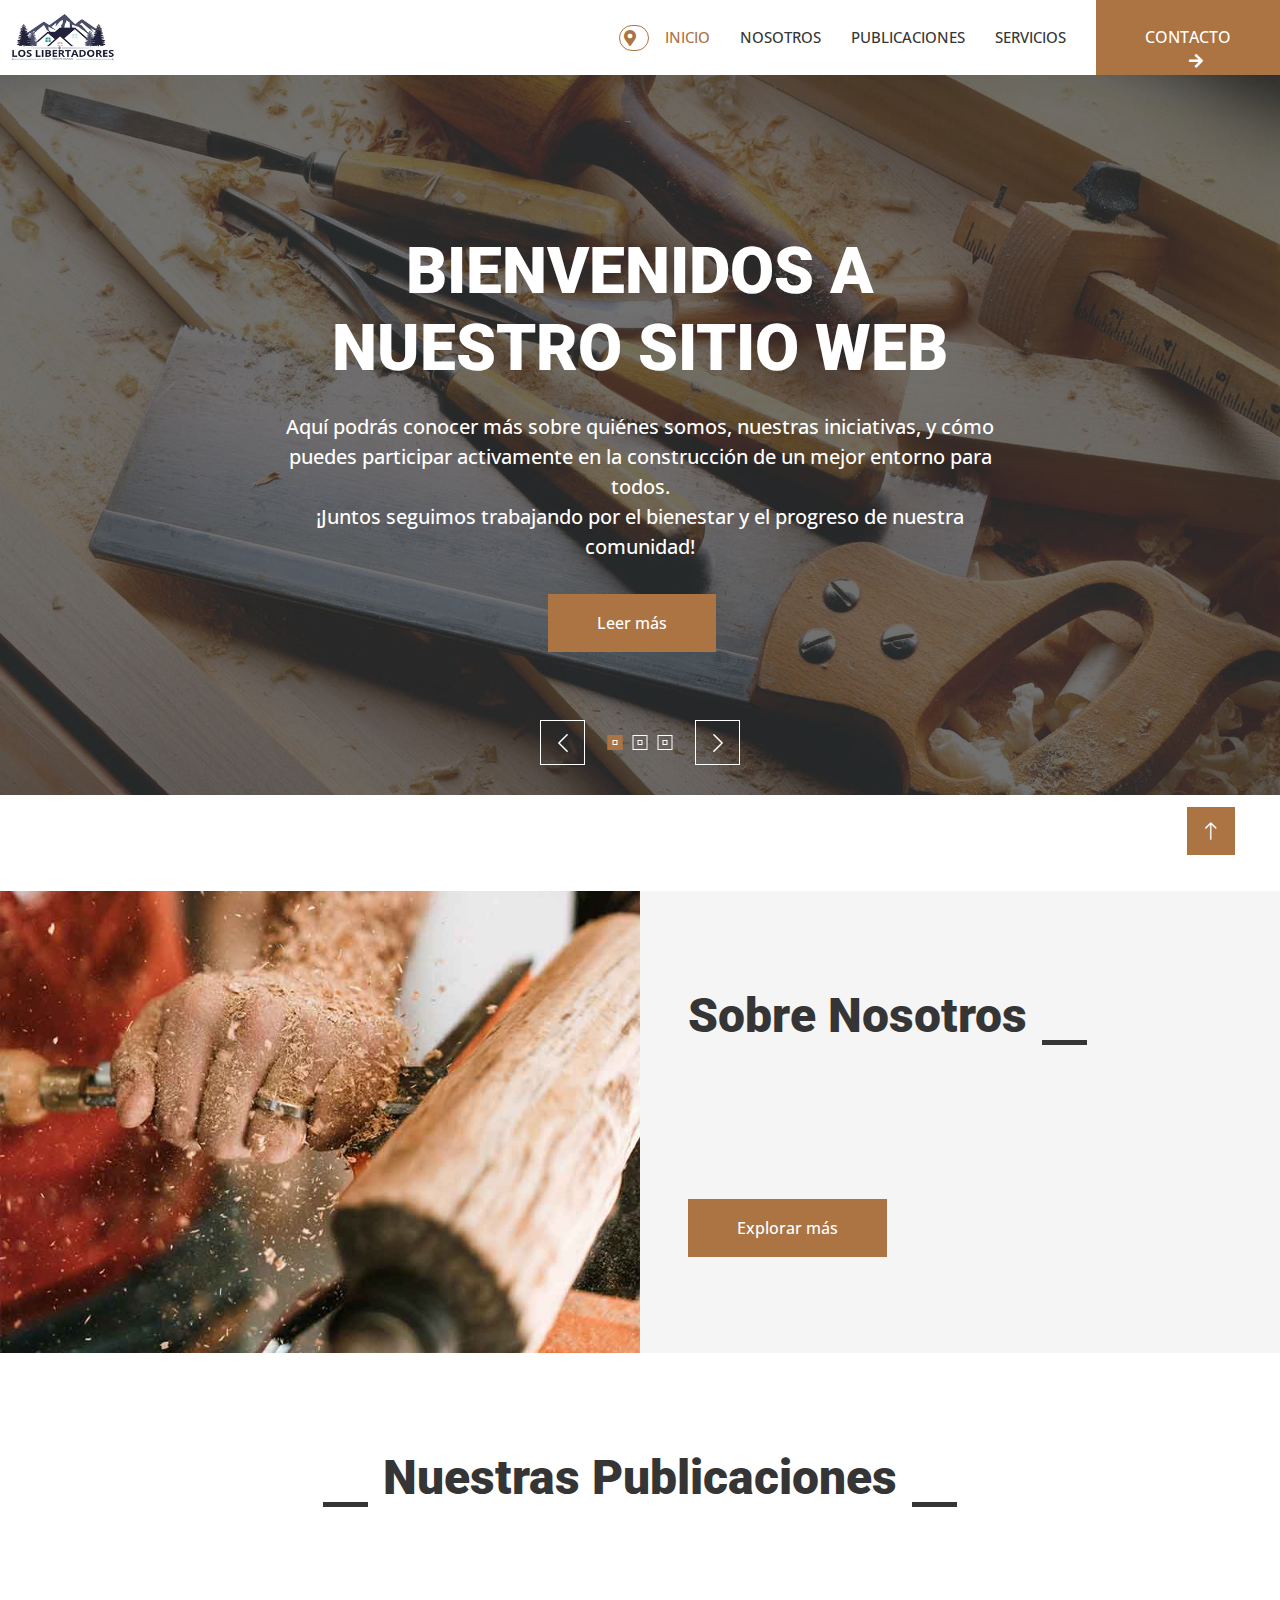
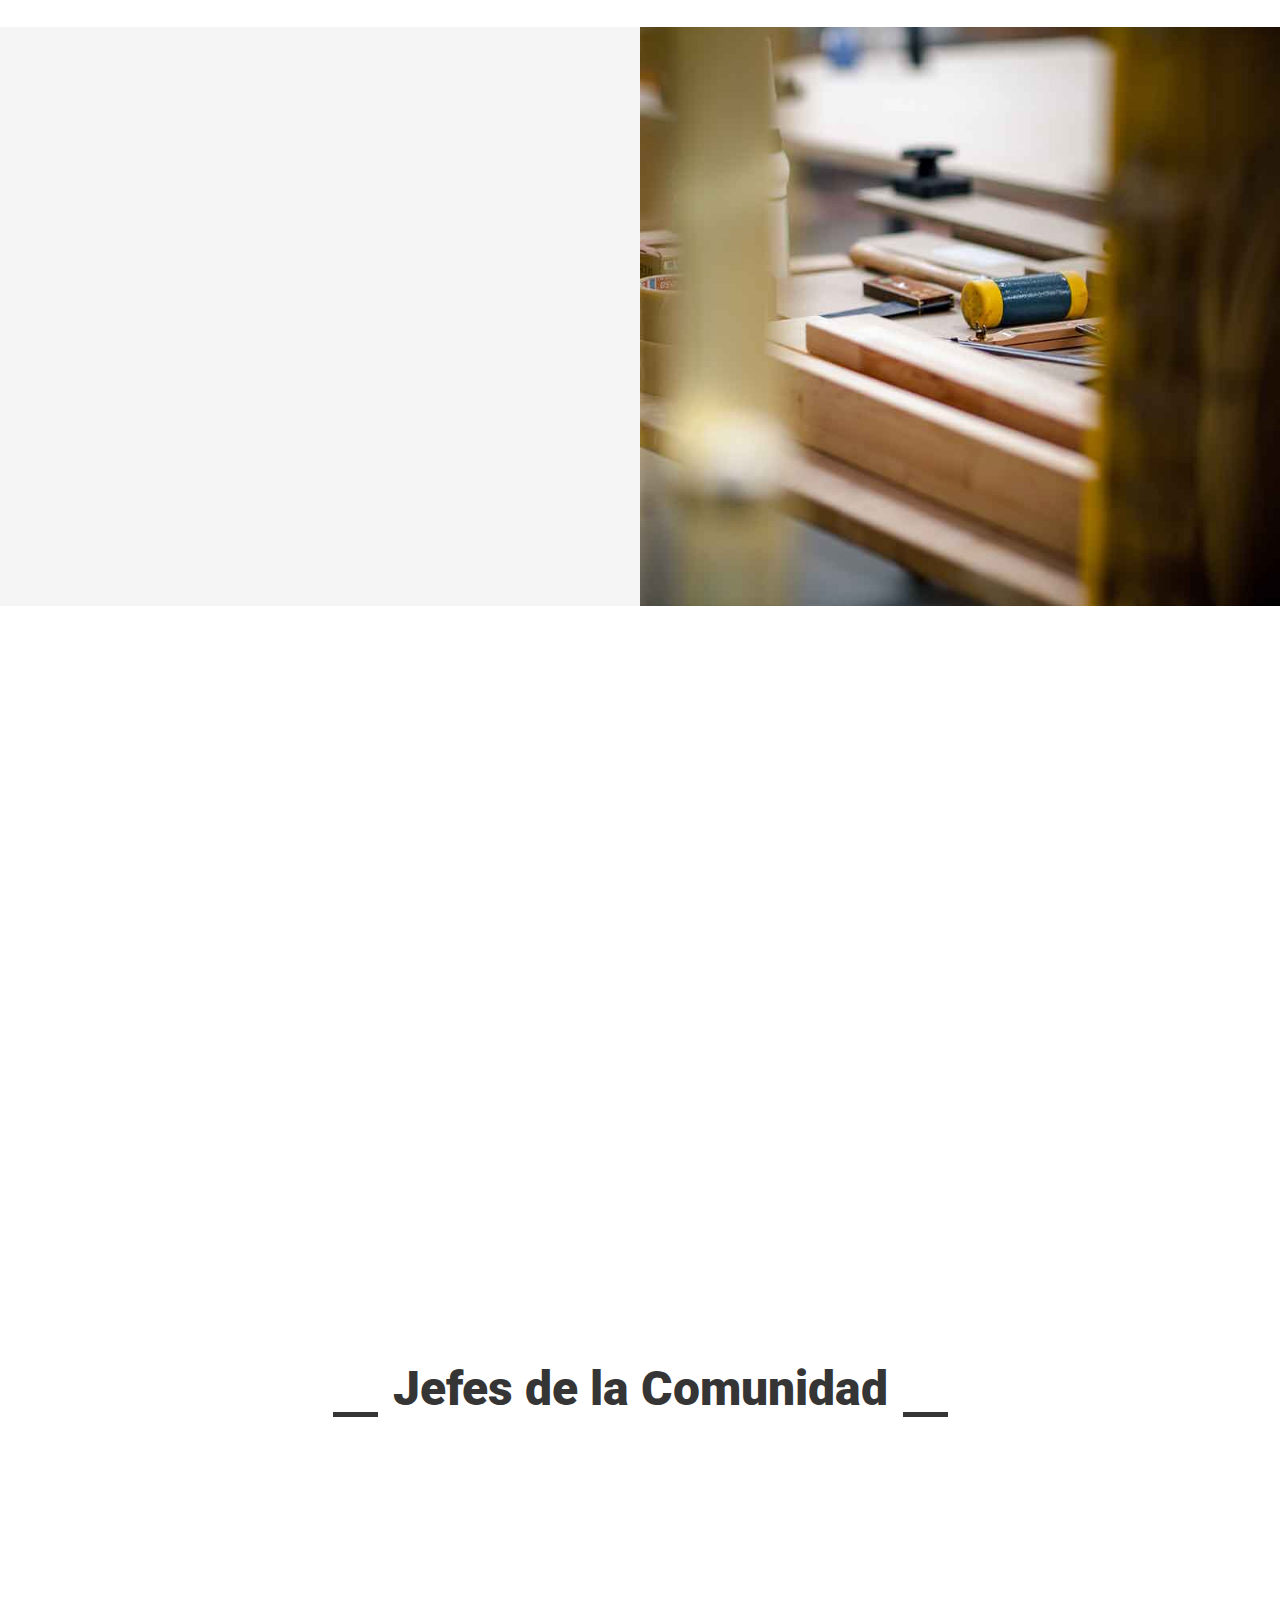
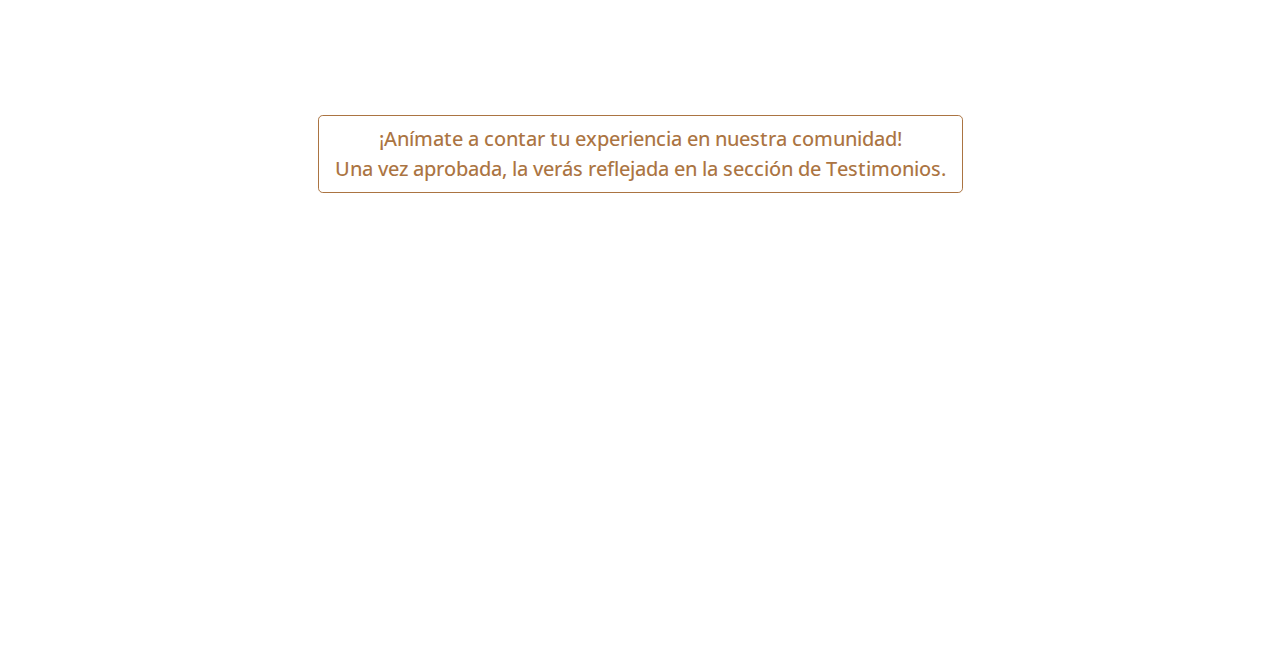
<file: index.html>
<!DOCTYPE html>
<html lang="en">

<head>
    <meta charset="utf-8">
    <title>Los Libertadores Website</title>
    <meta content="width=device-width, initial-scale=1.0" name="viewport">
    <meta content="" name="keywords">
    <meta content="" name="description">

    <!-- Favicon -->
    <link rel="icon" href="img/favicon.png" type="image/png">

    <!-- Google Web Fonts -->
    <link rel="preconnect" href="https://fonts.googleapis.com">
    <link rel="preconnect" href="https://fonts.gstatic.com" crossorigin>
    <link href="https://fonts.googleapis.com/css2?family=Open+Sans:wght@400;500&family=Roboto:wght@500;700;900&display=swap" rel="stylesheet"> 

    <!-- Icon Font Stylesheet -->
    <link href="https://cdnjs.cloudflare.com/ajax/libs/font-awesome/5.10.0/css/all.min.css" rel="stylesheet">
    <link href="https://cdn.jsdelivr.net/npm/bootstrap-icons@1.4.1/font/bootstrap-icons.css" rel="stylesheet">

    <!-- Libraries Stylesheet -->
    <link href="lib/animate/animate.min.css" rel="stylesheet">
    <link href="lib/owlcarousel/assets/owl.carousel.min.css" rel="stylesheet">
    <link href="lib/lightbox/css/lightbox.min.css" rel="stylesheet">

    <!-- Customized Bootstrap Stylesheet -->
    <link href="css/bootstrap.min.css" rel="stylesheet">

    <!-- Template Stylesheet -->
    <link href="css/style.css" rel="stylesheet">
    <style>
    /* Fondo del modal más opaco */
    .modal-backdrop.show {
        opacity: 0.9 !important; 
    }
    </style>
    <style>
    .modal-header {
        background-color: #21213b; 
        color: #fff;
    }
    .modal-header .modal-title {
        color: #fff;
    }
    </style>
</head>

<body>
    

    <!-- Modal de opciones -->
        <div class="modal fade" id="communityId" tabindex="-1" aria-labelledby="communityId" aria-hidden="true" data-bs-backdrop="static" data-bs-keyboard="false">
        <div class="modal-dialog modal-dialog-centered">
            <div class="modal-content rounded-4">
                <div class="modal-header">
                    <h5 class="modal-title" id="communityId">ELIGE TU COMUNIDAD</h5>
                </div>
                <div class="modal-body">
                    <div class="list-group" id="community-list-group">
                        <!-- Los botones de comunidad se generarán dinámicamente aquí -->
                    </div>
                </div>
            </div>
        </div>
    </div>
    
    <!-- Spinner Start -->
    <div id="spinner" class="show bg-white position-fixed translate-middle w-100 vh-100 top-50 start-50 d-flex align-items-center justify-content-center">
        <div class="spinner-grow text-primary" style="width: 3rem; height: 3rem;" role="status">
            <span class="sr-only">Cargando...</span>
        </div>
    </div>
    <!-- Spinner End -->

    <!-- Navbar Start -->
<nav class="navbar navbar-expand-lg bg-white navbar-light sticky-top p-0">
    <div class="container-fluid d-flex align-items-center justify-content-between px-2">
        <!-- Logo -->
        <a href="index.html" class="navbar-brand d-flex align-items-center p-0 m-0">
            <img src="img/logo.png" alt="Logo Comunidad Barrio Libertador" style="height: 48px; width: 110px;" />
        </a>
        <!-- Botón comunidad -->
        <button id="mostrarComunidad" class="btn btn-outline-primary rounded-pill px-1 py-1 mx-2 d-flex align-items-center d-lg-inline-flex">
            <i class="fa fa-map-marker-alt text-primary me-2"></i>
            <span id="comunidadElegida"></span>
        </button>
        <!-- Botón menú hamburguesa -->
        <button type="button" class="navbar-toggler ms-2" data-bs-toggle="collapse" data-bs-target="#navbarCollapse">
            <span class="navbar-toggler-icon"></span>
        </button>
    </div>
    <div class="collapse navbar-collapse" id="navbarCollapse">
        <div class="navbar-nav ms-auto p-4 p-lg-0">
            <a href="index.html" class="nav-item nav-link active">Inicio</a>
            <a href="team.html" class="nav-item nav-link">Nosotros</a>
            <a href="posts.html" class="nav-item nav-link">Publicaciones</a>
            <a href="services.html" class="nav-item nav-link">Servicios</a>
            <a href="contact.html" class="nav-item nav-link d-lg-none">Contacto</a>
        </div>
        <a href="contact.html" class="btn btn-primary py-4 px-lg-5 d-none d-lg-block">CONTACTO<i class="fa fa-arrow-right ms-3"></i></a>
    </div>
</nav>
    <!-- Navbar End -->


    <!-- Carousel Start -->
    <div class="container-fluid p-0 pb-5">
        <div class="owl-carousel header-carousel position-relative">
            <div class="owl-carousel-item position-relative">
                <img class="img-fluid" src="img/carousel-1.jpg" alt="">
                <div class="position-absolute top-0 start-0 w-100 h-100 d-flex align-items-center" style="background: rgba(53, 53, 53, .7);">
                    <div class="container">
                        <div class="row justify-content-center">
                            <div class="col-12 col-lg-8 text-center">
                                <h5 class="text-white text-uppercase mb-3 animated slideInDown"></h5>
                                <h1 class="display-3 text-white animated slideInDown mb-4">BIENVENIDOS A NUESTRO SITIO WEB</h1>
                                <p class="fs-5 fw-medium text-white mb-4 pb-2">Aquí podrás conocer más sobre quiénes somos, nuestras iniciativas, y cómo puedes participar activamente en la construcción de un mejor entorno para todos. <br>
                                ¡Juntos seguimos trabajando por el bienestar y el progreso de nuestra comunidad!</p>
                                <a href="" class="btn btn-primary py-md-3 px-md-5 me-3 animated slideInLeft">Leer más</a>
                                
                            </div>
                        </div>
                    </div>
                </div>
            </div>
            <div class="owl-carousel-item position-relative">
                <img class="img-fluid" src="img/carousel-2.jpg" alt="">
                <div class="position-absolute top-0 start-0 w-100 h-100 d-flex align-items-center" style="background: rgba(53, 53, 53, .7);">
                    <div class="container">
                        <div class="row justify-content-center">
                            <div class="col-12 col-lg-8 text-center">
                                <h1 class="display-3 text-white animated slideInDown mb-4">BIENVENIDOS A NUESTRO SITIO WEB</h1>
                                <p class="fs-5 fw-medium text-white mb-4 pb-2">Aquí podrás conocer más sobre quiénes somos, nuestras iniciativas, y cómo puedes participar activamente en la construcción de un mejor entorno para todos. <br>
                                ¡Juntos seguimos trabajando por el bienestar y el progreso de nuestra comunidad!</p>
                                <a href="" class="btn btn-primary py-md-3 px-md-5 me-3 animated slideInLeft">Leer más</a>
                                
                            </div>
                        </div>
                    </div>
                </div>
            </div>
            <div class="owl-carousel-item position-relative">
                <img class="img-fluid" src="img/carousel-3.jpg" alt="">
                <div class="position-absolute top-0 start-0 w-100 h-100 d-flex align-items-center" style="background: rgba(53, 53, 53, .7);">
                    <div class="container">
                        <div class="row justify-content-center">
                            <div class="col-12 col-lg-8 text-center">
                                <h1 class="display-3 text-white animated slideInDown mb-4">BIENVENIDOS A NUESTRO SITIO WEB</h1>
                                <p class="fs-5 fw-medium text-white mb-4 pb-2">Aquí podrás conocer más sobre quiénes somos, nuestras iniciativas, y cómo puedes participar activamente en la construcción de un mejor entorno para todos. <br>
                                ¡Juntos seguimos trabajando por el bienestar y el progreso de nuestra comunidad!</p>
                                <a href="" class="btn btn-primary py-md-3 px-md-5 me-3 animated slideInLeft">Leer más</a>
                                
                            </div>
                        </div>
                    </div>
                </div>
            </div>
        </div>
    </div>
    <!-- Carousel End -->

    <!-- About Start -->
    <div class="container-fluid bg-light overflow-hidden my-5 px-lg-0">
        <div class="container about px-lg-0">
            <div class="row g-0 mx-lg-0">
                <div class="col-lg-6 ps-lg-0" style="min-height: 400px;">
                    <div class="position-relative h-100">
                        <img class="position-absolute img-fluid w-100 h-100" src="img/about.jpg" style="object-fit: cover;" alt="">
                    </div>
                </div>
                <div class="col-lg-6 about-text py-5 wow fadeIn" data-wow-delay="0.5s">
                    <div class="p-lg-5 pe-lg-0">
                        <div class="section-title text-start">
                            <h1 class="display-5 mb-4">Sobre Nosotros</h1>
                        </div>
                        <p class="mb-4 pb-2"></p>
                        <div class="row g-4 mb-4 pb-2">
                            <div class="col-sm-6 wow fadeIn" data-wow-delay="0.1s">
                                <div class="d-flex align-items-center">
                                    <div class="d-flex flex-shrink-0 align-items-center justify-content-center bg-white" style="width: 60px; height: 60px;">
                                        <i class="fa fa-users fa-2x text-primary"></i>
                                    </div>
                                    <div class="ms-3">
                                        <h2 class="text-primary mb-1" data-toggle="counter-up">2.549</h2>
                                        <p class="fw-medium mb-0">Personas</p>
                                    </div>
                                </div>
                            </div>
                            <div class="col-sm-6 wow fadeIn" data-wow-delay="0.3s">
                                <div class="d-flex align-items-center">
                                    
                                    
                                </div>
                            </div>
                        </div>
                        <a href="team.html" class="btn btn-primary py-3 px-5">Explorar más</a>
                    </div>
                </div>
            </div>
        </div>
    </div>
    <!-- About End -->


    <!-- Service Start -->
    <div class="container-xxl py-5">
        <div class="container">
            <div class="section-title text-center">
                <h1 class="display-5 mb-5">Nuestras Publicaciones</h1>
            </div>
            <div class="row g-4" id="proyectos-dinamicos">
                <!-- Aquí se insertarán los proyectos dinámicamente -->
            </div>
        </div>
    </div> 
    <!-- Service End -->


    <!-- Feature Start -->
    <div class="container-fluid bg-light overflow-hidden my-5 px-lg-0">
        <div class="container feature px-lg-0">
            <div class="row g-0 mx-lg-0">
                <div class="col-lg-6 feature-text py-5 wow fadeIn" data-wow-delay="0.5s">
                    <div class="p-lg-5 ps-lg-0">
                        <div class="section-title text-start">
                            <h1 class="display-5 mb-4">¿Por qué visitar nuestro sitio Web?</h1>
                        </div>
                        <p class="mb-4 pb-2">Aqui encontrarás información actualizada sobre nuestros proyectos, jornadas comunitarias, actividades sociales y mucho más</p>
                        <div class="row g-4">
                            <div class="col-6">
                                <div class="d-flex align-items-center">
                                    <div class="d-flex flex-shrink-0 align-items-center justify-content-center bg-white" style="width: 60px; height: 60px;">
                                        <i class="fa fa-check fa-2x text-primary"></i>
                                    </div>
                                    <div class="ms-4">
                                        
                                        <h5 class="mb-0">Información</h5>
                                    </div>
                                </div>
                            </div>
                            <div class="col-6">
                                <div class="d-flex align-items-center">
                                    <div class="d-flex flex-shrink-0 align-items-center justify-content-center bg-white" style="width: 60px; height: 60px;">
                                        <i class="fa fa-user-check fa-2x text-primary"></i>
                                    </div>
                                    <div class="ms-4">
                                        
                                        <h5 class="mb-0">Proyectos</h5>
                                    </div>
                                </div>
                            </div>
                            <div class="col-6">
                                <div class="d-flex align-items-center">
                                    <div class="d-flex flex-shrink-0 align-items-center justify-content-center bg-white" style="width: 60px; height: 60px;">
                                        <i class="fa fa-drafting-compass fa-2x text-primary"></i>
                                    </div>
                                    <div class="ms-4">
                                        
                                        <h5 class="mb-0">Eventos</h5>
                                    </div>
                                </div>
                            </div>
                            <div class="col-6">
                                <div class="d-flex align-items-center">
                                    <div class="d-flex flex-shrink-0 align-items-center justify-content-center bg-white" style="width: 60px; height: 60px;">
                                        <i class="fa fa-book fa-2x text-primary"></i>
                                    </div>
                                    <div class="ms-4">
                                        
                                        <h5 class="mb-0">UBch</h5>
                                    </div>
                                </div>
                            </div>
                        </div>
                    </div>
                </div>
                <div class="col-lg-6 pe-lg-0" style="min-height: 400px;">
                    <div class="position-relative h-100">
                        <img class="position-absolute img-fluid w-100 h-100" src="img/feature.jpg" style="object-fit: cover;" alt="">
                    </div>
                </div>
            </div>
        </div>
    </div>
    <!-- Feature End -->


    <!-- Projects Start -->
    <div class="container-xxl py-5">
    <div class="container">
        
            <div class="row mt-n2 wow fadeInUp" data-wow-delay="0.3s">
            
            </div> 
            <div class="row g-4 portfolio-container">
                <div class="col-lg-6 col-md-6 portfolio-item first wow fadeInUp" data-wow-delay="0.1s">
                    <div class="rounded overflow-hidden">
                        <div class="position-relative overflow-hidden">
                            <img class="img-fluid w-100" src="img/portfolio-1.jpg" alt="">
                            <div class="portfolio-overlay">
                                <a class="btn btn-square btn-outline-light mx-1" href="img/portfolio-1.jpg" data-lightbox="portfolio"><i class="fa fa-eye"></i></a>
                                <a class="btn btn-square btn-outline-light mx-1" href=""><i class="fa fa-link"></i></a>
                            </div>
                        </div>
                        <div class="border border-5 border-light border-top-0 p-4">
                            <p class="text-primary fw-medium mb-2">MISIÓN</p>
                            <h5 class="lh-base mb-0"></h5>
                        </div>
                    </div>
                </div>
                <div class="col-lg-6 col-md-6 portfolio-item second wow fadeInUp" data-wow-delay="0.3s">
                    <div class="rounded overflow-hidden">
                        <div class="position-relative overflow-hidden">
                            <img class="img-fluid w-100" src="img/portfolio-2.jpg" alt="">
                            <div class="portfolio-overlay">
                                <a class="btn btn-square btn-outline-light mx-1" href="img/portfolio-2.jpg" data-lightbox="portfolio"><i class="fa fa-eye"></i></a>
                                <a class="btn btn-square btn-outline-light mx-1" href=""><i class="fa fa-link"></i></a>
                            </div>
                        </div>
                        <div class="border border-5 border-light border-top-0 p-4">
                            <p class="text-primary fw-medium mb-2">VISION</p>
                            <h5 class="lh-base mb-0"></h5>
                        </div>
                    </div>
                </div>
        
            </div>
        </div>
    </div> 
    <!-- Projects End -->

    <!-- Team Start -->
    <div class="container-xxl py-5 mt-5">
        <div class="container">
            <div class="section-title text-center">
                <h1 class="display-5 mb-5">Jefes de la Comunidad</h1>
            </div>
                <div class="row g-4 justify-content-center" id="leaders-container"></div>
            </div>
            </div>
        </div> 
    <!-- Team End -->


    <!-- Testimonial Start -->
    <div class="container-xxl py-5 wow fadeInUp" data-wow-delay="0.1s">
        <div class="container">
            <div class="section-title text-center">
                <h1 class="display-5 mb-5">Testimonios de la Comunidad</h1>
            </div>
            <div class="owl-carousel testimonial-carousel">
                
            </div>
        </div>
    </div>
    <!-- Testimonial End -->
    <!-- Botón para abrir el modal de testimonios -->
<div class="text-center mt-4">
    <button class="btn btn-outline-primary btn-lg" data-bs-toggle="modal" data-bs-target="#testimonyModal">
        ¡Anímate a contar tu experiencia en nuestra comunidad! <br> Una vez aprobada, la verás reflejada en la sección de Testimonios.
    </button>
</div>

<!-- Modal para agregar testimonio -->
    <div class="modal fade" id="testimonyModal" tabindex="-1" aria-labelledby="testimonyModalLabel" aria-hidden="true">
    <div class="modal-dialog modal-dialog-centered">
        <div class="modal-content rounded-4">
        <div class="modal-header" style="background-color: #21213b; color: #fff;">
            <h5 class="modal-title" id="testimonyModalLabel">Nuevo Testimonio</h5>
            <button type="button" class="btn-close btn-close-white" data-bs-dismiss="modal" aria-label="Cerrar"></button>
        </div>
        <form id="testimonyForm">
  <div class="modal-body">
    <div class="mb-3">
      <label for="testimonyName" class="form-label">Nombre</label>
      <input type="text" class="form-control rounded-3" id="testimonyName" required>
    </div>
    <div class="mb-3">
      <label for="testimonyComment" class="form-label">Testimonio</label>
      <textarea class="form-control rounded-3" id="testimonyComment" rows="4" required></textarea>
    </div>
  </div>
  <div class="modal-footer">
    <button type="submit" class="btn btn-primary rounded-pill px-4">Enviar</button>
    <button type="button" class="btn btn-secondary rounded-pill px-4" data-bs-dismiss="modal">Cancelar</button>
  </div>

  <div id="testimonyToast" class="toast align-items-center text-white bg-danger border-0 position-relative w-100 d-none mt-3" role="alert" aria-live="assertive" aria-atomic="true" style="z-index: 9999;">
    <div class="d-flex">
      <div class="toast-body">
        Hubo un error al enviar el testimonio.
      </div>
      <button type="button" class="btn-close btn-close-white me-2 m-auto" onclick="hideTestimonyToast()" aria-label="Close"></button>
    </div>
  </div>
  <div id="testimonySuccessToast" class="toast align-items-center text-white bg-success border-0 position-relative w-100 d-none mt-3" role="alert" aria-live="assertive" aria-atomic="true" style="z-index: 9999;">
  <div class="d-flex">
    <div class="toast-body">
      ¡Testimonio enviado con éxito!
    </div>
    <button type="button" class="btn-close btn-close-white me-2 m-auto" onclick="hideSuccessToast()" aria-label="Close"></button>
  </div>
</div>

<div id="testimonyWarningToast" class="toast align-items-center text-dark bg-warning border-0 position-relative w-100 d-none mt-3" role="alert" aria-live="assertive" aria-atomic="true" style="z-index: 9999;">
  <div class="d-flex">
    <div class="toast-body">
      Ya has enviado este formulario en las últimas 24 horas. Intenta mañana.
    </div>
    <button type="button" class="btn-close me-2 m-auto" onclick="hideWarningToast()" aria-label="Close"></button>
  </div>
</div>


</form>


        </div>
    </div>
    </div>

    <!-- Footer Start --> 
    <div class="container-fluid bg-dark text-light footer mt-5 pt-5 wow fadeIn" data-wow-delay="0.1s">
        <div class="container py-5">
            <div class="row g-5">
                <div class="col-lg-4 col-md-6">
                    <h4 class="text-light mb-4">DIRECCIÓN</h4>
                    <p class="mb-2"><i class="fa fa-map-marker-alt me-3"></i></p>
                    <p class="mb-2"><i class="fa fa-phone-alt me-3"></i></p>
                    <p class="mb-2"><i class="fa fa-envelope me-3"></i></p>
                </div>
                <div class="col-lg-4 col-md-6">
                    <h4 class="text-light mb-4">Publicaciones</h4>
                    <a class="btn btn-link" href=""></a>
                    <a class="btn btn-link" href=""></a>
                    <a class="btn btn-link" href=""></a>
                </div>
                <div class="col-lg-4 col-md-6">
                    <h4 class="text-light mb-4">ENLACES</h4>
                    <a class="btn btn-link" href="index.html">Inicio</a>
                    <a class="btn btn-link" href="services.html">Servicios</a>
                    <a class="btn btn-link" href="posts.html">Publicaciones</a>
                    <a class="btn btn-link" href="team.html">Nosotros</a>
                    <a class="btn btn-link" href="contact.html">Contacto</a>
                </div>
            </div>
        </div>
        <div class="container">
            <div class="copyright">
                <div class="row">
                    <div class="col-md-6 text-center text-md-start mb-3 mb-md-0">
                        &copy; 2025 <a class="border-bottom" href="#"> Concejo Comunal Barrio Libertador</a>, Todos los derechos reservados.
                    </div>
                    <div class="col-md-6 text-center text-md-end">
                        Diseñado por: Equipo E09-SIST-1-2025
                    </div>
                </div>
            </div>
        </div>
    </div>
    <!-- Footer End -->


    <!-- Back to Top -->
    <a href="#" class="btn btn-lg btn-primary btn-lg-square rounded-0 back-to-top"><i class="bi bi-arrow-up"></i></a>


    <!-- JavaScript Libraries -->
    <script src="https://code.jquery.com/jquery-3.4.1.min.js"></script>
    <script src="https://cdn.jsdelivr.net/npm/bootstrap@5.0.0/dist/js/bootstrap.bundle.min.js"></script>
    <script src="lib/wow/wow.min.js"></script>
    <script src="lib/easing/easing.min.js"></script>
    <script src="lib/waypoints/waypoints.min.js"></script>
    <script src="lib/counterup/counterup.min.js"></script>
    <script src="lib/owlcarousel/owl.carousel.min.js"></script>
    <script src="lib/isotope/isotope.pkgd.min.js"></script>
    <script src="lib/lightbox/js/lightbox.min.js"></script>

    <!-- Template Javascript -->
    <script src="js/main.js"></script>
    <script src="js/testimonies.js"></script>
    <script>
        
function renderCommunityButtons(communities) {
    const listGroup = document.getElementById('community-list-group');
    listGroup.innerHTML = '';
    if (!communities || communities.length === 0) {
        listGroup.innerHTML = '<div class="text-center text-muted">No hay comunidades disponibles.</div>';
        return;
    }
   const comunidadSeleccionada = localStorage.getItem('communityId');

communities.forEach(comunidad => {
    const btn = document.createElement('button');
    btn.className = 'list-group-item list-group-item-action d-flex align-items-center border border-3 border-primary rounded-pill mb-3 px-4 py-3';

    if (String(comunidad.id) === comunidadSeleccionada) {
        btn.classList.add('active'); // Resalta la comunidad seleccionada
    }

    btn.innerHTML = '<i class="fa fa-map-marker-alt text-primary me-2"></i> ' + comunidad.name;
    btn.onclick = function () { skip(comunidad.id, comunidad.name); };
    listGroup.appendChild(btn);
});
}

function fetchCommunities() {
    // Esta función queda vacía, el fetch único está en DOMContentLoaded
}
function withCommunityId(url) {
        const comunidadId = localStorage.getItem('communityId');
        if (comunidadId) {
            const separator = url.includes('?') ? '&' : '?';
            return `${url}${separator}communityId=${comunidadId}`;
        }
        return url;
    }
document.addEventListener('DOMContentLoaded', function() {
    // Fetch único de comunidades
    const listGroup = document.getElementById('community-list-group');
    listGroup.innerHTML = '<div class="text-center text-muted">Cargando comunidades...</div>';
    fetch('https://libertadoress.duckdns.org/api/communities')
        .then(res => res.json())
        .then(data => {
            let communities = [];
            if (Array.isArray(data)) {
                communities = data;
            } else if (Array.isArray(data.communities)) {
                communities = data.communities;
            } else if (Array.isArray(data.data)) {
                communities = data.data;
            } else {
                throw new Error('Formato inesperado de la respuesta de la API');
            }
            // Renderizar botones
            renderCommunityButtons(communities);
            // Mostrar nombre de comunidad seleccionada
            const comunidadId = localStorage.getItem('communityId');
            var communityModal = new bootstrap.Modal(document.getElementById('communityId'));
            if (!comunidadId) {
                communityModal.show();
            } else {
                const selected = communities.find(c => String(c.id) === comunidadId);
                if (selected) {
                    document.getElementById('comunidadElegida').textContent = selected.name;
                    document.getElementById('mostrarComunidad').classList.remove('d-none');
                }
            }
            window.skip = function(id, name) {
                localStorage.setItem('communityId', id);
                communityModal.hide();
                document.getElementById('comunidadElegida').textContent = name;
                document.getElementById('mostrarComunidad').classList.remove('d-none');
                location.reload();
            }
            document.getElementById('mostrarComunidad').addEventListener('click', function() {
                communityModal.show();
            });
        })
        .catch((error) => {
            console.error('Error al cargar comunidades:', error);
            listGroup.innerHTML = '<div class="text-center text-danger">Error al cargar comunidades.</div>';
        });



    // Utilidades
    function renderUltimosProyectos(posts) {
    const container = document.getElementById('proyectos-dinamicos');
    container.innerHTML = '';

    posts.slice(0, 3).forEach((post, idx) => {
        let imageUrl = 'img/service-1.jpg';
        if (Array.isArray(post.images) && post.images.length > 0) {
            imageUrl = post.images[0].url;
        }

        const fecha = new Date(post.created_at).toLocaleDateString();
        const categoria = post.category?.name || 'Sin categoría';

        container.innerHTML += `
            <div class="col-md-6 col-lg-4 wow fadeInUp" data-wow-delay="${0.1 + idx * 0.2}s">
                <div class="service-item">
                    <div class="overflow-hidden">
                        <img class="img-fluid" src="${imageUrl}" alt="">
                    </div>
                    <div class="p-4 text-center border border-5 border-light border-top-0">
                        <div class="mb-2 text-muted" style="font-size: 0.9em;">
                            <i class="far fa-calendar-alt"></i> ${fecha}
                            &nbsp;|&nbsp;
                            <span class="badge bg-primary">${categoria}</span>
                        </div>
                        <h4 class="mb-3">${post.title}</h4>
                        <p>${post.summary || ''}</p>
                        <a class="fw-medium" href="posts-details.html?id=${post.id}">Leer más<i class="fa fa-arrow-right ms-2"></i></a>
                    </div>
                </div>
            </div>
        `;
    });
}


    

    // Variables para almacenar los datos
    let postsData = null;
    let communityInfoData = null;

    // Fetch posts y community_information en paralelo
    Promise.all([
        fetch(withCommunityId('https://libertadoress.duckdns.org/api/posts')).then(res => res.json()),
        fetch(withCommunityId('https://libertadoress.duckdns.org/api/community_information')).then(res => res.json())
    ]).then(([postsRaw, infoRaw]) => {
        // Procesar posts
        if (Array.isArray(postsRaw)) {
            postsData = postsRaw;
        } else if (Array.isArray(postsRaw.posts)) {
            postsData = postsRaw.posts;
        } else if (Array.isArray(postsRaw.data)) {
            postsData = postsRaw.data;
        } else {
            postsData = [];
        }

        // Procesar community_information
        if (Array.isArray(infoRaw)) {
            communityInfoData = infoRaw;
        } else if (Array.isArray(infoRaw.data)) {
            communityInfoData = infoRaw.data;
        } else {
            communityInfoData = [];
        }

        // Renderizar publicaciones principales
        renderUltimosProyectos(postsData);

        // Renderizar misión, visión y about
        const mision = communityInfoData.find(i => i.title && i.title.toUpperCase() === 'MISSION');
        const vision = communityInfoData.find(i => i.title && i.title.toUpperCase() === 'VISION');
        const about = communityInfoData.find(i => i.title && i.title.toUpperCase() === 'ABOUT');
        if (mision) {
            const misionH5 = document.querySelector('.portfolio-item.first h5');
            if (misionH5) misionH5.textContent = mision.value;
        }
        if (vision) {
            const visionH5 = document.querySelector('.portfolio-item.second h5');
            if (visionH5) visionH5.textContent = vision.value;
        }
        if (about) {
            const aboutP = document.querySelector('.about-text p');
            if (aboutP) aboutP.textContent = about.value;
        }

        // Renderizar información de contacto en el footer
        const location = communityInfoData.find(i => i.title && i.title.toUpperCase() === 'LOCATION');
        const email = communityInfoData.find(i => i.title && i.title.toUpperCase() === 'EMAIL');
        const phone = communityInfoData.find(i => i.title && i.title.toUpperCase() === 'PHONE_NUMBER');
        const footer = document.querySelector('.footer');
        if (footer) {
            const locationP = footer.querySelector('p i.fa-map-marker-alt')?.parentElement;
            if (location && locationP) {
                locationP.innerHTML = `<i class="fa fa-map-marker-alt me-3"></i>${location.value}`;
            }
            const phoneP = footer.querySelector('p i.fa-phone-alt')?.parentElement;
            if (phone && phoneP) {
                phoneP.innerHTML = `<i class="fa fa-phone-alt me-3"></i>${phone.value}`;
            }
            const emailP = footer.querySelector('p i.fa-envelope')?.parentElement;
            if (email && emailP) {
                emailP.innerHTML = `<i class="fa fa-envelope me-3"></i>${email.value}`;
            }
        }

        // Renderizar últimos 3 posts en el footer
        const ultimosPosts = postsData
            .sort((a, b) => new Date(b.created_at) - new Date(a.created_at))
            .slice(0, 3);
        const proyectosCol = document.querySelector('.footer .col-lg-4.col-md-6:nth-child(2)');
        if (proyectosCol) {
            proyectosCol.innerHTML = `
                <h4 class="text-light mb-4">PUBLICACIONES</h4>
                ${ultimosPosts.map(post => `
                    <a class="btn btn-link" href="posts-details.html?id=${post.id}">${post.title}</a>
                `).join('')}
            `;
        }
    });

    // Cargar testimonios dinámicamente (solo se llama una vez)
    fetch(withCommunityId('https://libertadoress.duckdns.org/api/testimonies'))
        .then(res => res.json())
        .then(data => {
            let testimonies = [];
            if (Array.isArray(data)) {
                testimonies = data;
            } else if (Array.isArray(data.data)) {
                testimonies = data.data;
            }
            testimonies = testimonies
                .sort((a, b) => new Date(b.created_at) - new Date(a.created_at))
                .slice(0, 3);

            const testimonialCarousel = document.querySelector('.testimonial-carousel');
            if (testimonialCarousel) {
                testimonialCarousel.innerHTML = '';
                testimonies.forEach((testimonio) => {
                    testimonialCarousel.innerHTML += `
                        <div class="testimonial-item text-center">
                            <div class="testimonial-text text-center p-4">
                                <p style="font-size: 1.9em;">${testimonio.comment}</p>
                                <h5 class="mb-1" style="font-size: 1.5em;">${testimonio.name}</h5>
                                <span class="fst-italic" style="font-size: 1.4em;">${testimonio.community && testimonio.community.name ? testimonio.community.name : 'Vecino de la Comunidad'}</span>
                            </div>
                        </div>
                    `;
                });
                if ($(testimonialCarousel).hasClass('owl-carousel')) {
                    $(testimonialCarousel).trigger('destroy.owl.carousel');
                    $(testimonialCarousel).owlCarousel({
                        autoplay: true,
                        smartSpeed: 1000,
                        items: 1,
                        dots: true,
                        loop: true,
                        nav: false
                    });
                }
            }
        });
});
document.getElementById('testimonyForm').addEventListener('submit', function(e) {
    e.preventDefault();

    if (hasSubmittedToday()) {
    showWarningToast("Ya has enviado este formulario en las últimas 24 horas. Intenta mañana.");
    return;
}


    const name = document.getElementById('testimonyName').value.trim();
    const comment = document.getElementById('testimonyComment').value.trim();
     const communityId = Number(localStorage.getItem('communityId'));

    if (!name || !comment) return alert('Por favor completa todos los campos.');

    fetch(withCommunityId('https://libertadoress.duckdns.org/api/testimonies'), {
        method: 'POST',
        headers: {
            'Content-Type': 'application/json'
        },
        body: JSON.stringify({
            name,
            comment,
            community_id: communityId
        })
    })
    .then(res => {
        if (!res.ok) throw new Error('Error al enviar el testimonio.');
        return res.json();
    })
    .then(() => {
        showSuccessToast('¡Testimonio enviado con éxito!');
        document.getElementById('testimonyForm').reset();
        const modal = bootstrap.Modal.getInstance(document.getElementById('testimonyModal'));
        modal.hide();
        markSubmissionTime()
    })
    .catch(err => {
        console.error(err);
        showTestimonyToast('Ocurrió un error al enviar tu testimonio. Inténtalo de nuevo.');

    });
});

function loadLeaders() {
    const communityId = localStorage.getItem('communityId');
    if (!communityId) return;

    const leadersContainer = document.getElementById('leaders-container');
    leadersContainer.innerHTML = `<div class="text-center text-muted">Cargando líderes...</div>`;

    fetch(`https://libertadoress.duckdns.org/api/users/leaders?communityId=${communityId}`)
        .then(res => res.json())
        .then(data => {
            let leaders = Array.isArray(data.data) ? data.data : [];

            leaders = leaders.filter(user => 
    user.role?.name === 'Community_Leader' || user.role?.name === 'Street_Leader'
);


            if (leaders.length === 0) {
                leadersContainer.innerHTML = `<div class="text-center text-muted">No hay líderes registrados.</div>`;
                return;
            }

            leadersContainer.innerHTML = ''; // Limpiar antes de insertar

            leaders.forEach((leader, index) => {
                const fullName = `${leader.first_name} ${leader.last_name}`;
                const communityName = leader.community?.name || 'Comunidad';
                const imageUrl = leader.url_image?.trim()
                    ? leader.url_image
                    : 'img/team-0.png'; // Imagen por defecto

                const delay = 0.1 + index * 0.2;

                const leaderCard = `
    <div class="col-lg-3 col-md-6 wow fadeInUp" data-wow-delay="${delay}s">
        <div class="team-item">
            <div class="overflow-hidden position-relative">
                <img class="img-fluid" src="${imageUrl}" alt="${fullName}">
            </div>
            <div class="text-center border border-5 border-light border-top-0 p-4">
                <h5 class="mb-0">${fullName}</h5>
                <small>${leader.role?.name === 'Community_Leader' ? 'Jefe de Comunidad' : 'Jefe de Calle'} - ${communityName}</small>
            </div>
        </div>
    </div>
`;


                leadersContainer.insertAdjacentHTML('beforeend', leaderCard);
            });
        })
        .catch(err => {
            console.error('Error al cargar líderes:', err);
            leadersContainer.innerHTML = `<div class="text-center text-danger">Error al cargar los líderes.</div>`;
        });
}

document.addEventListener('DOMContentLoaded', () => {
    loadLeaders();
});

function showTestimonyToast(message = 'Hubo un error al enviar el testimonio.') {
    const toast = document.getElementById('testimonyToast');
    toast.querySelector('.toast-body').textContent = message;
    toast.classList.remove('d-none');
    toast.classList.add('show');

    setTimeout(() => {
        hideTestimonyToast();
    }, 4000);
}

function hideTestimonyToast() {
    const toast = document.getElementById('testimonyToast');
    toast.classList.remove('show');
    toast.classList.add('d-none');
}

function showSuccessToast(message = '¡Testimonio enviado con éxito!') {
    const toast = document.getElementById('testimonySuccessToast');
    toast.querySelector('.toast-body').textContent = message;
    toast.classList.remove('d-none');
    toast.classList.add('show');

    setTimeout(() => {
        hideSuccessToast();
    }, 4000);
}

function hideSuccessToast() {
    const toast = document.getElementById('testimonySuccessToast');
    toast.classList.remove('show');
    toast.classList.add('d-none');
}

function showWarningToast(message = 'Ya has enviado este formulario en las últimas 24 horas. Intenta mañana.') {
    const toast = document.getElementById('testimonyWarningToast');
    toast.querySelector('.toast-body').textContent = message;
    toast.classList.remove('d-none');
    toast.classList.add('show');

    setTimeout(() => {
        hideWarningToast();
    }, 4000);
}

function hideWarningToast() {
    const toast = document.getElementById('testimonyWarningToast');
    toast.classList.remove('show');
    toast.classList.add('d-none');
}

</script>
</body>

</html>
</file>
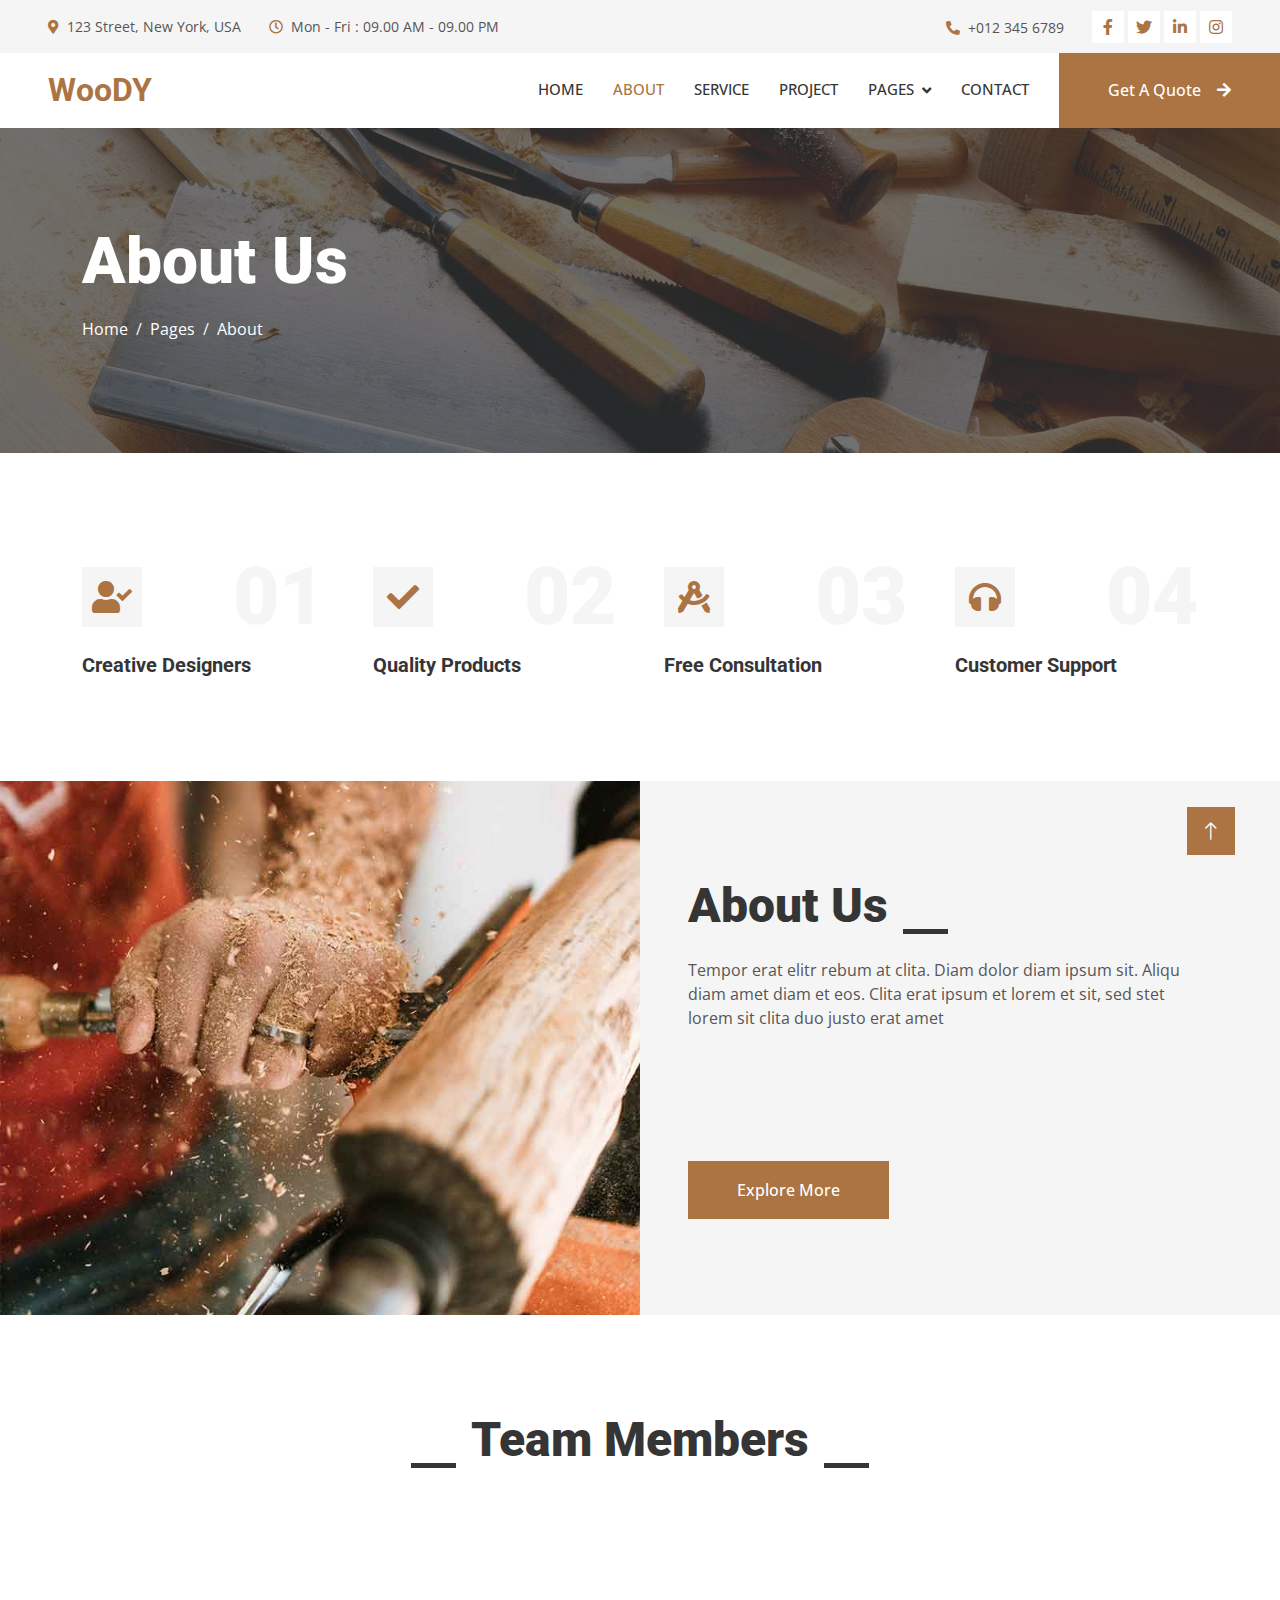
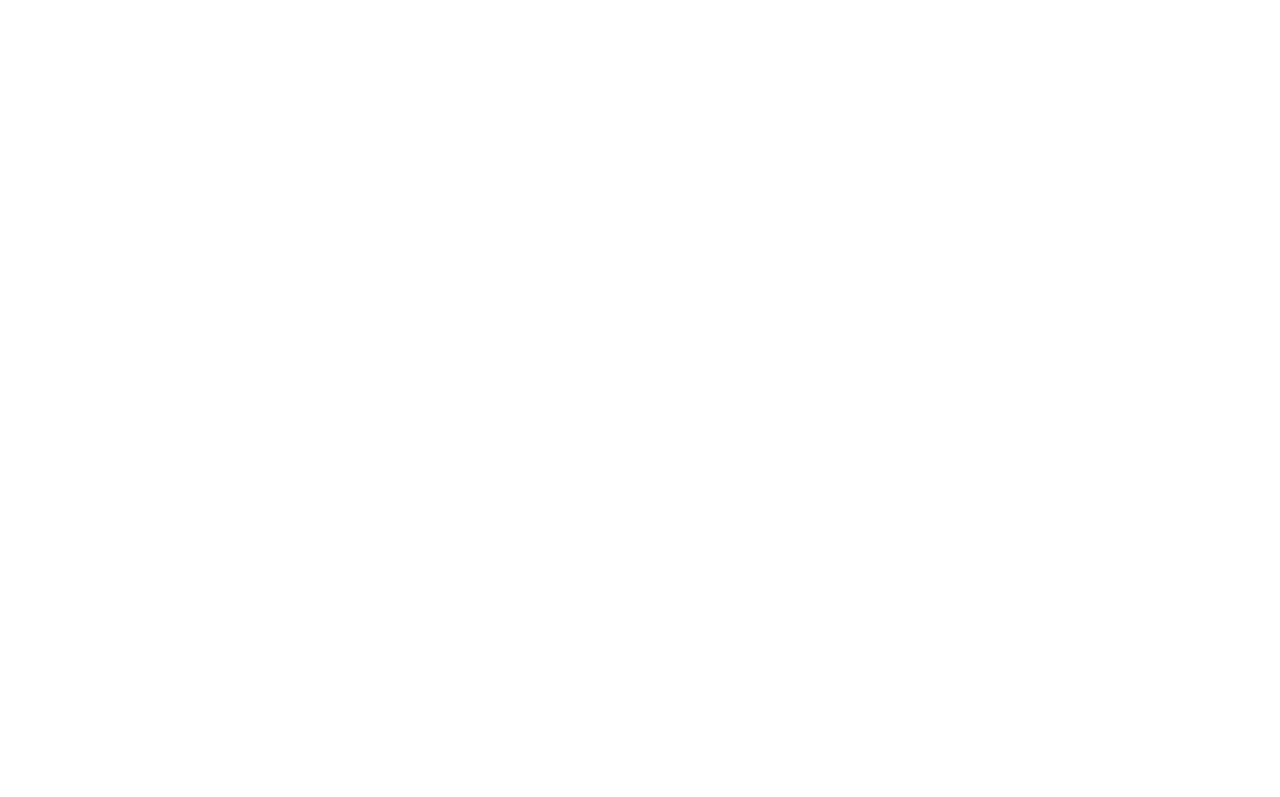
<file: about.html>
<!DOCTYPE html>
<html lang="en">

<head>
    <meta charset="utf-8">
    <title>Woody - Carpenter Website Template</title>
    <meta content="width=device-width, initial-scale=1.0" name="viewport">
    <meta content="" name="keywords">
    <meta content="" name="description">

    <!-- Favicon -->
    <link href="img/favicon.ico" rel="icon">

    <!-- Google Web Fonts -->
    <link rel="preconnect" href="https://fonts.googleapis.com">
    <link rel="preconnect" href="https://fonts.gstatic.com" crossorigin>
    <link href="https://fonts.googleapis.com/css2?family=Open+Sans:wght@400;500&family=Roboto:wght@500;700;900&display=swap" rel="stylesheet"> 

    <!-- Icon Font Stylesheet -->
    <link href="https://cdnjs.cloudflare.com/ajax/libs/font-awesome/5.10.0/css/all.min.css" rel="stylesheet">
    <link href="https://cdn.jsdelivr.net/npm/bootstrap-icons@1.4.1/font/bootstrap-icons.css" rel="stylesheet">

    <!-- Libraries Stylesheet -->
    <link href="lib/animate/animate.min.css" rel="stylesheet">
    <link href="lib/owlcarousel/assets/owl.carousel.min.css" rel="stylesheet">
    <link href="lib/lightbox/css/lightbox.min.css" rel="stylesheet">

    <!-- Customized Bootstrap Stylesheet -->
    <link href="css/bootstrap.min.css" rel="stylesheet">

    <!-- Template Stylesheet -->
    <link href="css/style.css" rel="stylesheet">
</head>

<body>
    <!-- Spinner Start -->
    <div id="spinner" class="show bg-white position-fixed translate-middle w-100 vh-100 top-50 start-50 d-flex align-items-center justify-content-center">
        <div class="spinner-grow text-primary" style="width: 3rem; height: 3rem;" role="status">
            <span class="sr-only">Loading...</span>
        </div>
    </div>
    <!-- Spinner End -->


    <!-- Topbar Start -->
    <div class="container-fluid bg-light p-0">
        <div class="row gx-0 d-none d-lg-flex">
            <div class="col-lg-7 px-5 text-start">
                <div class="h-100 d-inline-flex align-items-center py-3 me-4">
                    <small class="fa fa-map-marker-alt text-primary me-2"></small>
                    <small>123 Street, New York, USA</small>
                </div>
                <div class="h-100 d-inline-flex align-items-center py-3">
                    <small class="far fa-clock text-primary me-2"></small>
                    <small>Mon - Fri : 09.00 AM - 09.00 PM</small>
                </div>
            </div>
            <div class="col-lg-5 px-5 text-end">
                <div class="h-100 d-inline-flex align-items-center py-3 me-4">
                    <small class="fa fa-phone-alt text-primary me-2"></small>
                    <small>+012 345 6789</small>
                </div>
                <div class="h-100 d-inline-flex align-items-center">
                    <a class="btn btn-sm-square bg-white text-primary me-1" href=""><i class="fab fa-facebook-f"></i></a>
                    <a class="btn btn-sm-square bg-white text-primary me-1" href=""><i class="fab fa-twitter"></i></a>
                    <a class="btn btn-sm-square bg-white text-primary me-1" href=""><i class="fab fa-linkedin-in"></i></a>
                    <a class="btn btn-sm-square bg-white text-primary me-0" href=""><i class="fab fa-instagram"></i></a>
                </div>
            </div>
        </div>
    </div>
    <!-- Topbar End -->


    <!-- Navbar Start -->
    <nav class="navbar navbar-expand-lg bg-white navbar-light sticky-top p-0">
        <a href="index.html" class="navbar-brand d-flex align-items-center px-4 px-lg-5">
            <h2 class="m-0 text-primary">WooDY</h2>
        </a>
        <button type="button" class="navbar-toggler me-4" data-bs-toggle="collapse" data-bs-target="#navbarCollapse">
            <span class="navbar-toggler-icon"></span>
        </button>
        <div class="collapse navbar-collapse" id="navbarCollapse">
            <div class="navbar-nav ms-auto p-4 p-lg-0">
                <a href="index.html" class="nav-item nav-link">Home</a>
                <a href="about.html" class="nav-item nav-link active">About</a>
                <a href="service.html" class="nav-item nav-link">Service</a>
                <a href="project.html" class="nav-item nav-link">Project</a>
                <div class="nav-item dropdown">
                    <a href="#" class="nav-link dropdown-toggle" data-bs-toggle="dropdown">Pages</a>
                    <div class="dropdown-menu fade-up m-0">
                        <a href="feature.html" class="dropdown-item">Feature</a>
                        <a href="quote.html" class="dropdown-item">Free Quote</a>
                        <a href="team.html" class="dropdown-item">Our Team</a>
                        <a href="testimonial.html" class="dropdown-item">Testimonial</a>
                        <a href="404.html" class="dropdown-item">404 Page</a>
                    </div>
                </div>
                <a href="contact.html" class="nav-item nav-link">Contact</a>
            </div>
            <a href="" class="btn btn-primary py-4 px-lg-5 d-none d-lg-block">Get A Quote<i class="fa fa-arrow-right ms-3"></i></a>
        </div>
    </nav>
    <!-- Navbar End -->


    <!-- Page Header Start -->
    <div class="container-fluid page-header py-5 mb-5">
        <div class="container py-5">
            <h1 class="display-3 text-white mb-3 animated slideInDown">About Us</h1>
            <nav aria-label="breadcrumb animated slideInDown">
                <ol class="breadcrumb">
                    <li class="breadcrumb-item"><a class="text-white" href="#">Home</a></li>
                    <li class="breadcrumb-item"><a class="text-white" href="#">Pages</a></li>
                    <li class="breadcrumb-item text-white active" aria-current="page">About</li>
                </ol>
            </nav>
        </div>
    </div>
    <!-- Page Header End -->


    <!-- Feature Start -->
    <div class="container-xxl py-5">
        <div class="container">
            <div class="row g-5">
                <div class="col-md-6 col-lg-3 wow fadeIn" data-wow-delay="0.1s">
                    <div class="d-flex align-items-center justify-content-between mb-2">
                        <div class="d-flex align-items-center justify-content-center bg-light" style="width: 60px; height: 60px;">
                            <i class="fa fa-user-check fa-2x text-primary"></i>
                        </div>
                        <h1 class="display-1 text-light mb-0">01</h1>
                    </div>
                    <h5>Creative Designers</h5>
                </div>
                <div class="col-md-6 col-lg-3 wow fadeIn" data-wow-delay="0.3s">
                    <div class="d-flex align-items-center justify-content-between mb-2">
                        <div class="d-flex align-items-center justify-content-center bg-light" style="width: 60px; height: 60px;">
                            <i class="fa fa-check fa-2x text-primary"></i>
                        </div>
                        <h1 class="display-1 text-light mb-0">02</h1>
                    </div>
                    <h5>Quality Products</h5>
                </div>
                <div class="col-md-6 col-lg-3 wow fadeIn" data-wow-delay="0.5s">
                    <div class="d-flex align-items-center justify-content-between mb-2">
                        <div class="d-flex align-items-center justify-content-center bg-light" style="width: 60px; height: 60px;">
                            <i class="fa fa-drafting-compass fa-2x text-primary"></i>
                        </div>
                        <h1 class="display-1 text-light mb-0">03</h1>
                    </div>
                    <h5>Free Consultation</h5>
                </div>
                <div class="col-md-6 col-lg-3 wow fadeIn" data-wow-delay="0.7s">
                    <div class="d-flex align-items-center justify-content-between mb-2">
                        <div class="d-flex align-items-center justify-content-center bg-light" style="width: 60px; height: 60px;">
                            <i class="fa fa-headphones fa-2x text-primary"></i>
                        </div>
                        <h1 class="display-1 text-light mb-0">04</h1>
                    </div>
                    <h5>Customer Support</h5>
                </div>
            </div>
        </div>
    </div>
    <!-- Feature Start -->



    <!-- About Start -->
    <div class="container-fluid bg-light overflow-hidden my-5 px-lg-0">
        <div class="container about px-lg-0">
            <div class="row g-0 mx-lg-0">
                <div class="col-lg-6 ps-lg-0" style="min-height: 400px;">
                    <div class="position-relative h-100">
                        <img class="position-absolute img-fluid w-100 h-100" src="img/about.jpg" style="object-fit: cover;" alt="">
                    </div>
                </div>
                <div class="col-lg-6 about-text py-5 wow fadeIn" data-wow-delay="0.5s">
                    <div class="p-lg-5 pe-lg-0">
                        <div class="section-title text-start">
                            <h1 class="display-5 mb-4">About Us</h1>
                        </div>
                        <p class="mb-4 pb-2">Tempor erat elitr rebum at clita. Diam dolor diam ipsum sit. Aliqu diam amet diam et eos. Clita erat ipsum et lorem et sit, sed stet lorem sit clita duo justo erat amet</p>
                        <div class="row g-4 mb-4 pb-2">
                            <div class="col-sm-6 wow fadeIn" data-wow-delay="0.1s">
                                <div class="d-flex align-items-center">
                                    <div class="d-flex flex-shrink-0 align-items-center justify-content-center bg-white" style="width: 60px; height: 60px;">
                                        <i class="fa fa-users fa-2x text-primary"></i>
                                    </div>
                                    <div class="ms-3">
                                        <h2 class="text-primary mb-1" data-toggle="counter-up">1234</h2>
                                        <p class="fw-medium mb-0">Happy Clients</p>
                                    </div>
                                </div>
                            </div>
                            <div class="col-sm-6 wow fadeIn" data-wow-delay="0.3s">
                                <div class="d-flex align-items-center">
                                    <div class="d-flex flex-shrink-0 align-items-center justify-content-center bg-white" style="width: 60px; height: 60px;">
                                        <i class="fa fa-check fa-2x text-primary"></i>
                                    </div>
                                    <div class="ms-3">
                                        <h2 class="text-primary mb-1" data-toggle="counter-up">1234</h2>
                                        <p class="fw-medium mb-0">Projects Done</p>
                                    </div>
                                </div>
                            </div>
                        </div>
                        <a href="" class="btn btn-primary py-3 px-5">Explore More</a>
                    </div>
                </div>
            </div>
        </div>
    </div>
    <!-- About End -->


    <!-- Team Start -->
    <div class="container-xxl py-5">
        <div class="container">
            <div class="section-title text-center">
                <h1 class="display-5 mb-5">Team Members</h1>
            </div>
            <div class="row g-4">
                <div class="col-lg-3 col-md-6 wow fadeInUp" data-wow-delay="0.1s">
                    <div class="team-item">
                        <div class="overflow-hidden position-relative">
                            <img class="img-fluid" src="img/team-1.jpg" alt="">
                            <div class="team-social">
                                <a class="btn btn-square" href=""><i class="fab fa-facebook-f"></i></a>
                                <a class="btn btn-square" href=""><i class="fab fa-twitter"></i></a>
                                <a class="btn btn-square" href=""><i class="fab fa-instagram"></i></a>
                            </div>
                        </div>
                        <div class="text-center border border-5 border-light border-top-0 p-4">
                            <h5 class="mb-0">Full Name</h5>
                            <small>Designation</small>
                        </div>
                    </div>
                </div>
                <div class="col-lg-3 col-md-6 wow fadeInUp" data-wow-delay="0.3s">
                    <div class="team-item">
                        <div class="overflow-hidden position-relative">
                            <img class="img-fluid" src="img/team-2.jpg" alt="">
                            <div class="team-social">
                                <a class="btn btn-square" href=""><i class="fab fa-facebook-f"></i></a>
                                <a class="btn btn-square" href=""><i class="fab fa-twitter"></i></a>
                                <a class="btn btn-square" href=""><i class="fab fa-instagram"></i></a>
                            </div>
                        </div>
                        <div class="text-center border border-5 border-light border-top-0 p-4">
                            <h5 class="mb-0">Full Name</h5>
                            <small>Designation</small>
                        </div>
                    </div>
                </div>
                <div class="col-lg-3 col-md-6 wow fadeInUp" data-wow-delay="0.5s">
                    <div class="team-item">
                        <div class="overflow-hidden position-relative">
                            <img class="img-fluid" src="img/team-3.jpg" alt="">
                            <div class="team-social">
                                <a class="btn btn-square" href=""><i class="fab fa-facebook-f"></i></a>
                                <a class="btn btn-square" href=""><i class="fab fa-twitter"></i></a>
                                <a class="btn btn-square" href=""><i class="fab fa-instagram"></i></a>
                            </div>
                        </div>
                        <div class="text-center border border-5 border-light border-top-0 p-4">
                            <h5 class="mb-0">Full Name</h5>
                            <small>Designation</small>
                        </div>
                    </div>
                </div>
                <div class="col-lg-3 col-md-6 wow fadeInUp" data-wow-delay="0.7s">
                    <div class="team-item">
                        <div class="overflow-hidden position-relative">
                            <img class="img-fluid" src="img/team-4.jpg" alt="">
                            <div class="team-social">
                                <a class="btn btn-square" href=""><i class="fab fa-facebook-f"></i></a>
                                <a class="btn btn-square" href=""><i class="fab fa-twitter"></i></a>
                                <a class="btn btn-square" href=""><i class="fab fa-instagram"></i></a>
                            </div>
                        </div>
                        <div class="text-center border border-5 border-light border-top-0 p-4">
                            <h5 class="mb-0">Full Name</h5>
                            <small>Designation</small>
                        </div>
                    </div>
                </div>
            </div>
        </div>
    </div>
    <!-- Team End -->
        

    <!-- Footer Start -->
    <div class="container-fluid bg-dark text-light footer mt-5 pt-5 wow fadeIn" data-wow-delay="0.1s">
        <div class="container py-5">
            <div class="row g-5">
                <div class="col-lg-3 col-md-6">
                    <h4 class="text-light mb-4">Address</h4>
                    <p class="mb-2"><i class="fa fa-map-marker-alt me-3"></i>123 Street, New York, USA</p>
                    <p class="mb-2"><i class="fa fa-phone-alt me-3"></i>+012 345 67890</p>
                    <p class="mb-2"><i class="fa fa-envelope me-3"></i>info@example.com</p>
                    <div class="d-flex pt-2">
                        <a class="btn btn-outline-light btn-social" href=""><i class="fab fa-twitter"></i></a>
                        <a class="btn btn-outline-light btn-social" href=""><i class="fab fa-facebook-f"></i></a>
                        <a class="btn btn-outline-light btn-social" href=""><i class="fab fa-youtube"></i></a>
                        <a class="btn btn-outline-light btn-social" href=""><i class="fab fa-linkedin-in"></i></a>
                    </div>
                </div>
                <div class="col-lg-3 col-md-6">
                    <h4 class="text-light mb-4">Services</h4>
                    <a class="btn btn-link" href="">General Carpentry</a>
                    <a class="btn btn-link" href="">Furniture Remodeling</a>
                    <a class="btn btn-link" href="">Wooden Floor</a>
                    <a class="btn btn-link" href="">Wooden Furniture</a>
                    <a class="btn btn-link" href="">Custom Carpentry</a>
                </div>
                <div class="col-lg-3 col-md-6">
                    <h4 class="text-light mb-4">Quick Links</h4>
                    <a class="btn btn-link" href="">About Us</a>
                    <a class="btn btn-link" href="">Contact Us</a>
                    <a class="btn btn-link" href="">Our Services</a>
                    <a class="btn btn-link" href="">Terms & Condition</a>
                    <a class="btn btn-link" href="">Support</a>
                </div>
                <div class="col-lg-3 col-md-6">
                    <h4 class="text-light mb-4">Newsletter</h4>
                    <p>Dolor amet sit justo amet elitr clita ipsum elitr est.</p>
                    <div class="position-relative mx-auto" style="max-width: 400px;">
                        <input class="form-control border-0 w-100 py-3 ps-4 pe-5" type="text" placeholder="Your email">
                        <button type="button" class="btn btn-primary py-2 position-absolute top-0 end-0 mt-2 me-2">SignUp</button>
                    </div>
                </div>
            </div>
        </div>
        <div class="container">
            <div class="copyright">
                <div class="row">
                    <div class="col-md-6 text-center text-md-start mb-3 mb-md-0">
                        &copy; <a class="border-bottom" href="#">Your Site Name</a>, All Right Reserved.
                    </div>
                    <div class="col-md-6 text-center text-md-end">
                        <!--/*** This template is free as long as you keep the footer author’s credit link/attribution link/backlink. If you'd like to use the template without the footer author’s credit link/attribution link/backlink, you can purchase the Credit Removal License from "https://htmlcodex.com/credit-removal". Thank you for your support. ***/-->
                        Designed By <a class="border-bottom" href="https://htmlcodex.com">HTML Codex</a>
                    </div>
                </div>
            </div>
        </div>
    </div>
    <!-- Footer End -->


    <!-- Back to Top -->
    <a href="#" class="btn btn-lg btn-primary btn-lg-square rounded-0 back-to-top"><i class="bi bi-arrow-up"></i></a>


    <!-- JavaScript Libraries -->
    <script src="https://code.jquery.com/jquery-3.4.1.min.js"></script>
    <script src="https://cdn.jsdelivr.net/npm/bootstrap@5.0.0/dist/js/bootstrap.bundle.min.js"></script>
    <script src="lib/wow/wow.min.js"></script>
    <script src="lib/easing/easing.min.js"></script>
    <script src="lib/waypoints/waypoints.min.js"></script>
    <script src="lib/counterup/counterup.min.js"></script>
    <script src="lib/owlcarousel/owl.carousel.min.js"></script>
    <script src="lib/isotope/isotope.pkgd.min.js"></script>
    <script src="lib/lightbox/js/lightbox.min.js"></script>

    <!-- Template Javascript -->
    <script src="js/main.js"></script>
</body>

</html>
</file>
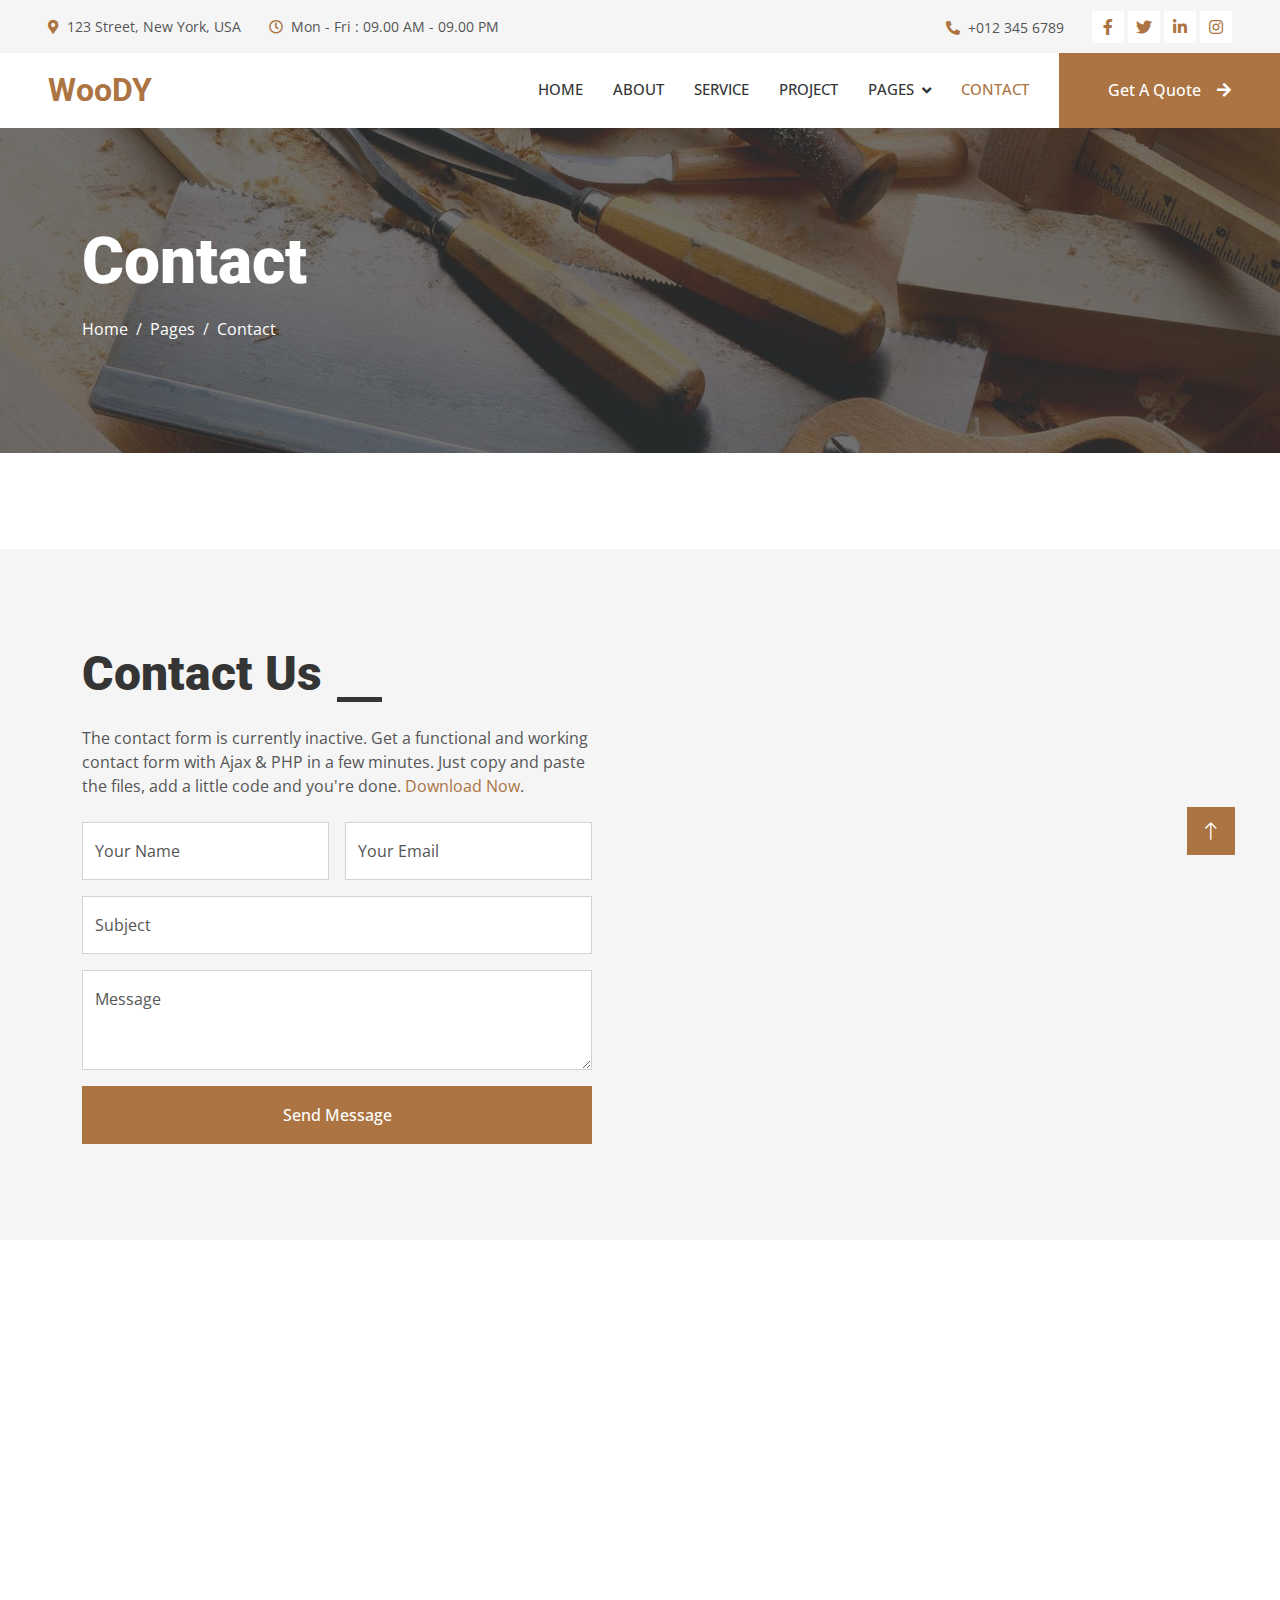
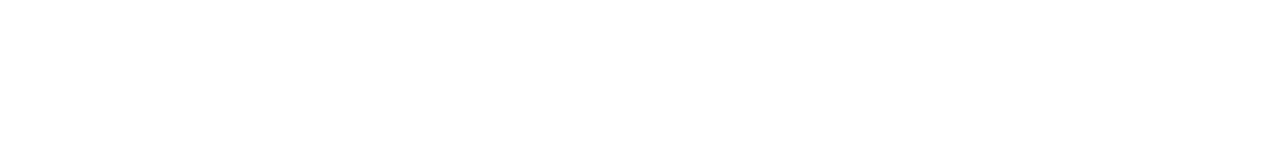
<file: contact.html>
<!DOCTYPE html>
<html lang="en">

<head>
    <meta charset="utf-8">
    <title>Woody - Carpenter Website Template</title>
    <meta content="width=device-width, initial-scale=1.0" name="viewport">
    <meta content="" name="keywords">
    <meta content="" name="description">

    <!-- Favicon -->
    <link href="img/favicon.ico" rel="icon">

    <!-- Google Web Fonts -->
    <link rel="preconnect" href="https://fonts.googleapis.com">
    <link rel="preconnect" href="https://fonts.gstatic.com" crossorigin>
    <link href="https://fonts.googleapis.com/css2?family=Open+Sans:wght@400;500&family=Roboto:wght@500;700;900&display=swap" rel="stylesheet"> 

    <!-- Icon Font Stylesheet -->
    <link href="https://cdnjs.cloudflare.com/ajax/libs/font-awesome/5.10.0/css/all.min.css" rel="stylesheet">
    <link href="https://cdn.jsdelivr.net/npm/bootstrap-icons@1.4.1/font/bootstrap-icons.css" rel="stylesheet">

    <!-- Libraries Stylesheet -->
    <link href="lib/animate/animate.min.css" rel="stylesheet">
    <link href="lib/owlcarousel/assets/owl.carousel.min.css" rel="stylesheet">
    <link href="lib/lightbox/css/lightbox.min.css" rel="stylesheet">

    <!-- Customized Bootstrap Stylesheet -->
    <link href="css/bootstrap.min.css" rel="stylesheet">

    <!-- Template Stylesheet -->
    <link href="css/style.css" rel="stylesheet">
</head>

<body>
    <!-- Spinner Start -->
    <div id="spinner" class="show bg-white position-fixed translate-middle w-100 vh-100 top-50 start-50 d-flex align-items-center justify-content-center">
        <div class="spinner-grow text-primary" style="width: 3rem; height: 3rem;" role="status">
            <span class="sr-only">Loading...</span>
        </div>
    </div>
    <!-- Spinner End -->


    <!-- Topbar Start -->
    <div class="container-fluid bg-light p-0">
        <div class="row gx-0 d-none d-lg-flex">
            <div class="col-lg-7 px-5 text-start">
                <div class="h-100 d-inline-flex align-items-center py-3 me-4">
                    <small class="fa fa-map-marker-alt text-primary me-2"></small>
                    <small>123 Street, New York, USA</small>
                </div>
                <div class="h-100 d-inline-flex align-items-center py-3">
                    <small class="far fa-clock text-primary me-2"></small>
                    <small>Mon - Fri : 09.00 AM - 09.00 PM</small>
                </div>
            </div>
            <div class="col-lg-5 px-5 text-end">
                <div class="h-100 d-inline-flex align-items-center py-3 me-4">
                    <small class="fa fa-phone-alt text-primary me-2"></small>
                    <small>+012 345 6789</small>
                </div>
                <div class="h-100 d-inline-flex align-items-center">
                    <a class="btn btn-sm-square bg-white text-primary me-1" href=""><i class="fab fa-facebook-f"></i></a>
                    <a class="btn btn-sm-square bg-white text-primary me-1" href=""><i class="fab fa-twitter"></i></a>
                    <a class="btn btn-sm-square bg-white text-primary me-1" href=""><i class="fab fa-linkedin-in"></i></a>
                    <a class="btn btn-sm-square bg-white text-primary me-0" href=""><i class="fab fa-instagram"></i></a>
                </div>
            </div>
        </div>
    </div>
    <!-- Topbar End -->


    <!-- Navbar Start -->
    <nav class="navbar navbar-expand-lg bg-white navbar-light sticky-top p-0">
        <a href="index.html" class="navbar-brand d-flex align-items-center px-4 px-lg-5">
            <h2 class="m-0 text-primary">WooDY</h2>
        </a>
        <button type="button" class="navbar-toggler me-4" data-bs-toggle="collapse" data-bs-target="#navbarCollapse">
            <span class="navbar-toggler-icon"></span>
        </button>
        <div class="collapse navbar-collapse" id="navbarCollapse">
            <div class="navbar-nav ms-auto p-4 p-lg-0">
                <a href="index.html" class="nav-item nav-link">Home</a>
                <a href="about.html" class="nav-item nav-link">About</a>
                <a href="service.html" class="nav-item nav-link">Service</a>
                <a href="project.html" class="nav-item nav-link">Project</a>
                <div class="nav-item dropdown">
                    <a href="#" class="nav-link dropdown-toggle" data-bs-toggle="dropdown">Pages</a>
                    <div class="dropdown-menu fade-up m-0">
                        <a href="feature.html" class="dropdown-item">Feature</a>
                        <a href="quote.html" class="dropdown-item">Free Quote</a>
                        <a href="team.html" class="dropdown-item">Our Team</a>
                        <a href="testimonial.html" class="dropdown-item">Testimonial</a>
                        <a href="404.html" class="dropdown-item">404 Page</a>
                    </div>
                </div>
                <a href="contact.html" class="nav-item nav-link active">Contact</a>
            </div>
            <a href="" class="btn btn-primary py-4 px-lg-5 d-none d-lg-block">Get A Quote<i class="fa fa-arrow-right ms-3"></i></a>
        </div>
    </nav>
    <!-- Navbar End -->


    <!-- Page Header Start -->
    <div class="container-fluid page-header py-5 mb-5">
        <div class="container py-5">
            <h1 class="display-3 text-white mb-3 animated slideInDown">Contact</h1>
            <nav aria-label="breadcrumb animated slideInDown">
                <ol class="breadcrumb">
                    <li class="breadcrumb-item"><a class="text-white" href="#">Home</a></li>
                    <li class="breadcrumb-item"><a class="text-white" href="#">Pages</a></li>
                    <li class="breadcrumb-item text-white active" aria-current="page">Contact</li>
                </ol>
            </nav>
        </div>
    </div>
    <!-- Page Header End -->


    <!-- Contact Start -->
    <div class="container-fluid bg-light overflow-hidden px-lg-0" style="margin: 6rem 0;">
        <div class="container contact px-lg-0">
            <div class="row g-0 mx-lg-0">
                <div class="col-lg-6 contact-text py-5 wow fadeIn" data-wow-delay="0.5s">
                    <div class="p-lg-5 ps-lg-0">
                        <div class="section-title text-start">
                            <h1 class="display-5 mb-4">Contact Us</h1>
                        </div>
                        <p class="mb-4">The contact form is currently inactive. Get a functional and working contact form with Ajax & PHP in a few minutes. Just copy and paste the files, add a little code and you're done. <a href="https://htmlcodex.com/contact-form">Download Now</a>.</p>
                        <form>
                            <div class="row g-3">
                                <div class="col-md-6">
                                    <div class="form-floating">
                                        <input type="text" class="form-control" id="name" placeholder="Your Name">
                                        <label for="name">Your Name</label>
                                    </div>
                                </div>
                                <div class="col-md-6">
                                    <div class="form-floating">
                                        <input type="email" class="form-control" id="email" placeholder="Your Email">
                                        <label for="email">Your Email</label>
                                    </div>
                                </div>
                                <div class="col-12">
                                    <div class="form-floating">
                                        <input type="text" class="form-control" id="subject" placeholder="Subject">
                                        <label for="subject">Subject</label>
                                    </div>
                                </div>
                                <div class="col-12">
                                    <div class="form-floating">
                                        <textarea class="form-control" placeholder="Leave a message here" id="message" style="height: 100px"></textarea>
                                        <label for="message">Message</label>
                                    </div>
                                </div>
                                <div class="col-12">
                                    <button class="btn btn-primary w-100 py-3" type="submit">Send Message</button>
                                </div>
                            </div>
                        </form>
                    </div>
                </div>
                <div class="col-lg-6 pe-lg-0" style="min-height: 400px;">
                    <div class="position-relative h-100">
                        <iframe class="position-absolute w-100 h-100" style="object-fit: cover;"
                        src="https://www.google.com/maps/embed?pb=!1m18!1m12!1m3!1d3001156.4288297426!2d-78.01371936852176!3d42.72876761954724!2m3!1f0!2f0!3f0!3m2!1i1024!2i768!4f13.1!3m3!1m2!1s0x4ccc4bf0f123a5a9%3A0xddcfc6c1de189567!2sNew%20York%2C%20USA!5e0!3m2!1sen!2sbd!4v1603794290143!5m2!1sen!2sbd"
                        frameborder="0" allowfullscreen="" aria-hidden="false"
                        tabindex="0"></iframe>
                    </div>
                </div>
            </div>
        </div>
    </div>
    <!-- Contact End -->


    <!-- Footer Start -->
    <div class="container-fluid bg-dark text-light footer pt-5 wow fadeIn" data-wow-delay="0.1s" style="margin-top: 6rem;">
        <div class="container py-5">
            <div class="row g-5">
                <div class="col-lg-3 col-md-6">
                    <h4 class="text-light mb-4">Address</h4>
                    <p class="mb-2"><i class="fa fa-map-marker-alt me-3"></i>123 Street, New York, USA</p>
                    <p class="mb-2"><i class="fa fa-phone-alt me-3"></i>+012 345 67890</p>
                    <p class="mb-2"><i class="fa fa-envelope me-3"></i>info@example.com</p>
                    <div class="d-flex pt-2">
                        <a class="btn btn-outline-light btn-social" href=""><i class="fab fa-twitter"></i></a>
                        <a class="btn btn-outline-light btn-social" href=""><i class="fab fa-facebook-f"></i></a>
                        <a class="btn btn-outline-light btn-social" href=""><i class="fab fa-youtube"></i></a>
                        <a class="btn btn-outline-light btn-social" href=""><i class="fab fa-linkedin-in"></i></a>
                    </div>
                </div>
                <div class="col-lg-3 col-md-6">
                    <h4 class="text-light mb-4">Services</h4>
                    <a class="btn btn-link" href="">Air Freight</a>
                    <a class="btn btn-link" href="">Sea Freight</a>
                    <a class="btn btn-link" href="">Road Freight</a>
                    <a class="btn btn-link" href="">Logistic Solutions</a>
                    <a class="btn btn-link" href="">Industry solutions</a>
                </div>
                <div class="col-lg-3 col-md-6">
                    <h4 class="text-light mb-4">Quick Links</h4>
                    <a class="btn btn-link" href="">About Us</a>
                    <a class="btn btn-link" href="">Contact Us</a>
                    <a class="btn btn-link" href="">Our Services</a>
                    <a class="btn btn-link" href="">Terms & Condition</a>
                    <a class="btn btn-link" href="">Support</a>
                </div>
                <div class="col-lg-3 col-md-6">
                    <h4 class="text-light mb-4">Newsletter</h4>
                    <p>Dolor amet sit justo amet elitr clita ipsum elitr est.</p>
                    <div class="position-relative mx-auto" style="max-width: 400px;">
                        <input class="form-control border-0 w-100 py-3 ps-4 pe-5" type="text" placeholder="Your email">
                        <button type="button" class="btn btn-primary py-2 position-absolute top-0 end-0 mt-2 me-2">SignUp</button>
                    </div>
                </div>
            </div>
        </div>
        <div class="container">
            <div class="copyright">
                <div class="row">
                    <div class="col-md-6 text-center text-md-start mb-3 mb-md-0">
                        &copy; <a class="border-bottom" href="#">Your Site Name</a>, All Right Reserved.
                    </div>
                    <div class="col-md-6 text-center text-md-end">
                        <!--/*** This template is free as long as you keep the footer author’s credit link/attribution link/backlink. If you'd like to use the template without the footer author’s credit link/attribution link/backlink, you can purchase the Credit Removal License from "https://htmlcodex.com/credit-removal". Thank you for your support. ***/-->
                        Designed By <a class="border-bottom" href="https://htmlcodex.com">HTML Codex</a>
                    </div>
                </div>
            </div>
        </div>
    </div>
    <!-- Footer End -->


    <!-- Back to Top -->
    <a href="#" class="btn btn-lg btn-primary btn-lg-square rounded-0 back-to-top"><i class="bi bi-arrow-up"></i></a>


    <!-- JavaScript Libraries -->
    <script src="https://code.jquery.com/jquery-3.4.1.min.js"></script>
    <script src="https://cdn.jsdelivr.net/npm/bootstrap@5.0.0/dist/js/bootstrap.bundle.min.js"></script>
    <script src="lib/wow/wow.min.js"></script>
    <script src="lib/easing/easing.min.js"></script>
    <script src="lib/waypoints/waypoints.min.js"></script>
    <script src="lib/counterup/counterup.min.js"></script>
    <script src="lib/owlcarousel/owl.carousel.min.js"></script>

    <!-- Template Javascript -->
    <script src="js/main.js"></script>
</body>

</html>
</file>
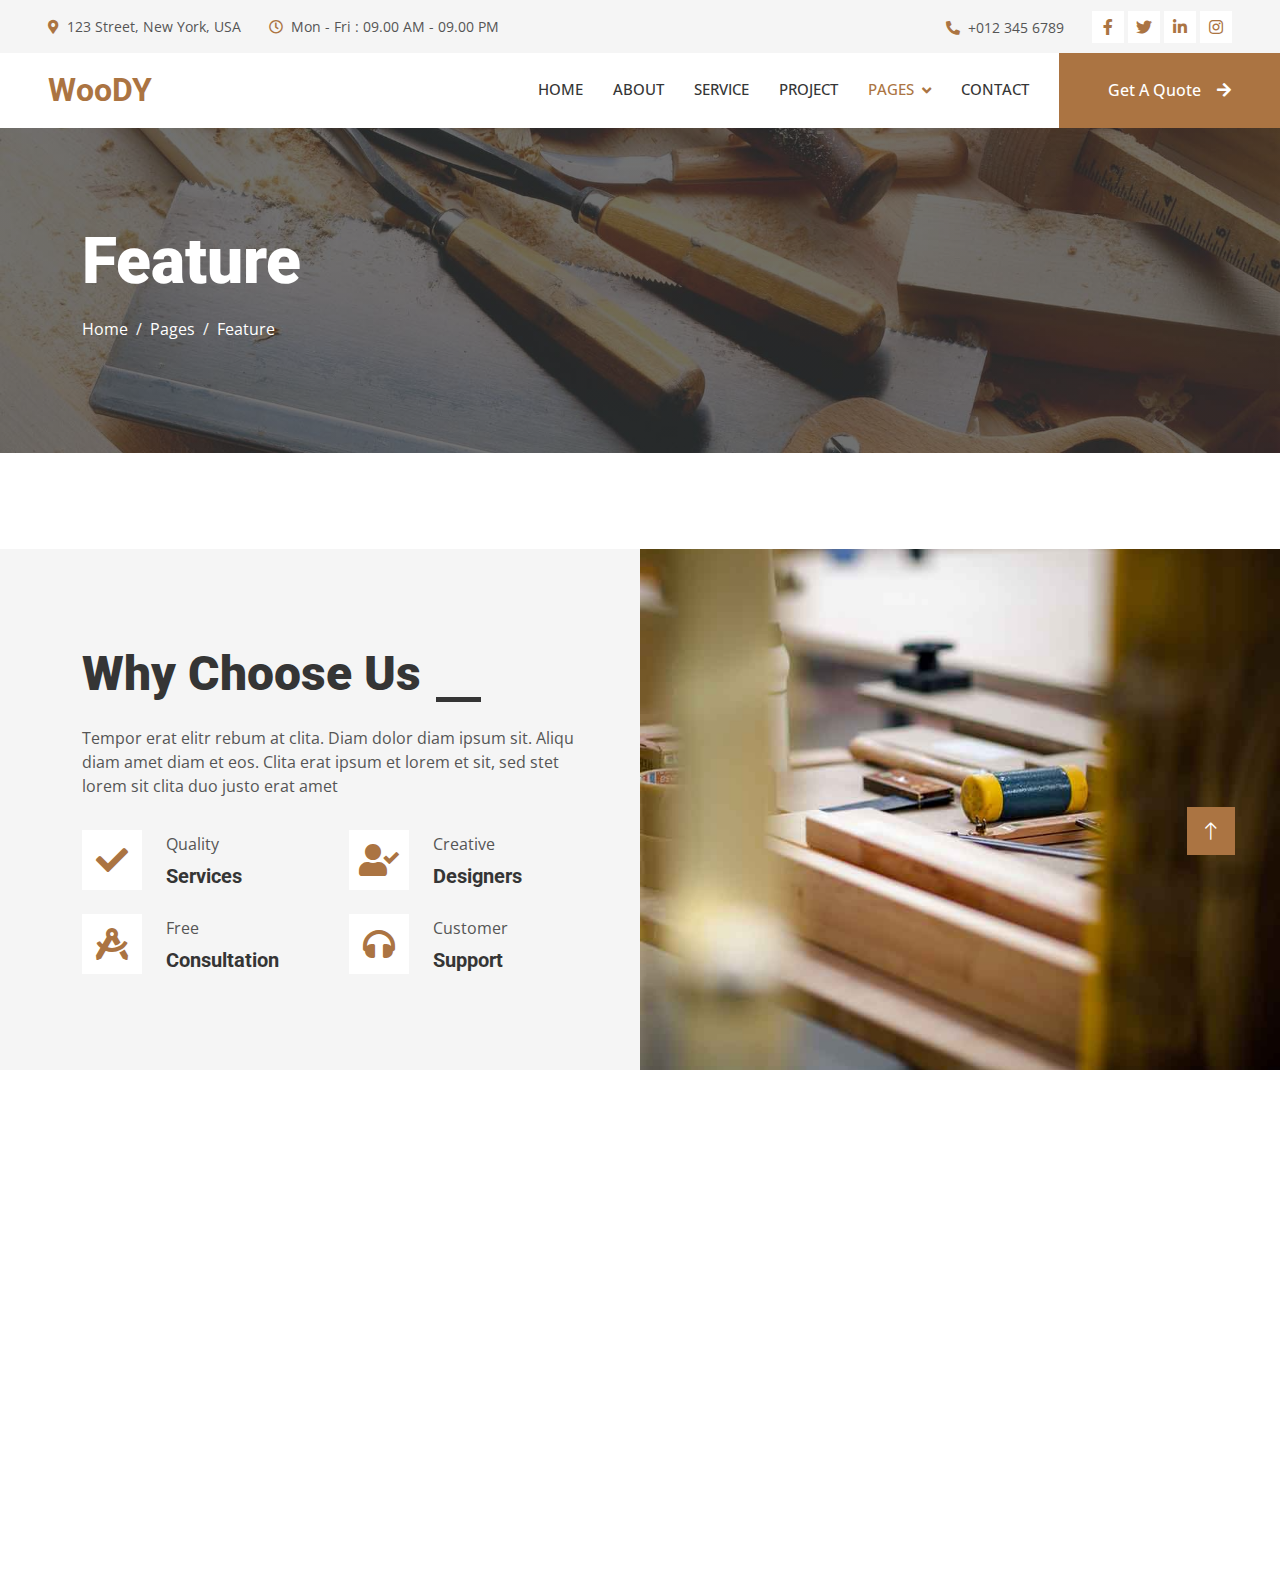
<file: feature.html>
<!DOCTYPE html>
<html lang="en">

<head>
    <meta charset="utf-8">
    <title>Woody - Carpenter Website Template</title>
    <meta content="width=device-width, initial-scale=1.0" name="viewport">
    <meta content="" name="keywords">
    <meta content="" name="description">

    <!-- Favicon -->
    <link href="img/favicon.ico" rel="icon">

    <!-- Google Web Fonts -->
    <link rel="preconnect" href="https://fonts.googleapis.com">
    <link rel="preconnect" href="https://fonts.gstatic.com" crossorigin>
    <link href="https://fonts.googleapis.com/css2?family=Open+Sans:wght@400;500&family=Roboto:wght@500;700;900&display=swap" rel="stylesheet"> 

    <!-- Icon Font Stylesheet -->
    <link href="https://cdnjs.cloudflare.com/ajax/libs/font-awesome/5.10.0/css/all.min.css" rel="stylesheet">
    <link href="https://cdn.jsdelivr.net/npm/bootstrap-icons@1.4.1/font/bootstrap-icons.css" rel="stylesheet">

    <!-- Libraries Stylesheet -->
    <link href="lib/animate/animate.min.css" rel="stylesheet">
    <link href="lib/owlcarousel/assets/owl.carousel.min.css" rel="stylesheet">
    <link href="lib/lightbox/css/lightbox.min.css" rel="stylesheet">

    <!-- Customized Bootstrap Stylesheet -->
    <link href="css/bootstrap.min.css" rel="stylesheet">

    <!-- Template Stylesheet -->
    <link href="css/style.css" rel="stylesheet">
</head>

<body>
    <!-- Spinner Start -->
    <div id="spinner" class="show bg-white position-fixed translate-middle w-100 vh-100 top-50 start-50 d-flex align-items-center justify-content-center">
        <div class="spinner-grow text-primary" style="width: 3rem; height: 3rem;" role="status">
            <span class="sr-only">Loading...</span>
        </div>
    </div>
    <!-- Spinner End -->


    <!-- Topbar Start -->
    <div class="container-fluid bg-light p-0">
        <div class="row gx-0 d-none d-lg-flex">
            <div class="col-lg-7 px-5 text-start">
                <div class="h-100 d-inline-flex align-items-center py-3 me-4">
                    <small class="fa fa-map-marker-alt text-primary me-2"></small>
                    <small>123 Street, New York, USA</small>
                </div>
                <div class="h-100 d-inline-flex align-items-center py-3">
                    <small class="far fa-clock text-primary me-2"></small>
                    <small>Mon - Fri : 09.00 AM - 09.00 PM</small>
                </div>
            </div>
            <div class="col-lg-5 px-5 text-end">
                <div class="h-100 d-inline-flex align-items-center py-3 me-4">
                    <small class="fa fa-phone-alt text-primary me-2"></small>
                    <small>+012 345 6789</small>
                </div>
                <div class="h-100 d-inline-flex align-items-center">
                    <a class="btn btn-sm-square bg-white text-primary me-1" href=""><i class="fab fa-facebook-f"></i></a>
                    <a class="btn btn-sm-square bg-white text-primary me-1" href=""><i class="fab fa-twitter"></i></a>
                    <a class="btn btn-sm-square bg-white text-primary me-1" href=""><i class="fab fa-linkedin-in"></i></a>
                    <a class="btn btn-sm-square bg-white text-primary me-0" href=""><i class="fab fa-instagram"></i></a>
                </div>
            </div>
        </div>
    </div>
    <!-- Topbar End -->


    <!-- Navbar Start -->
    <nav class="navbar navbar-expand-lg bg-white navbar-light sticky-top p-0">
        <a href="index.html" class="navbar-brand d-flex align-items-center px-4 px-lg-5">
            <h2 class="m-0 text-primary">WooDY</h2>
        </a>
        <button type="button" class="navbar-toggler me-4" data-bs-toggle="collapse" data-bs-target="#navbarCollapse">
            <span class="navbar-toggler-icon"></span>
        </button>
        <div class="collapse navbar-collapse" id="navbarCollapse">
            <div class="navbar-nav ms-auto p-4 p-lg-0">
                <a href="index.html" class="nav-item nav-link">Home</a>
                <a href="about.html" class="nav-item nav-link">About</a>
                <a href="service.html" class="nav-item nav-link">Service</a>
                <a href="project.html" class="nav-item nav-link">Project</a>
                <div class="nav-item dropdown">
                    <a href="#" class="nav-link dropdown-toggle active" data-bs-toggle="dropdown">Pages</a>
                    <div class="dropdown-menu fade-up m-0">
                        <a href="feature.html" class="dropdown-item active">Feature</a>
                        <a href="quote.html" class="dropdown-item">Free Quote</a>
                        <a href="team.html" class="dropdown-item">Our Team</a>
                        <a href="testimonial.html" class="dropdown-item">Testimonial</a>
                        <a href="404.html" class="dropdown-item">404 Page</a>
                    </div>
                </div>
                <a href="contact.html" class="nav-item nav-link">Contact</a>
            </div>
            <a href="" class="btn btn-primary py-4 px-lg-5 d-none d-lg-block">Get A Quote<i class="fa fa-arrow-right ms-3"></i></a>
        </div>
    </nav>
    <!-- Navbar End -->


    <!-- Page Header Start -->
    <div class="container-fluid page-header py-5 mb-5">
        <div class="container py-5">
            <h1 class="display-3 text-white mb-3 animated slideInDown">Feature</h1>
            <nav aria-label="breadcrumb animated slideInDown">
                <ol class="breadcrumb">
                    <li class="breadcrumb-item"><a class="text-white" href="#">Home</a></li>
                    <li class="breadcrumb-item"><a class="text-white" href="#">Pages</a></li>
                    <li class="breadcrumb-item text-white active" aria-current="page">Feature</li>
                </ol>
            </nav>
        </div>
    </div>
    <!-- Page Header End -->


    <!-- Feature Start -->
    <div class="container-fluid bg-light overflow-hidden px-lg-0" style="margin: 6rem 0;">
        <div class="container feature px-lg-0">
            <div class="row g-0 mx-lg-0">
                <div class="col-lg-6 feature-text py-5 wow fadeIn" data-wow-delay="0.5s">
                    <div class="p-lg-5 ps-lg-0">
                        <div class="section-title text-start">
                            <h1 class="display-5 mb-4">Why Choose Us</h1>
                        </div>
                        <p class="mb-4 pb-2">Tempor erat elitr rebum at clita. Diam dolor diam ipsum sit. Aliqu diam amet diam et eos. Clita erat ipsum et lorem et sit, sed stet lorem sit clita duo justo erat amet</p>
                        <div class="row g-4">
                            <div class="col-6">
                                <div class="d-flex align-items-center">
                                    <div class="d-flex flex-shrink-0 align-items-center justify-content-center bg-white" style="width: 60px; height: 60px;">
                                        <i class="fa fa-check fa-2x text-primary"></i>
                                    </div>
                                    <div class="ms-4">
                                        <p class="mb-2">Quality</p>
                                        <h5 class="mb-0">Services</h5>
                                    </div>
                                </div>
                            </div>
                            <div class="col-6">
                                <div class="d-flex align-items-center">
                                    <div class="d-flex flex-shrink-0 align-items-center justify-content-center bg-white" style="width: 60px; height: 60px;">
                                        <i class="fa fa-user-check fa-2x text-primary"></i>
                                    </div>
                                    <div class="ms-4">
                                        <p class="mb-2">Creative</p>
                                        <h5 class="mb-0">Designers</h5>
                                    </div>
                                </div>
                            </div>
                            <div class="col-6">
                                <div class="d-flex align-items-center">
                                    <div class="d-flex flex-shrink-0 align-items-center justify-content-center bg-white" style="width: 60px; height: 60px;">
                                        <i class="fa fa-drafting-compass fa-2x text-primary"></i>
                                    </div>
                                    <div class="ms-4">
                                        <p class="mb-2">Free</p>
                                        <h5 class="mb-0">Consultation</h5>
                                    </div>
                                </div>
                            </div>
                            <div class="col-6">
                                <div class="d-flex align-items-center">
                                    <div class="d-flex flex-shrink-0 align-items-center justify-content-center bg-white" style="width: 60px; height: 60px;">
                                        <i class="fa fa-headphones fa-2x text-primary"></i>
                                    </div>
                                    <div class="ms-4">
                                        <p class="mb-2">Customer</p>
                                        <h5 class="mb-0">Support</h5>
                                    </div>
                                </div>
                            </div>
                        </div>
                    </div>
                </div>
                <div class="col-lg-6 pe-lg-0" style="min-height: 400px;">
                    <div class="position-relative h-100">
                        <img class="position-absolute img-fluid w-100 h-100" src="img/feature.jpg" style="object-fit: cover;" alt="">
                    </div>
                </div>
            </div>
        </div>
    </div>
    <!-- Feature End -->
        

    <!-- Footer Start -->
    <div class="container-fluid bg-dark text-light footer mt-5 pt-5 wow fadeIn" data-wow-delay="0.1s">
        <div class="container py-5">
            <div class="row g-5">
                <div class="col-lg-3 col-md-6">
                    <h4 class="text-light mb-4">Address</h4>
                    <p class="mb-2"><i class="fa fa-map-marker-alt me-3"></i>123 Street, New York, USA</p>
                    <p class="mb-2"><i class="fa fa-phone-alt me-3"></i>+012 345 67890</p>
                    <p class="mb-2"><i class="fa fa-envelope me-3"></i>info@example.com</p>
                    <div class="d-flex pt-2">
                        <a class="btn btn-outline-light btn-social" href=""><i class="fab fa-twitter"></i></a>
                        <a class="btn btn-outline-light btn-social" href=""><i class="fab fa-facebook-f"></i></a>
                        <a class="btn btn-outline-light btn-social" href=""><i class="fab fa-youtube"></i></a>
                        <a class="btn btn-outline-light btn-social" href=""><i class="fab fa-linkedin-in"></i></a>
                    </div>
                </div>
                <div class="col-lg-3 col-md-6">
                    <h4 class="text-light mb-4">Services</h4>
                    <a class="btn btn-link" href="">General Carpentry</a>
                    <a class="btn btn-link" href="">Furniture Remodeling</a>
                    <a class="btn btn-link" href="">Wooden Floor</a>
                    <a class="btn btn-link" href="">Wooden Furniture</a>
                    <a class="btn btn-link" href="">Custom Carpentry</a>
                </div>
                <div class="col-lg-3 col-md-6">
                    <h4 class="text-light mb-4">Quick Links</h4>
                    <a class="btn btn-link" href="">About Us</a>
                    <a class="btn btn-link" href="">Contact Us</a>
                    <a class="btn btn-link" href="">Our Services</a>
                    <a class="btn btn-link" href="">Terms & Condition</a>
                    <a class="btn btn-link" href="">Support</a>
                </div>
                <div class="col-lg-3 col-md-6">
                    <h4 class="text-light mb-4">Newsletter</h4>
                    <p>Dolor amet sit justo amet elitr clita ipsum elitr est.</p>
                    <div class="position-relative mx-auto" style="max-width: 400px;">
                        <input class="form-control border-0 w-100 py-3 ps-4 pe-5" type="text" placeholder="Your email">
                        <button type="button" class="btn btn-primary py-2 position-absolute top-0 end-0 mt-2 me-2">SignUp</button>
                    </div>
                </div>
            </div>
        </div>
        <div class="container">
            <div class="copyright">
                <div class="row">
                    <div class="col-md-6 text-center text-md-start mb-3 mb-md-0">
                        &copy; <a class="border-bottom" href="#">Your Site Name</a>, All Right Reserved.
                    </div>
                    <div class="col-md-6 text-center text-md-end">
                        <!--/*** This template is free as long as you keep the footer author’s credit link/attribution link/backlink. If you'd like to use the template without the footer author’s credit link/attribution link/backlink, you can purchase the Credit Removal License from "https://htmlcodex.com/credit-removal". Thank you for your support. ***/-->
                        Designed By <a class="border-bottom" href="https://htmlcodex.com">HTML Codex</a>
                    </div>
                </div>
            </div>
        </div>
    </div>
    <!-- Footer End -->


    <!-- Back to Top -->
    <a href="#" class="btn btn-lg btn-primary btn-lg-square rounded-0 back-to-top"><i class="bi bi-arrow-up"></i></a>


    <!-- JavaScript Libraries -->
    <script src="https://code.jquery.com/jquery-3.4.1.min.js"></script>
    <script src="https://cdn.jsdelivr.net/npm/bootstrap@5.0.0/dist/js/bootstrap.bundle.min.js"></script>
    <script src="lib/wow/wow.min.js"></script>
    <script src="lib/easing/easing.min.js"></script>
    <script src="lib/waypoints/waypoints.min.js"></script>
    <script src="lib/counterup/counterup.min.js"></script>
    <script src="lib/owlcarousel/owl.carousel.min.js"></script>
    <script src="lib/isotope/isotope.pkgd.min.js"></script>
    <script src="lib/lightbox/js/lightbox.min.js"></script>

    <!-- Template Javascript -->
    <script src="js/main.js"></script>
</body>

</html>
</file>
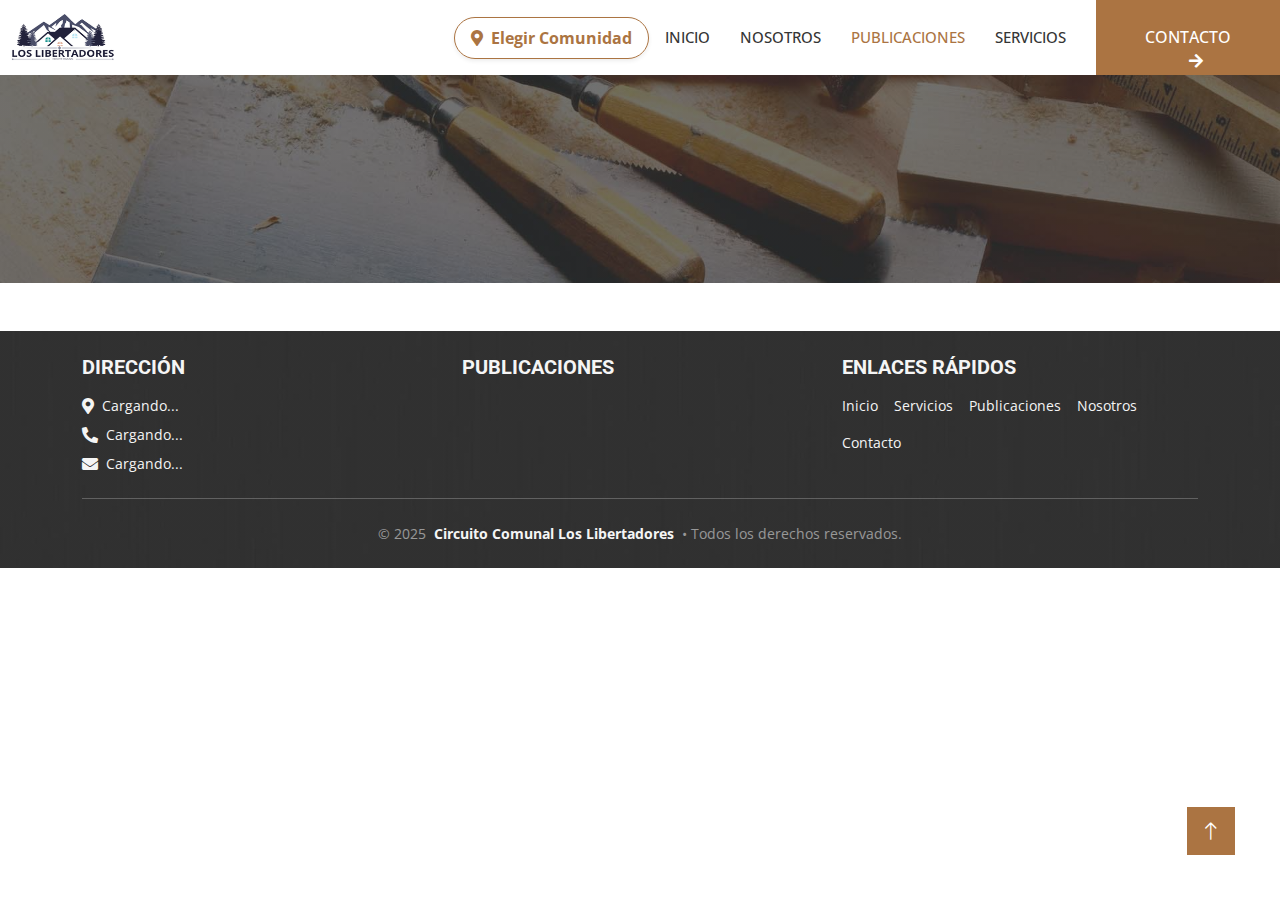
<file: posts-details.html>
﻿<!DOCTYPE html>
<html lang="en">

<head>
    <meta charset="utf-8">
    <title>Detalles | Los Libertadores</title>
    <meta content="width=device-width, initial-scale=1.0" name="viewport">
    <meta content="" name="keywords">
    <meta content="" name="description">

    <!-- Favicon -->
    <link rel="icon" href="img/favicon.png" type="image/png">

    <!-- Google Web Fonts -->
    <link rel="preconnect" href="https://fonts.googleapis.com">
    <link rel="preconnect" href="https://fonts.gstatic.com" crossorigin>
    <link
        href="https://fonts.googleapis.com/css2?family=Open+Sans:wght@400;500&family=Roboto:wght@500;700;900&display=swap"
        rel="stylesheet">

    <!-- Icon Font Stylesheet -->
    <link href="https://cdnjs.cloudflare.com/ajax/libs/font-awesome/5.10.0/css/all.min.css" rel="stylesheet">
    <link href="https://cdn.jsdelivr.net/npm/bootstrap-icons@1.4.1/font/bootstrap-icons.css" rel="stylesheet">

    <!-- Libraries Stylesheet -->
    <link href="lib/animate/animate.min.css" rel="stylesheet">
    <link href="lib/owlcarousel/assets/owl.carousel.min.css" rel="stylesheet">
    <link href="lib/lightbox/css/lightbox.min.css" rel="stylesheet">

    <!-- Customized Bootstrap Stylesheet -->
    <link href="css/bootstrap.min.css" rel="stylesheet">

    <!-- Template Stylesheet -->
    <link href="css/style.css" rel="stylesheet">
    <style>
        /* Fondo del modal más opaco */
        .modal-backdrop.show {
            opacity: 0.9 !important;
        }

        .modal-header {
            background-color: #21213b;
            color: #fff;
        }

        .modal-header .modal-title {
            color: #fff;
        }
    </style>
</head>

<body>
    <!-- Modal de opciones -->
    <div class="modal fade" id="communityId" tabindex="-1" aria-labelledby="communityIdLabel" aria-hidden="true"
        data-bs-backdrop="static" data-bs-keyboard="false">
        <div class="modal-dialog modal-dialog-centered">
            <div class="modal-content rounded-4 shadow-lg border-0">
                <div class="modal-header border-0 p-4 pb-3 d-flex justify-content-center"
                    style="background-color: var(--primary); border-radius: 1rem 1rem 0 0;">
                    <h5 class="modal-title fw-bold fs-4 text-white" id="communityIdLabel">
                        <i class="fa fa-map-marked-alt me-2"></i> ELIGE TU COMUNIDAD
                    </h5>
                </div>
                <div style="height: 5px; background: linear-gradient(to right, var(--primary), var(--secondary));">
                </div>
                <div class="modal-body p-4 pt-4 bg-light" style="border-radius: 0 0 1rem 1rem;">
                    <p class="text-muted text-center mb-4">Selecciona tu sector para ver informacion relevante y
                        noticias especificas.</p>
                    <div class="list-group gap-2 border-0" id="community-list-group">
                        <!-- Los botones de comunidad se generar�n din�micamente aqu� -->
                    </div>
                </div>
            </div>
        </div>
    </div>
    </div>
    <!-- Spinner Start -->
    <div id="spinner"
        class="show bg-white position-fixed translate-middle w-100 vh-100 top-50 start-50 d-flex align-items-center justify-content-center">
        <div class="spinner-grow text-primary" style="width: 3rem; height: 3rem;" role="status">
            <span class="sr-only">Cargando...</span>
        </div>
    </div>
    <!-- Spinner End -->

    <!-- Navbar Start -->
    <nav class="navbar navbar-expand-lg bg-white navbar-light sticky-top p-0">
        <div class="container-fluid d-flex align-items-center justify-content-between px-2">
            <!-- Logo -->
            <a href="index.html" class="navbar-brand d-flex align-items-center p-0 m-0">
                <img src="img/logo.png" alt="Logo Comunidad Barrio Libertador" style="height: 48px; width: 110px;" />
            </a>
            <!-- Botón comunidad -->
            <button id="mostrarComunidad"
                class="btn btn-outline-primary rounded-pill px-3 py-2 mx-2 d-flex align-items-center fw-bold shadow-sm"
                style="transition: all 0.3s;"><i class="fa fa-map-marker-alt text-primary me-2"></i><span
                    id="comunidadElegida">Elegir Comunidad</span></button>
            <!-- Botón menú hamburguesa -->
            <button type="button" class="navbar-toggler ms-2" data-bs-toggle="collapse"
                data-bs-target="#navbarCollapse">
                <span class="navbar-toggler-icon"></span>
            </button>
        </div>
        <div class="collapse navbar-collapse" id="navbarCollapse">
            <div class="navbar-nav ms-auto p-4 p-lg-0">
                <a href="index.html" class="nav-item nav-link">Inicio</a>
                <a href="team.html" class="nav-item nav-link">Nosotros</a>
                <a href="posts.html" class="nav-item nav-link active">Publicaciones</a>
                <a href="services.html" class="nav-item nav-link">Servicios</a>
                <a href="contact.html" class="nav-item nav-link d-lg-none">Contacto</a>
            </div>
            <a href="contact.html" class="btn btn-primary py-4 px-lg-5 d-none d-lg-block">CONTACTO<i
                    class="fa fa-arrow-right ms-3"></i></a>
        </div>
    </nav>
    <!-- Navbar End -->


    <!-- Page Header Start -->
    <div class="container-fluid page-header py-5 mb-5">
        <div class="container py-5">
            <h1 id="post-title" class="display-3 text-white mb-3 animated slideInDown"></h1>
        </div>
    </div>
    <!-- Page Header End -->

    <!-- Example HTML structure for posts-details.html -->
    <div id="post-detail"></div>

    <!-- Footer Start -->
    <div class="container-fluid text-light footer mt-5 py-4 wow fadeIn" data-wow-delay="0.1s"
        style="background-color: #1a1a2e;">
        <div class="container">
            <div class="row g-4">
                <div class="col-lg-4 col-md-6">
                    <h5 class="text-light mb-3 fw-bold tracking-wider">DIRECCIÓN</h5>
                    <p class="mb-2 d-flex align-items-center"><i
                            class="fa fa-map-marker-alt me-2 fs-6 footer-icon"></i><span
                            class="small">Cargando...</span></p>
                    <p class="mb-2 d-flex align-items-center"><i class="fa fa-phone-alt me-2 fs-6 footer-icon"></i><span
                            class="small">Cargando...</span></p>
                    <p class="mb-0 d-flex align-items-center"><i class="fa fa-envelope me-2 fs-6 footer-icon"></i><span
                            class="small">Cargando...</span></p>
                </div>
                <div class="col-lg-4 col-md-6">
                    <h5 class="text-light mb-3 fw-bold tracking-wider">PUBLICACIONES</h5>
                    <div class="d-flex flex-column gap-1 small" id="footer-posts-container">
                        <!-- Posts load here -->
                    </div>
                </div>
                <div class="col-lg-4 col-md-6">
                    <h5 class="text-light mb-3 fw-bold tracking-wider">ENLACES RÁPIDOS</h5>
                    <div class="d-flex flex-wrap gap-3 small">
                        <a class="text-light text-decoration-none custom-link-hover" href="index.html">Inicio</a>
                        <a class="text-light text-decoration-none custom-link-hover" href="services.html">Servicios</a>
                        <a class="text-light text-decoration-none custom-link-hover" href="posts.html">Publicaciones</a>
                        <a class="text-light text-decoration-none custom-link-hover" href="team.html">Nosotros</a>
                        <a class="text-light text-decoration-none custom-link-hover" href="contact.html">Contacto</a>
                    </div>
                </div>
            </div>

            <hr class="border-secondary my-4">

            <div class="row">
                <div class="col-12 text-center text-white-50 small">
                    <span>© 2025</span>
                    <a class="fw-bold text-light text-decoration-none mx-1 custom-link-hover" href="#">Circuito Comunal
                        Los Libertadores</a>
                    <span class="tracking-wider">• Todos los derechos reservados.</span>
                </div>
            </div>
        </div>
    </div>
    <!-- Footer End -->


    <!-- Back to Top -->
    <a href="#" class="btn btn-lg btn-primary btn-lg-square rounded-0 back-to-top"><i class="bi bi-arrow-up"></i></a>


    <!-- JavaScript Libraries -->
    <script src="https://code.jquery.com/jquery-3.4.1.min.js"></script>
    <script src="https://cdn.jsdelivr.net/npm/bootstrap@5.0.0/dist/js/bootstrap.bundle.min.js"></script>
    <script src="lib/wow/wow.min.js"></script>
    <script src="lib/easing/easing.min.js"></script>
    <script src="lib/waypoints/waypoints.min.js"></script>
    <script src="lib/counterup/counterup.min.js"></script>
    <script src="lib/owlcarousel/owl.carousel.min.js"></script>
    <script src="lib/isotope/isotope.pkgd.min.js"></script>
    <script src="lib/lightbox/js/lightbox.min.js"></script>

    <!-- Template Javascript -->
    <script src="js/config.js"></script>
    <script src="js/main.js"></script>
    <script src="js/shared.js"></script>
    <script src="js/post-details.js"></script>
</body>

</html>
</file>
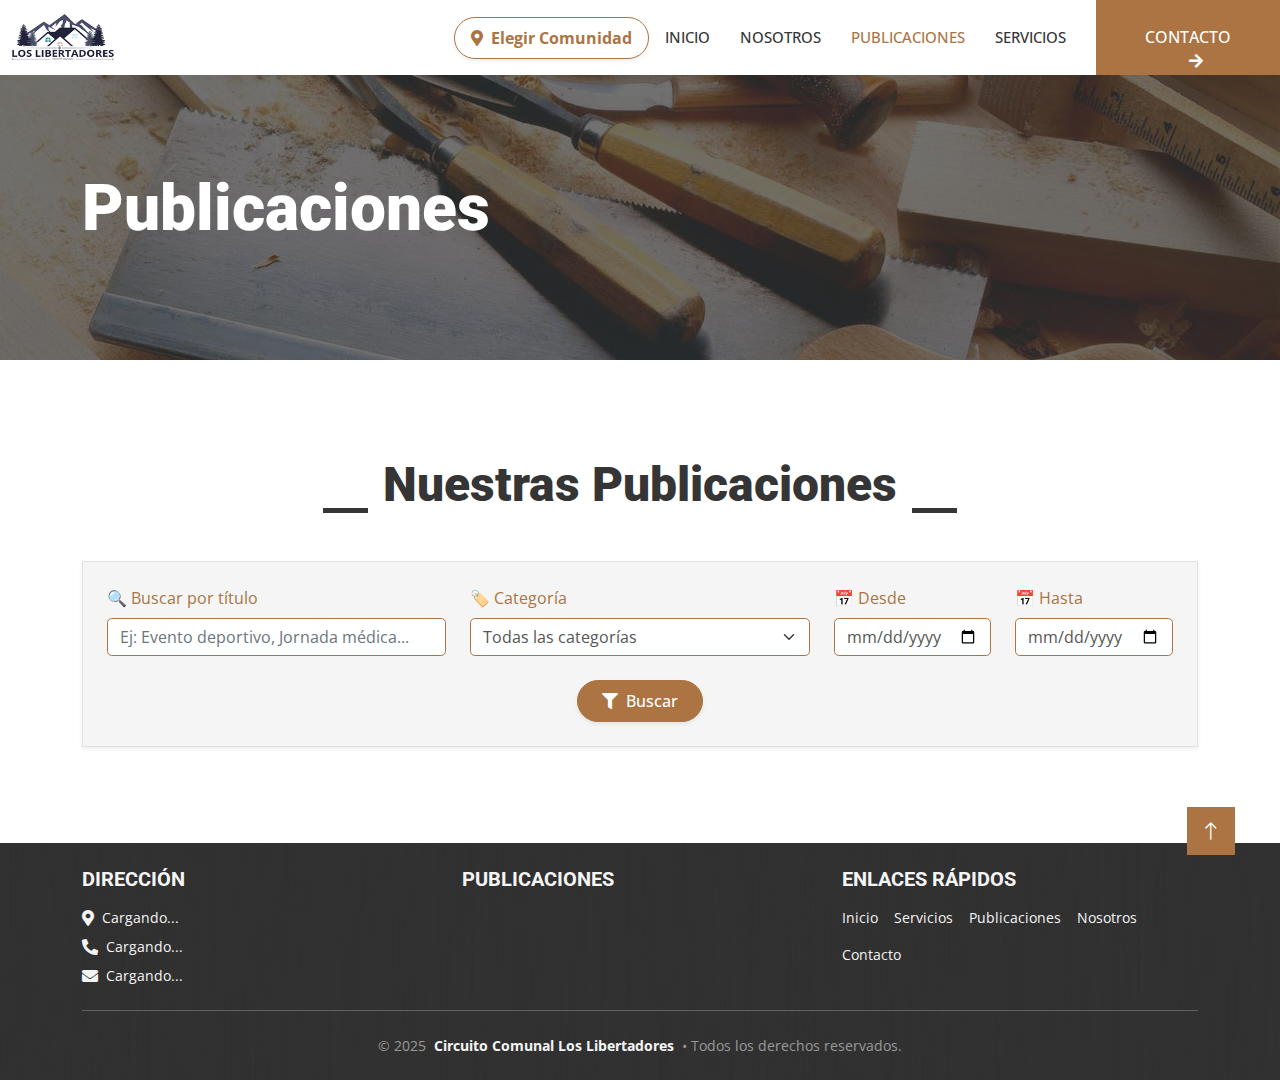
<file: posts.html>
﻿<!DOCTYPE html>
<html lang="en">

<head>
    <meta charset="utf-8">
    <title>Publicaciones | Los Libertadores</title>
    <meta content="width=device-width, initial-scale=1.0" name="viewport">
    <meta content="" name="keywords">
    <meta content="" name="description">

    <!-- Favicon -->
    <link rel="icon" href="img/favicon.png" type="image/png">

    <!-- Google Web Fonts -->
    <link rel="preconnect" href="https://fonts.googleapis.com">
    <link rel="preconnect" href="https://fonts.gstatic.com" crossorigin>
    <link
        href="https://fonts.googleapis.com/css2?family=Open+Sans:wght@400;500&family=Roboto:wght@500;700;900&display=swap"
        rel="stylesheet">

    <!-- Icon Font Stylesheet -->
    <link href="https://cdnjs.cloudflare.com/ajax/libs/font-awesome/5.10.0/css/all.min.css" rel="stylesheet">
    <link href="https://cdn.jsdelivr.net/npm/bootstrap-icons@1.4.1/font/bootstrap-icons.css" rel="stylesheet">

    <!-- Libraries Stylesheet -->
    <link href="lib/animate/animate.min.css" rel="stylesheet">
    <link href="lib/owlcarousel/assets/owl.carousel.min.css" rel="stylesheet">
    <link href="lib/lightbox/css/lightbox.min.css" rel="stylesheet">

    <!-- Customized Bootstrap Stylesheet -->
    <link href="css/bootstrap.min.css" rel="stylesheet">

    <!-- Template Stylesheet -->
    <link href="css/style.css" rel="stylesheet">

    <style>
        /* Fondo del modal más opaco */
        .modal-backdrop.show {
            opacity: 0.9 !important;
        }

        .modal-header {
            background-color: #21213b;
            color: #fff;
        }

        .modal-header .modal-title {
            color: #fff;
        }
    </style>
</head>

<body>
        <!-- Modal de opciones -->
    <div class="modal fade" id="communityId" tabindex="-1" aria-labelledby="communityIdLabel" aria-hidden="true"
        data-bs-backdrop="static" data-bs-keyboard="false">
        <div class="modal-dialog modal-dialog-centered">
            <div class="modal-content rounded-4 shadow-lg border-0">
                <div class="modal-header border-0 p-4 pb-3 d-flex justify-content-center" style="background-color: var(--primary); border-radius: 1rem 1rem 0 0;">
                    <h5 class="modal-title fw-bold fs-4 text-white" id="communityIdLabel">
                        <i class="fa fa-map-marked-alt me-2"></i> ELIGE TU COMUNIDAD
                    </h5>
                </div>
                <div style="height: 5px; background: linear-gradient(to right, var(--primary), var(--secondary));"></div>
                <div class="modal-body p-4 pt-4 bg-light" style="border-radius: 0 0 1rem 1rem;">
                    <p class="text-muted text-center mb-4">Selecciona tu sector para ver informaci�n relevante y noticias espec�ficas.</p>
                    <div class="list-group gap-2 border-0" id="community-list-group">
                        <!-- Los botones de comunidad se generar�n din�micamente aqu� -->
                    </div>
                </div>
            </div>
        </div>
    </div>
    </div>


    <!-- Spinner Start -->
    <div id="spinner"
        class="show bg-white position-fixed translate-middle w-100 vh-100 top-50 start-50 d-flex align-items-center justify-content-center">
        <div class="spinner-grow text-primary" style="width: 3rem; height: 3rem;" role="status">
            <span class="sr-only">Cargando...</span>
        </div>
    </div>
    <!-- Spinner End -->


    <!-- Navbar Start -->
    <nav class="navbar navbar-expand-lg bg-white navbar-light sticky-top p-0">
        <div class="container-fluid d-flex align-items-center justify-content-between px-2">
            <!-- Logo -->
            <a href="index.html" class="navbar-brand d-flex align-items-center p-0 m-0">
                <img src="img/logo.png" alt="Logo Comunidad Barrio Libertador" style="height: 48px; width: 110px;" />
            </a>
            <!-- Botón comunidad -->
            <button id="mostrarComunidad" class="btn btn-outline-primary rounded-pill px-3 py-2 mx-2 d-flex align-items-center fw-bold shadow-sm" style="transition: all 0.3s;"><i class="fa fa-map-marker-alt text-primary me-2"></i><span id="comunidadElegida">Elegir Comunidad</span></button>
            <!-- Botón menú hamburguesa -->
            <button type="button" class="navbar-toggler ms-2" data-bs-toggle="collapse"
                data-bs-target="#navbarCollapse">
                <span class="navbar-toggler-icon"></span>
            </button>
        </div>
        <div class="collapse navbar-collapse" id="navbarCollapse">
            <div class="navbar-nav ms-auto p-4 p-lg-0">
                <a href="index.html" class="nav-item nav-link">Inicio</a>
                <a href="team.html" class="nav-item nav-link">Nosotros</a>
                <a href="posts.html" class="nav-item nav-link active">Publicaciones</a>
                <a href="services.html" class="nav-item nav-link">Servicios</a>
                <a href="contact.html" class="nav-item nav-link d-lg-none">Contacto</a>
            </div>
            <a href="contact.html" class="btn btn-primary py-4 px-lg-5 d-none d-lg-block">CONTACTO<i
                    class="fa fa-arrow-right ms-3"></i></a>
        </div>
    </nav>
    <!-- Navbar End -->


    <!-- Page Header Start -->
    <div class="container-fluid page-header py-5 mb-5">
        <div class="container py-5">
            <h1 class="display-3 text-white mb-3 animated slideInDown">Publicaciones</h1>
        </div>
    </div>
    <!-- Page Header End -->


    <!-- Projects Start -->
    <div class="container-xxl py-5">
        <div class="container">
            <div class="section-title text-center">
                <h1 class="display-5 mb-5">Nuestras Publicaciones</h1>
            </div>

            <div class="container bg-light p-4 rounded-4 shadow-sm border border-1 mb-4">
                <div class="row g-4 align-items-end">
                    <div class="col-md-4">
                        <label for="filtroNombre" class="form-label fw-semibold text-primary">🔍 Buscar por
                            título</label>
                        <input type="text" id="filtroNombre" class="form-control border-primary rounded-3"
                            placeholder="Ej: Evento deportivo, Jornada médica...">
                    </div>
                    <div class="col-md-4">
                        <label for="filtroCategoria" class="form-label fw-semibold text-primary">🏷️ Categoría</label>
                        <select id="filtroCategoria" class="form-select border-primary rounded-3">
                            <option value="">Todas las categorías</option>
                        </select>
                    </div>
                    <div class="col-md-2">
                        <label for="filtroDesde" class="form-label fw-semibold text-primary">📅 Desde</label>
                        <input type="date" id="filtroDesde" class="form-control border-primary rounded-3">
                    </div>
                    <div class="col-md-2">
                        <label for="filtroHasta" class="form-label fw-semibold text-primary">📅 Hasta</label>
                        <input type="date" id="filtroHasta" class="form-control border-primary rounded-3">
                    </div>
                </div>
                <div class="text-center mt-4">
                    <button class="btn btn-primary shadow-sm rounded-pill px-4 py-2" id="btnFiltrar">
                        <i class="fas fa-filter me-2"></i>Buscar
                    </button>
                </div>
            </div>


            <div class="row g-4" id="posts-container">
                <!-- Los posts se renderizarán aquí -->
            </div>
        </div>
    </div>
    <!-- Projects End -->


            <!-- Footer Start -->
    <div class="container-fluid text-light footer mt-5 py-4 wow fadeIn" data-wow-delay="0.1s" style="background-color: #1a1a2e;">
        <div class="container">
            <div class="row g-4">
                <div class="col-lg-4 col-md-6">
                    <h5 class="text-light mb-3 fw-bold tracking-wider">DIRECCIÓN</h5>
                    <p class="mb-2 d-flex align-items-center"><i class="fa fa-map-marker-alt me-2 fs-6 footer-icon"></i><span class="small">Cargando...</span></p>
                    <p class="mb-2 d-flex align-items-center"><i class="fa fa-phone-alt me-2 fs-6 footer-icon"></i><span class="small">Cargando...</span></p>
                    <p class="mb-0 d-flex align-items-center"><i class="fa fa-envelope me-2 fs-6 footer-icon"></i><span class="small">Cargando...</span></p>
                </div>
                <div class="col-lg-4 col-md-6">
                    <h5 class="text-light mb-3 fw-bold tracking-wider">PUBLICACIONES</h5>
                    <div class="d-flex flex-column gap-1 small" id="footer-posts-container">
                        <!-- Posts load here -->
                    </div>
                </div>
                <div class="col-lg-4 col-md-6">
                    <h5 class="text-light mb-3 fw-bold tracking-wider">ENLACES RÁPIDOS</h5>
                    <div class="d-flex flex-wrap gap-3 small">
                        <a class="text-light text-decoration-none custom-link-hover" href="index.html">Inicio</a>
                        <a class="text-light text-decoration-none custom-link-hover" href="services.html">Servicios</a>
                        <a class="text-light text-decoration-none custom-link-hover" href="posts.html">Publicaciones</a>
                        <a class="text-light text-decoration-none custom-link-hover" href="team.html">Nosotros</a>
                        <a class="text-light text-decoration-none custom-link-hover" href="contact.html">Contacto</a>
                    </div>
                </div>
            </div>
            
            <hr class="border-secondary my-4">
            
            <div class="row">
                <div class="col-12 text-center text-white-50 small">
                    <span>© 2025</span>
                    <a class="fw-bold text-light text-decoration-none mx-1 custom-link-hover" href="#">Circuito Comunal Los Libertadores</a>
                    <span class="tracking-wider">• Todos los derechos reservados.</span>
                </div>
            </div>
        </div>
    </div>
    <!-- Footer End -->


    <!-- Back to Top -->
    <a href="#" class="btn btn-lg btn-primary btn-lg-square rounded-0 back-to-top"><i class="bi bi-arrow-up"></i></a>


    <!-- JavaScript Libraries -->
    <script src="https://code.jquery.com/jquery-3.4.1.min.js"></script>
    <script src="https://cdn.jsdelivr.net/npm/bootstrap@5.0.0/dist/js/bootstrap.bundle.min.js"></script>
    <script src="lib/wow/wow.min.js"></script>
    <script src="lib/easing/easing.min.js"></script>
    <script src="lib/waypoints/waypoints.min.js"></script>
    <script src="lib/counterup/counterup.min.js"></script>
    <script src="lib/owlcarousel/owl.carousel.min.js"></script>
    <script src="lib/isotope/isotope.pkgd.min.js"></script>
    <script src="lib/lightbox/js/lightbox.min.js"></script>

    <!-- Template Javascript -->
    <script src="js/main.js"></script>
    <script src="js/config.js"></script>
    <script src="js/shared.js"></script>
    <script src="js/posts.js"></script>
</body>

</html>
</file>
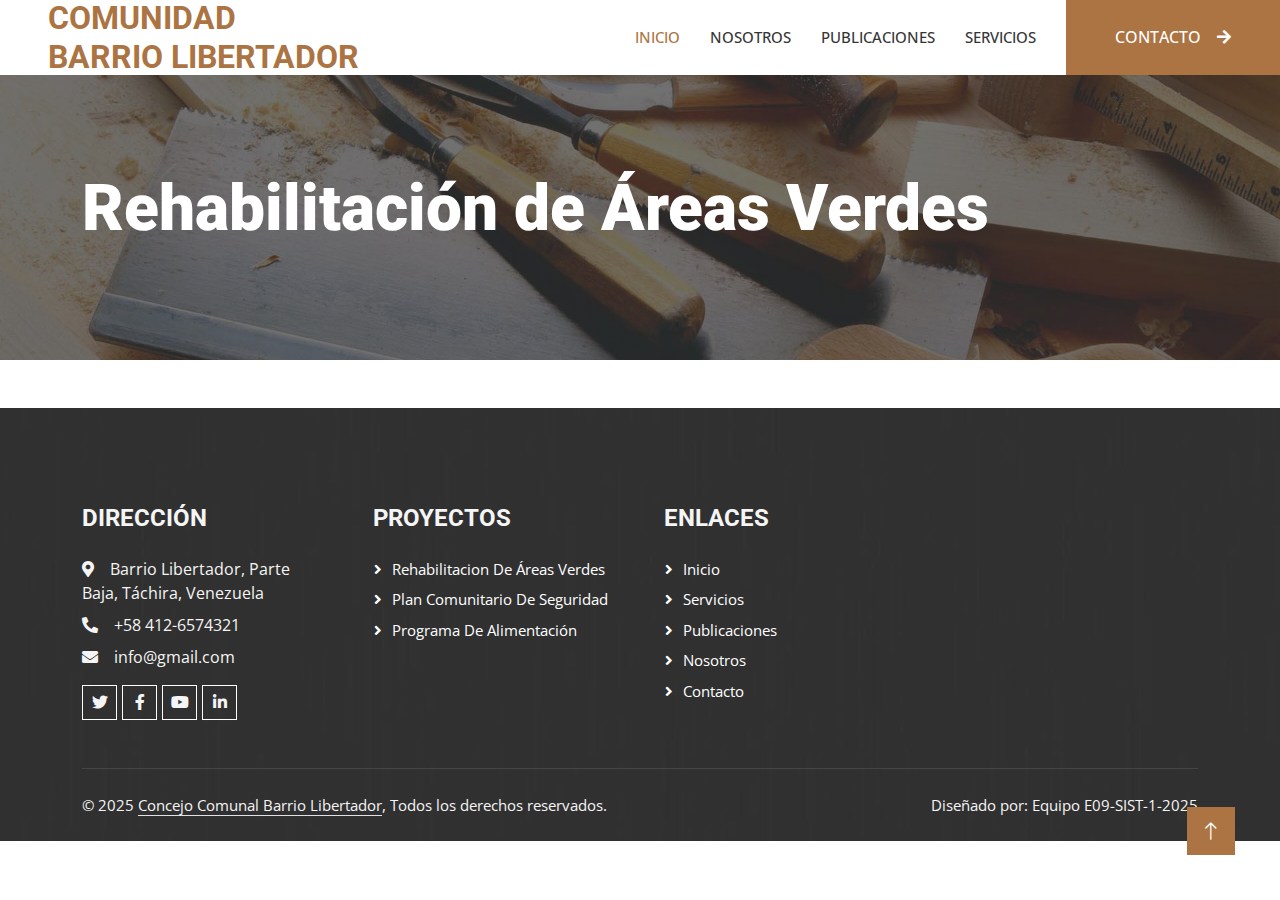
<file: project-details.html>
<!DOCTYPE html>
<html lang="en">

<head>
    <meta charset="utf-8">
    <title>Nosotros | Comunidad Barrio Libertador</title>
    <meta content="width=device-width, initial-scale=1.0" name="viewport">
    <meta content="" name="keywords">
    <meta content="" name="description">

    <!-- Favicon -->
    <link href="img/favicon.ico" rel="icon">

    <!-- Google Web Fonts -->
    <link rel="preconnect" href="https://fonts.googleapis.com">
    <link rel="preconnect" href="https://fonts.gstatic.com" crossorigin>
    <link href="https://fonts.googleapis.com/css2?family=Open+Sans:wght@400;500&family=Roboto:wght@500;700;900&display=swap" rel="stylesheet"> 

    <!-- Icon Font Stylesheet -->
    <link href="https://cdnjs.cloudflare.com/ajax/libs/font-awesome/5.10.0/css/all.min.css" rel="stylesheet">
    <link href="https://cdn.jsdelivr.net/npm/bootstrap-icons@1.4.1/font/bootstrap-icons.css" rel="stylesheet">

    <!-- Libraries Stylesheet -->
    <link href="lib/animate/animate.min.css" rel="stylesheet">
    <link href="lib/owlcarousel/assets/owl.carousel.min.css" rel="stylesheet">
    <link href="lib/lightbox/css/lightbox.min.css" rel="stylesheet">

    <!-- Customized Bootstrap Stylesheet -->
    <link href="css/bootstrap.min.css" rel="stylesheet">

    <!-- Template Stylesheet -->
    <link href="css/style.css" rel="stylesheet">
</head>

<body>
    <!-- Spinner Start -->
    <div id="spinner" class="show bg-white position-fixed translate-middle w-100 vh-100 top-50 start-50 d-flex align-items-center justify-content-center">
        <div class="spinner-grow text-primary" style="width: 3rem; height: 3rem;" role="status">
            <span class="sr-only">Cargando...</span>
        </div>
    </div>
    <!-- Spinner End -->


    <!-- Topbar Start 
    <div class="container-fluid bg-light p-0">
        <div class="row gx-0 d-none d-lg-flex">
            <div class="col-lg-7 px-5 text-start">
                <div class="h-100 d-inline-flex align-items-center py-3 me-4">
                    <small class="fa fa-map-marker-alt text-primary me-2"></small>
                    <small>Barrio Libertador, Táchira, Venezuela</small>
                </div>
                <div class="h-100 d-inline-flex align-items-center py-3">
                    <small class="far fa-clock text-primary me-2"></small>
                    <small>Lun - Vie : 10.00 AM - 04.00 PM</small>
                </div>
            </div>
            <div class="col-lg-5 px-5 text-end">
                <div class="h-100 d-inline-flex align-items-center py-3 me-4">
                    <small class="fa fa-phone-alt text-primary me-2"></small>
                    <small>+58 412-6574321</small>
                </div>
                <div class="h-100 d-inline-flex align-items-center">
                    <a class="btn btn-sm-square bg-white text-primary me-1" href=""><i class="fab fa-facebook-f"></i></a>
                    <a class="btn btn-sm-square bg-white text-primary me-1" href=""><i class="fab fa-twitter"></i></a>
                    <a class="btn btn-sm-square bg-white text-primary me-1" href=""><i class="fab fa-linkedin-in"></i></a>
                    <a class="btn btn-sm-square bg-white text-primary me-0" href=""><i class="fab fa-instagram"></i></a>
                </div>
            </div>
        </div>
    </div>
    Topbar End -->


    <!-- Navbar Start -->
    <nav class="navbar navbar-expand-lg bg-white navbar-light sticky-top p-0">
        <a href="index.html" class="navbar-brand d-flex align-items-center px-4 px-lg-5">
            <h2 class="m-0 text-primary">COMUNIDAD <br> BARRIO LIBERTADOR</h2>
        </a>
        <button type="button" class="navbar-toggler me-4" data-bs-toggle="collapse" data-bs-target="#navbarCollapse">
            <span class="navbar-toggler-icon"></span>
        </button>
        <div class="collapse navbar-collapse" id="navbarCollapse">
            <div class="navbar-nav ms-auto p-4 p-lg-0">
                <a href="index.html" class="nav-item nav-link active">Inicio</a>
                <a href="team.html" class="nav-item nav-link">Nosotros</a>
                <a href="project.html" class="nav-item nav-link">Publicaciones</a>
                <a href="quote.html" class="nav-item nav-link">Servicios</a>
                <!--      <div class="nav-item dropdown">
                            <a href="#" class="nav-link dropdown-toggle" data-bs-toggle="dropdown">Pages</a>
                            <div class="dropdown-menu fade-up m-0">
                                <a href="feature.html" class="dropdown-item">Feature</a>
                                <a href="quote.html" class="dropdown-item">Free Quote</a>
                                <a href="team.html" class="dropdown-item">Our Team</a>
                                <a href="testimonial.html" class="dropdown-item">Testimonial</a>
                                <a href="404.html" class="dropdown-item">404 Page</a>
                            </div>
                        </div>-->
            </div>
            <a href="contact.html" class="btn btn-primary py-4 px-lg-5 d-none d-lg-block">CONTACTO<i class="fa fa-arrow-right ms-3"></i></a>
        </div>
        </nav>
    <!-- Navbar End -->


    <!-- Page Header Start -->
    <div class="container-fluid page-header py-5 mb-5">
        <div class="container py-5">
            <h1 class="display-3 text-white mb-3 animated slideInDown">Rehabilitación de Áreas Verdes</h1>
    <!--        <nav aria-label="breadcrumb animated slideInDown">
                <ol class="breadcrumb">
                    <li class="breadcrumb-item"><a class="text-white" href="#">Home</a></li>
                    <li class="breadcrumb-item"><a class="text-white" href="#">Pages</a></li>
                    <li class="breadcrumb-item text-white active" aria-current="page">About</li>
                </ol>
            </nav> -->
        </div>
    </div>
    <!-- Page Header End -->


    <!-- Footer Start -->
    <div class="container-fluid bg-dark text-light footer mt-5 pt-5 wow fadeIn" data-wow-delay="0.1s">
        <div class="container py-5">
            <div class="row g-5">
                <div class="col-lg-3 col-md-6">
                    <h4 class="text-light mb-4">DIRECCIÓN</h4>
                    <p class="mb-2"><i class="fa fa-map-marker-alt me-3"></i>Barrio Libertador, Parte Baja, Táchira,
                        Venezuela</p>
                    <p class="mb-2"><i class="fa fa-phone-alt me-3"></i>+58 412-6574321</p>
                    <p class="mb-2"><i class="fa fa-envelope me-3"></i>info@gmail.com</p>
                    <div class="d-flex pt-2">
                        <a class="btn btn-outline-light btn-social" href=""><i class="fab fa-twitter"></i></a>
                        <a class="btn btn-outline-light btn-social" href=""><i class="fab fa-facebook-f"></i></a>
                        <a class="btn btn-outline-light btn-social" href=""><i class="fab fa-youtube"></i></a>
                        <a class="btn btn-outline-light btn-social" href=""><i class="fab fa-linkedin-in"></i></a>
                    </div>
                </div>
                <div class="col-lg-3 col-md-6">
                    <h4 class="text-light mb-4">PROYECTOS</h4>
                    <a class="btn btn-link" href="">Rehabilitacion de Áreas Verdes</a>
                    <a class="btn btn-link" href="">Plan Comunitario de Seguridad</a>
                    <a class="btn btn-link" href="">Programa de Alimentación</a>
                </div>
                <div class="col-lg-3 col-md-6">
                    <h4 class="text-light mb-4">ENLACES</h4>
                    <a class="btn btn-link" href="">Inicio</a>
                    <a class="btn btn-link" href="">Servicios</a>
                    <a class="btn btn-link" href="">Publicaciones</a>
                    <a class="btn btn-link" href="">Nosotros</a>
                    <a class="btn btn-link" href="">Contacto</a>
                </div>
    
            </div>
        </div>
        <div class="container">
            <div class="copyright">
                <div class="row">
                    <div class="col-md-6 text-center text-md-start mb-3 mb-md-0">
                        &copy; 2025 <a class="border-bottom" href="#"> Concejo Comunal Barrio Libertador</a>, Todos los
                        derechos reservados.
                    </div>
                    <div class="col-md-6 text-center text-md-end">
                        <!--/*** This template is free as long as you keep the footer author’s credit link/attribution link/backlink. If you'd like to use the template without the footer author’s credit link/attribution link/backlink, you can purchase the Credit Removal License from "https://htmlcodex.com/credit-removal". Thank you for your support. ***/-->
                        Diseñado por: Equipo E09-SIST-1-2025</a>
                    </div>
                </div>
            </div>
        </div>
    </div>
    <!-- Footer End -->


    <!-- Back to Top -->
    <a href="#" class="btn btn-lg btn-primary btn-lg-square rounded-0 back-to-top"><i class="bi bi-arrow-up"></i></a>


    <!-- JavaScript Libraries -->
    <script src="https://code.jquery.com/jquery-3.4.1.min.js"></script>
    <script src="https://cdn.jsdelivr.net/npm/bootstrap@5.0.0/dist/js/bootstrap.bundle.min.js"></script>
    <script src="lib/wow/wow.min.js"></script>
    <script src="lib/easing/easing.min.js"></script>
    <script src="lib/waypoints/waypoints.min.js"></script>
    <script src="lib/counterup/counterup.min.js"></script>
    <script src="lib/owlcarousel/owl.carousel.min.js"></script>
    <script src="lib/isotope/isotope.pkgd.min.js"></script>
    <script src="lib/lightbox/js/lightbox.min.js"></script>

    <!-- Template Javascript -->
    <script src="js/main.js"></script>
</body>

</html>
</file>
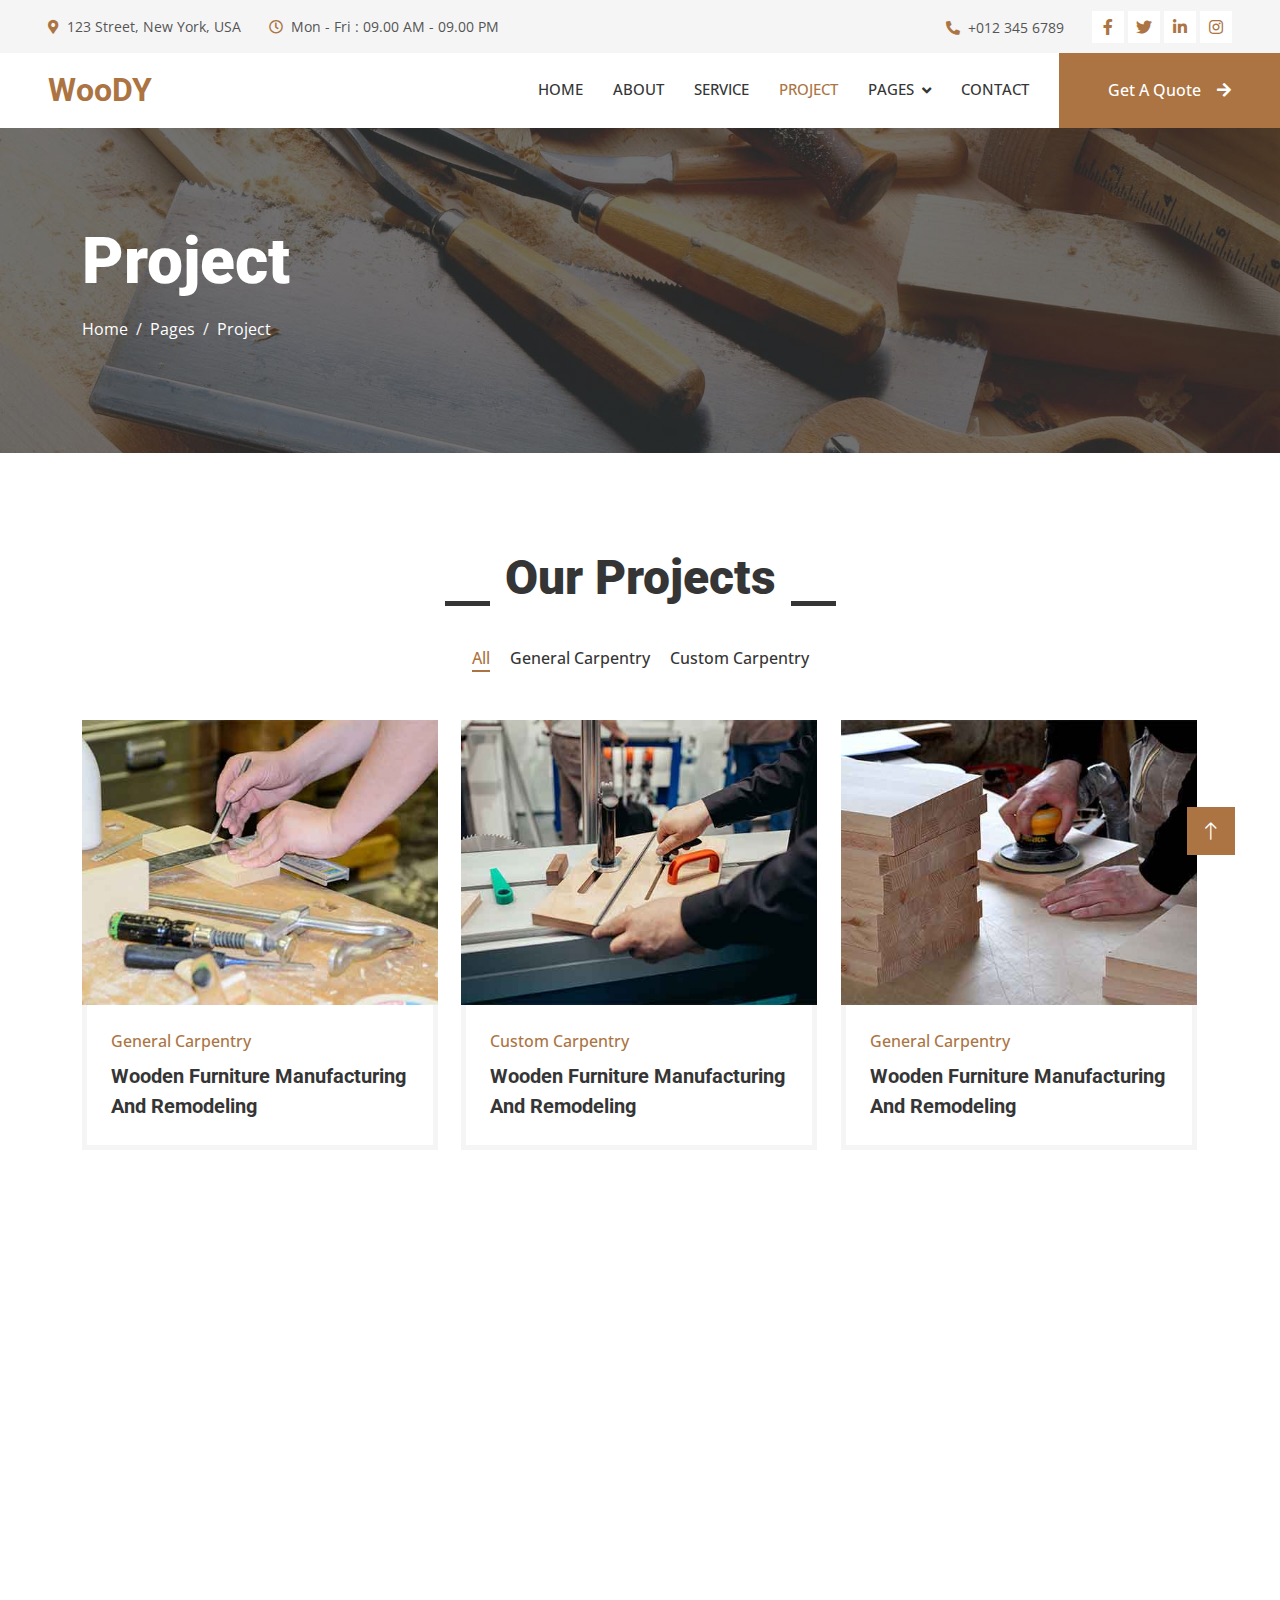
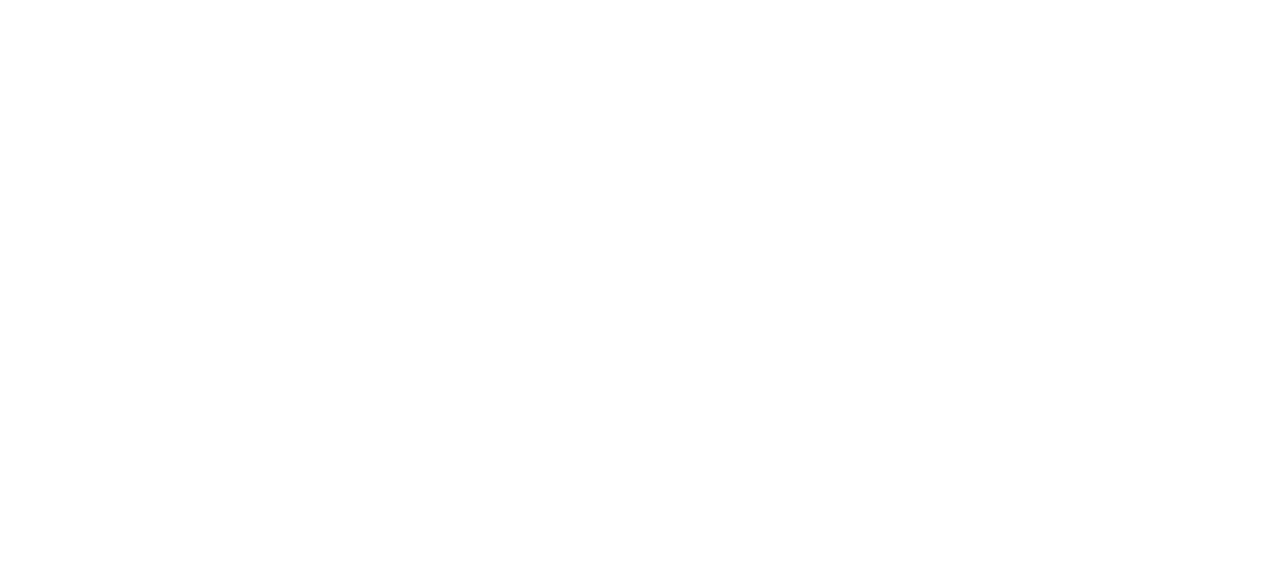
<file: project.html>
<!DOCTYPE html>
<html lang="en">

<head>
    <meta charset="utf-8">
    <title>Woody - Carpenter Website Template</title>
    <meta content="width=device-width, initial-scale=1.0" name="viewport">
    <meta content="" name="keywords">
    <meta content="" name="description">

    <!-- Favicon -->
    <link href="img/favicon.ico" rel="icon">

    <!-- Google Web Fonts -->
    <link rel="preconnect" href="https://fonts.googleapis.com">
    <link rel="preconnect" href="https://fonts.gstatic.com" crossorigin>
    <link href="https://fonts.googleapis.com/css2?family=Open+Sans:wght@400;500&family=Roboto:wght@500;700;900&display=swap" rel="stylesheet"> 

    <!-- Icon Font Stylesheet -->
    <link href="https://cdnjs.cloudflare.com/ajax/libs/font-awesome/5.10.0/css/all.min.css" rel="stylesheet">
    <link href="https://cdn.jsdelivr.net/npm/bootstrap-icons@1.4.1/font/bootstrap-icons.css" rel="stylesheet">

    <!-- Libraries Stylesheet -->
    <link href="lib/animate/animate.min.css" rel="stylesheet">
    <link href="lib/owlcarousel/assets/owl.carousel.min.css" rel="stylesheet">
    <link href="lib/lightbox/css/lightbox.min.css" rel="stylesheet">

    <!-- Customized Bootstrap Stylesheet -->
    <link href="css/bootstrap.min.css" rel="stylesheet">

    <!-- Template Stylesheet -->
    <link href="css/style.css" rel="stylesheet">
</head>

<body>
    <!-- Spinner Start -->
    <div id="spinner" class="show bg-white position-fixed translate-middle w-100 vh-100 top-50 start-50 d-flex align-items-center justify-content-center">
        <div class="spinner-grow text-primary" style="width: 3rem; height: 3rem;" role="status">
            <span class="sr-only">Loading...</span>
        </div>
    </div>
    <!-- Spinner End -->


    <!-- Topbar Start -->
    <div class="container-fluid bg-light p-0">
        <div class="row gx-0 d-none d-lg-flex">
            <div class="col-lg-7 px-5 text-start">
                <div class="h-100 d-inline-flex align-items-center py-3 me-4">
                    <small class="fa fa-map-marker-alt text-primary me-2"></small>
                    <small>123 Street, New York, USA</small>
                </div>
                <div class="h-100 d-inline-flex align-items-center py-3">
                    <small class="far fa-clock text-primary me-2"></small>
                    <small>Mon - Fri : 09.00 AM - 09.00 PM</small>
                </div>
            </div>
            <div class="col-lg-5 px-5 text-end">
                <div class="h-100 d-inline-flex align-items-center py-3 me-4">
                    <small class="fa fa-phone-alt text-primary me-2"></small>
                    <small>+012 345 6789</small>
                </div>
                <div class="h-100 d-inline-flex align-items-center">
                    <a class="btn btn-sm-square bg-white text-primary me-1" href=""><i class="fab fa-facebook-f"></i></a>
                    <a class="btn btn-sm-square bg-white text-primary me-1" href=""><i class="fab fa-twitter"></i></a>
                    <a class="btn btn-sm-square bg-white text-primary me-1" href=""><i class="fab fa-linkedin-in"></i></a>
                    <a class="btn btn-sm-square bg-white text-primary me-0" href=""><i class="fab fa-instagram"></i></a>
                </div>
            </div>
        </div>
    </div>
    <!-- Topbar End -->


    <!-- Navbar Start -->
    <nav class="navbar navbar-expand-lg bg-white navbar-light sticky-top p-0">
        <a href="index.html" class="navbar-brand d-flex align-items-center px-4 px-lg-5">
            <h2 class="m-0 text-primary">WooDY</h2>
        </a>
        <button type="button" class="navbar-toggler me-4" data-bs-toggle="collapse" data-bs-target="#navbarCollapse">
            <span class="navbar-toggler-icon"></span>
        </button>
        <div class="collapse navbar-collapse" id="navbarCollapse">
            <div class="navbar-nav ms-auto p-4 p-lg-0">
                <a href="index.html" class="nav-item nav-link">Home</a>
                <a href="about.html" class="nav-item nav-link">About</a>
                <a href="service.html" class="nav-item nav-link">Service</a>
                <a href="project.html" class="nav-item nav-link active">Project</a>
                <div class="nav-item dropdown">
                    <a href="#" class="nav-link dropdown-toggle" data-bs-toggle="dropdown">Pages</a>
                    <div class="dropdown-menu fade-up m-0">
                        <a href="feature.html" class="dropdown-item">Feature</a>
                        <a href="quote.html" class="dropdown-item">Free Quote</a>
                        <a href="team.html" class="dropdown-item">Our Team</a>
                        <a href="testimonial.html" class="dropdown-item">Testimonial</a>
                        <a href="404.html" class="dropdown-item">404 Page</a>
                    </div>
                </div>
                <a href="contact.html" class="nav-item nav-link">Contact</a>
            </div>
            <a href="" class="btn btn-primary py-4 px-lg-5 d-none d-lg-block">Get A Quote<i class="fa fa-arrow-right ms-3"></i></a>
        </div>
    </nav>
    <!-- Navbar End -->


    <!-- Page Header Start -->
    <div class="container-fluid page-header py-5 mb-5">
        <div class="container py-5">
            <h1 class="display-3 text-white mb-3 animated slideInDown">Project</h1>
            <nav aria-label="breadcrumb animated slideInDown">
                <ol class="breadcrumb">
                    <li class="breadcrumb-item"><a class="text-white" href="#">Home</a></li>
                    <li class="breadcrumb-item"><a class="text-white" href="#">Pages</a></li>
                    <li class="breadcrumb-item text-white active" aria-current="page">Project</li>
                </ol>
            </nav>
        </div>
    </div>
    <!-- Page Header End -->


    <!-- Projects Start -->
    <div class="container-xxl py-5">
        <div class="container">
            <div class="section-title text-center">
                <h1 class="display-5 mb-5">Our Projects</h1>
            </div>
            <div class="row mt-n2 wow fadeInUp" data-wow-delay="0.3s">
                <div class="col-12 text-center">
                    <ul class="list-inline mb-5" id="portfolio-flters">
                        <li class="mx-2 active" data-filter="*">All</li>
                        <li class="mx-2" data-filter=".first">General Carpentry</li>
                        <li class="mx-2" data-filter=".second">Custom Carpentry</li>
                    </ul>
                </div>
            </div>
            <div class="row g-4 portfolio-container">
                <div class="col-lg-4 col-md-6 portfolio-item first wow fadeInUp" data-wow-delay="0.1s">
                    <div class="rounded overflow-hidden">
                        <div class="position-relative overflow-hidden">
                            <img class="img-fluid w-100" src="img/portfolio-1.jpg" alt="">
                            <div class="portfolio-overlay">
                                <a class="btn btn-square btn-outline-light mx-1" href="img/portfolio-1.jpg" data-lightbox="portfolio"><i class="fa fa-eye"></i></a>
                                <a class="btn btn-square btn-outline-light mx-1" href=""><i class="fa fa-link"></i></a>
                            </div>
                        </div>
                        <div class="border border-5 border-light border-top-0 p-4">
                            <p class="text-primary fw-medium mb-2">General Carpentry</p>
                            <h5 class="lh-base mb-0">Wooden Furniture Manufacturing And Remodeling</a>
                        </div>
                    </div>
                </div>
                <div class="col-lg-4 col-md-6 portfolio-item second wow fadeInUp" data-wow-delay="0.3s">
                    <div class="rounded overflow-hidden">
                        <div class="position-relative overflow-hidden">
                            <img class="img-fluid w-100" src="img/portfolio-2.jpg" alt="">
                            <div class="portfolio-overlay">
                                <a class="btn btn-square btn-outline-light mx-1" href="img/portfolio-2.jpg" data-lightbox="portfolio"><i class="fa fa-eye"></i></a>
                                <a class="btn btn-square btn-outline-light mx-1" href=""><i class="fa fa-link"></i></a>
                            </div>
                        </div>
                        <div class="border border-5 border-light border-top-0 p-4">
                            <p class="text-primary fw-medium mb-2">Custom Carpentry</p>
                            <h5 class="lh-base mb-0">Wooden Furniture Manufacturing And Remodeling</a>
                        </div>
                    </div>
                </div>
                <div class="col-lg-4 col-md-6 portfolio-item first wow fadeInUp" data-wow-delay="0.5s">
                    <div class="rounded overflow-hidden">
                        <div class="position-relative overflow-hidden">
                            <img class="img-fluid w-100" src="img/portfolio-3.jpg" alt="">
                            <div class="portfolio-overlay">
                                <a class="btn btn-square btn-outline-light mx-1" href="img/portfolio-3.jpg" data-lightbox="portfolio"><i class="fa fa-eye"></i></a>
                                <a class="btn btn-square btn-outline-light mx-1" href=""><i class="fa fa-link"></i></a>
                            </div>
                        </div>
                        <div class="border border-5 border-light border-top-0 p-4">
                            <p class="text-primary fw-medium mb-2">General Carpentry</p>
                            <h5 class="lh-base mb-0">Wooden Furniture Manufacturing And Remodeling</a>
                        </div>
                    </div>
                </div>
                <div class="col-lg-4 col-md-6 portfolio-item second wow fadeInUp" data-wow-delay="0.1s">
                    <div class="rounded overflow-hidden">
                        <div class="position-relative overflow-hidden">
                            <img class="img-fluid w-100" src="img/portfolio-4.jpg" alt="">
                            <div class="portfolio-overlay">
                                <a class="btn btn-square btn-outline-light mx-1" href="img/portfolio-4.jpg" data-lightbox="portfolio"><i class="fa fa-eye"></i></a>
                                <a class="btn btn-square btn-outline-light mx-1" href=""><i class="fa fa-link"></i></a>
                            </div>
                        </div>
                        <div class="border border-5 border-light border-top-0 p-4">
                            <p class="text-primary fw-medium mb-2">Custom Carpentry</p>
                            <h5 class="lh-base mb-0">Wooden Furniture Manufacturing And Remodeling</a>
                        </div>
                    </div>
                </div>
                <div class="col-lg-4 col-md-6 portfolio-item first wow fadeInUp" data-wow-delay="0.3s">
                    <div class="rounded overflow-hidden">
                        <div class="position-relative overflow-hidden">
                            <img class="img-fluid w-100" src="img/portfolio-5.jpg" alt="">
                            <div class="portfolio-overlay">
                                <a class="btn btn-square btn-outline-light mx-1" href="img/portfolio-5.jpg" data-lightbox="portfolio"><i class="fa fa-eye"></i></a>
                                <a class="btn btn-square btn-outline-light mx-1" href=""><i class="fa fa-link"></i></a>
                            </div>
                        </div>
                        <div class="border border-5 border-light border-top-0 p-4">
                            <p class="text-primary fw-medium mb-2">General Carpentry</p>
                            <h5 class="lh-base mb-0">Wooden Furniture Manufacturing And Remodeling</a>
                        </div>
                    </div>
                </div>
                <div class="col-lg-4 col-md-6 portfolio-item second wow fadeInUp" data-wow-delay="0.5s">
                    <div class="rounded overflow-hidden">
                        <div class="position-relative overflow-hidden">
                            <img class="img-fluid w-100" src="img/portfolio-6.jpg" alt="">
                            <div class="portfolio-overlay">
                                <a class="btn btn-square btn-outline-light mx-1" href="img/portfolio-6.jpg" data-lightbox="portfolio"><i class="fa fa-eye"></i></a>
                                <a class="btn btn-square btn-outline-light mx-1" href=""><i class="fa fa-link"></i></a>
                            </div>
                        </div>
                        <div class="border border-5 border-light border-top-0 p-4">
                            <p class="text-primary fw-medium mb-2">Custom Carpentry</p>
                            <h5 class="lh-base mb-0">Wooden Furniture Manufacturing And Remodeling</a>
                        </div>
                    </div>
                </div>
            </div>
        </div>
    </div>
    <!-- Projects End -->
        

    <!-- Footer Start -->
    <div class="container-fluid bg-dark text-light footer mt-5 pt-5 wow fadeIn" data-wow-delay="0.1s">
        <div class="container py-5">
            <div class="row g-5">
                <div class="col-lg-3 col-md-6">
                    <h4 class="text-light mb-4">Address</h4>
                    <p class="mb-2"><i class="fa fa-map-marker-alt me-3"></i>123 Street, New York, USA</p>
                    <p class="mb-2"><i class="fa fa-phone-alt me-3"></i>+012 345 67890</p>
                    <p class="mb-2"><i class="fa fa-envelope me-3"></i>info@example.com</p>
                    <div class="d-flex pt-2">
                        <a class="btn btn-outline-light btn-social" href=""><i class="fab fa-twitter"></i></a>
                        <a class="btn btn-outline-light btn-social" href=""><i class="fab fa-facebook-f"></i></a>
                        <a class="btn btn-outline-light btn-social" href=""><i class="fab fa-youtube"></i></a>
                        <a class="btn btn-outline-light btn-social" href=""><i class="fab fa-linkedin-in"></i></a>
                    </div>
                </div>
                <div class="col-lg-3 col-md-6">
                    <h4 class="text-light mb-4">Services</h4>
                    <a class="btn btn-link" href="">General Carpentry</a>
                    <a class="btn btn-link" href="">Furniture Remodeling</a>
                    <a class="btn btn-link" href="">Wooden Floor</a>
                    <a class="btn btn-link" href="">Wooden Furniture</a>
                    <a class="btn btn-link" href="">Custom Carpentry</a>
                </div>
                <div class="col-lg-3 col-md-6">
                    <h4 class="text-light mb-4">Quick Links</h4>
                    <a class="btn btn-link" href="">About Us</a>
                    <a class="btn btn-link" href="">Contact Us</a>
                    <a class="btn btn-link" href="">Our Services</a>
                    <a class="btn btn-link" href="">Terms & Condition</a>
                    <a class="btn btn-link" href="">Support</a>
                </div>
                <div class="col-lg-3 col-md-6">
                    <h4 class="text-light mb-4">Newsletter</h4>
                    <p>Dolor amet sit justo amet elitr clita ipsum elitr est.</p>
                    <div class="position-relative mx-auto" style="max-width: 400px;">
                        <input class="form-control border-0 w-100 py-3 ps-4 pe-5" type="text" placeholder="Your email">
                        <button type="button" class="btn btn-primary py-2 position-absolute top-0 end-0 mt-2 me-2">SignUp</button>
                    </div>
                </div>
            </div>
        </div>
        <div class="container">
            <div class="copyright">
                <div class="row">
                    <div class="col-md-6 text-center text-md-start mb-3 mb-md-0">
                        &copy; <a class="border-bottom" href="#">Your Site Name</a>, All Right Reserved.
                    </div>
                    <div class="col-md-6 text-center text-md-end">
                        <!--/*** This template is free as long as you keep the footer author’s credit link/attribution link/backlink. If you'd like to use the template without the footer author’s credit link/attribution link/backlink, you can purchase the Credit Removal License from "https://htmlcodex.com/credit-removal". Thank you for your support. ***/-->
                        Designed By <a class="border-bottom" href="https://htmlcodex.com">HTML Codex</a>
                    </div>
                </div>
            </div>
        </div>
    </div>
    <!-- Footer End -->


    <!-- Back to Top -->
    <a href="#" class="btn btn-lg btn-primary btn-lg-square rounded-0 back-to-top"><i class="bi bi-arrow-up"></i></a>


    <!-- JavaScript Libraries -->
    <script src="https://code.jquery.com/jquery-3.4.1.min.js"></script>
    <script src="https://cdn.jsdelivr.net/npm/bootstrap@5.0.0/dist/js/bootstrap.bundle.min.js"></script>
    <script src="lib/wow/wow.min.js"></script>
    <script src="lib/easing/easing.min.js"></script>
    <script src="lib/waypoints/waypoints.min.js"></script>
    <script src="lib/counterup/counterup.min.js"></script>
    <script src="lib/owlcarousel/owl.carousel.min.js"></script>
    <script src="lib/isotope/isotope.pkgd.min.js"></script>
    <script src="lib/lightbox/js/lightbox.min.js"></script>

    <!-- Template Javascript -->
    <script src="js/main.js"></script>
</body>

</html>
</file>
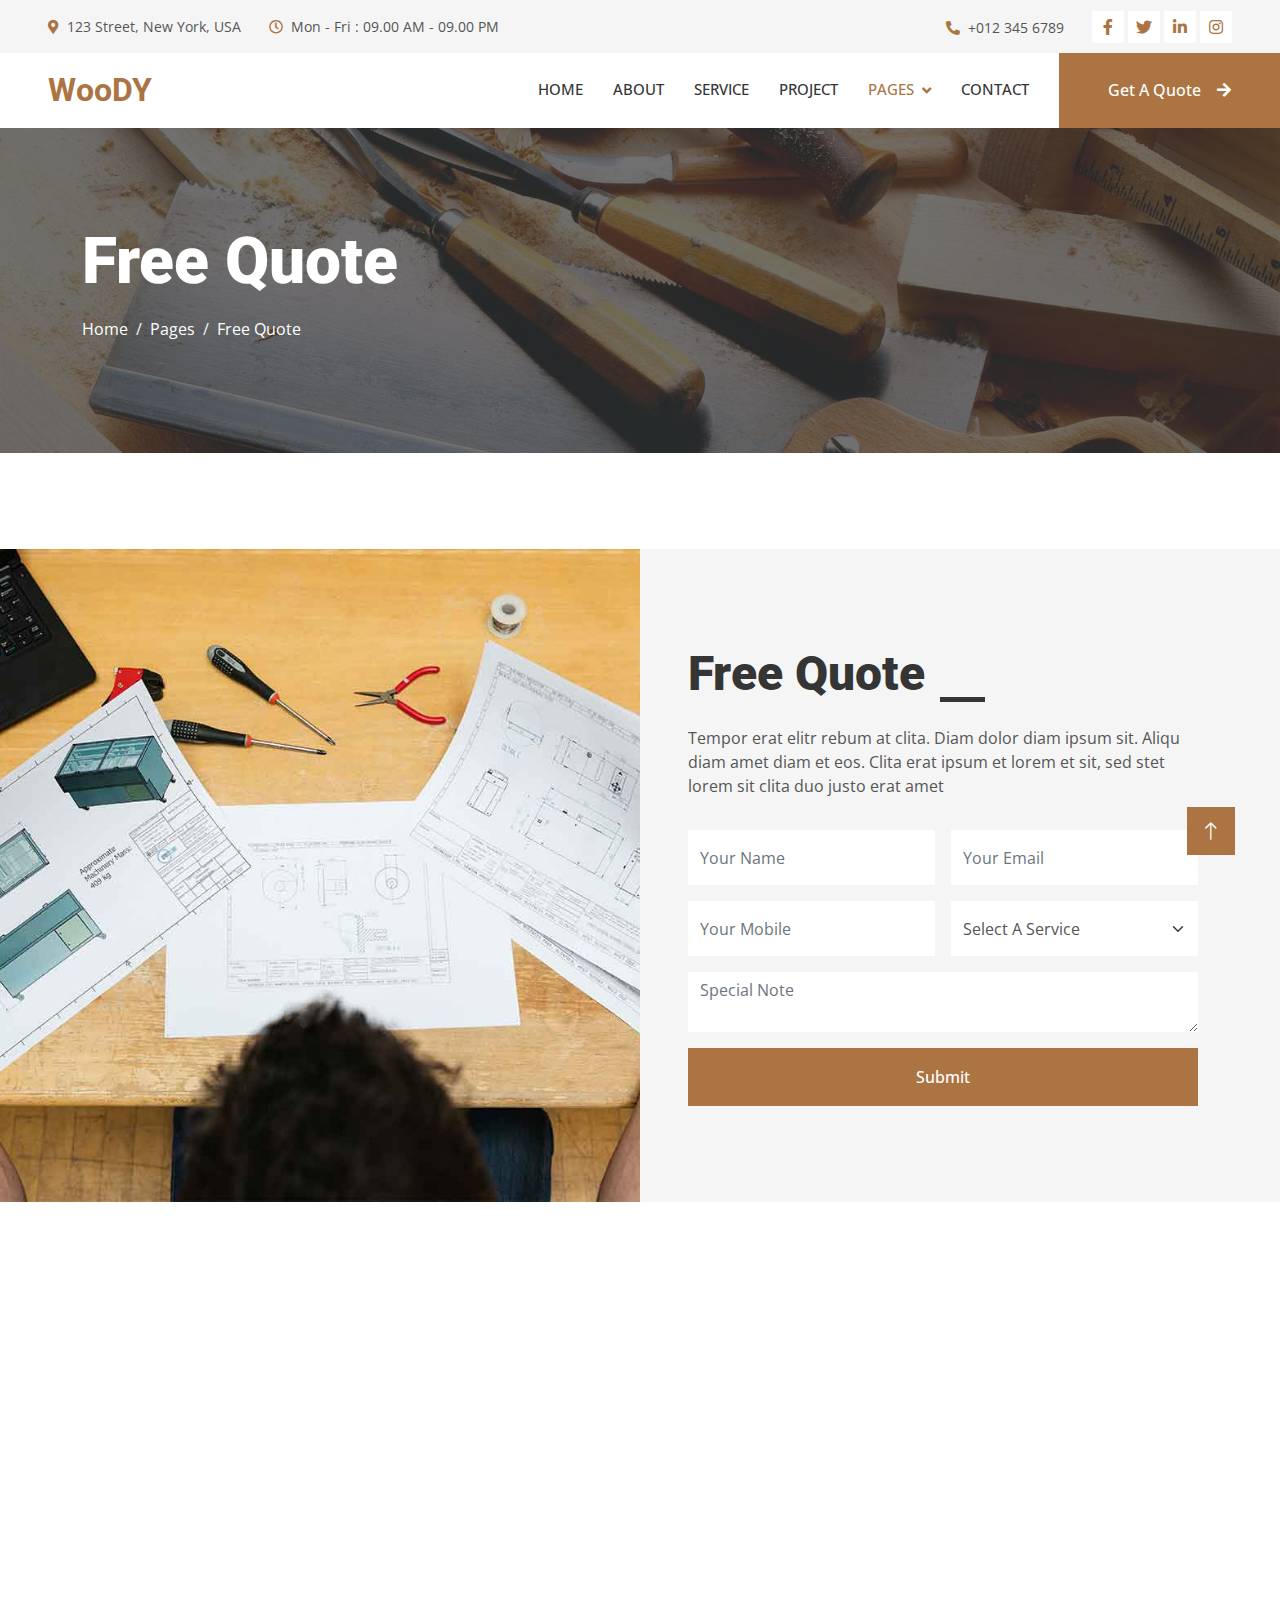
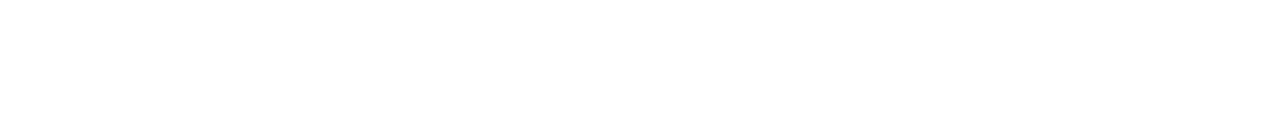
<file: quote.html>
<!DOCTYPE html>
<html lang="en">

<head>
    <meta charset="utf-8">
    <title>Woody - Carpenter Website Template</title>
    <meta content="width=device-width, initial-scale=1.0" name="viewport">
    <meta content="" name="keywords">
    <meta content="" name="description">

    <!-- Favicon -->
    <link href="img/favicon.ico" rel="icon">

    <!-- Google Web Fonts -->
    <link rel="preconnect" href="https://fonts.googleapis.com">
    <link rel="preconnect" href="https://fonts.gstatic.com" crossorigin>
    <link href="https://fonts.googleapis.com/css2?family=Open+Sans:wght@400;500&family=Roboto:wght@500;700;900&display=swap" rel="stylesheet"> 

    <!-- Icon Font Stylesheet -->
    <link href="https://cdnjs.cloudflare.com/ajax/libs/font-awesome/5.10.0/css/all.min.css" rel="stylesheet">
    <link href="https://cdn.jsdelivr.net/npm/bootstrap-icons@1.4.1/font/bootstrap-icons.css" rel="stylesheet">

    <!-- Libraries Stylesheet -->
    <link href="lib/animate/animate.min.css" rel="stylesheet">
    <link href="lib/owlcarousel/assets/owl.carousel.min.css" rel="stylesheet">
    <link href="lib/lightbox/css/lightbox.min.css" rel="stylesheet">

    <!-- Customized Bootstrap Stylesheet -->
    <link href="css/bootstrap.min.css" rel="stylesheet">

    <!-- Template Stylesheet -->
    <link href="css/style.css" rel="stylesheet">
</head>

<body>
    <!-- Spinner Start -->
    <div id="spinner" class="show bg-white position-fixed translate-middle w-100 vh-100 top-50 start-50 d-flex align-items-center justify-content-center">
        <div class="spinner-grow text-primary" style="width: 3rem; height: 3rem;" role="status">
            <span class="sr-only">Loading...</span>
        </div>
    </div>
    <!-- Spinner End -->


    <!-- Topbar Start -->
    <div class="container-fluid bg-light p-0">
        <div class="row gx-0 d-none d-lg-flex">
            <div class="col-lg-7 px-5 text-start">
                <div class="h-100 d-inline-flex align-items-center py-3 me-4">
                    <small class="fa fa-map-marker-alt text-primary me-2"></small>
                    <small>123 Street, New York, USA</small>
                </div>
                <div class="h-100 d-inline-flex align-items-center py-3">
                    <small class="far fa-clock text-primary me-2"></small>
                    <small>Mon - Fri : 09.00 AM - 09.00 PM</small>
                </div>
            </div>
            <div class="col-lg-5 px-5 text-end">
                <div class="h-100 d-inline-flex align-items-center py-3 me-4">
                    <small class="fa fa-phone-alt text-primary me-2"></small>
                    <small>+012 345 6789</small>
                </div>
                <div class="h-100 d-inline-flex align-items-center">
                    <a class="btn btn-sm-square bg-white text-primary me-1" href=""><i class="fab fa-facebook-f"></i></a>
                    <a class="btn btn-sm-square bg-white text-primary me-1" href=""><i class="fab fa-twitter"></i></a>
                    <a class="btn btn-sm-square bg-white text-primary me-1" href=""><i class="fab fa-linkedin-in"></i></a>
                    <a class="btn btn-sm-square bg-white text-primary me-0" href=""><i class="fab fa-instagram"></i></a>
                </div>
            </div>
        </div>
    </div>
    <!-- Topbar End -->


    <!-- Navbar Start -->
    <nav class="navbar navbar-expand-lg bg-white navbar-light sticky-top p-0">
        <a href="index.html" class="navbar-brand d-flex align-items-center px-4 px-lg-5">
            <h2 class="m-0 text-primary">WooDY</h2>
        </a>
        <button type="button" class="navbar-toggler me-4" data-bs-toggle="collapse" data-bs-target="#navbarCollapse">
            <span class="navbar-toggler-icon"></span>
        </button>
        <div class="collapse navbar-collapse" id="navbarCollapse">
            <div class="navbar-nav ms-auto p-4 p-lg-0">
                <a href="index.html" class="nav-item nav-link">Home</a>
                <a href="about.html" class="nav-item nav-link">About</a>
                <a href="service.html" class="nav-item nav-link">Service</a>
                <a href="project.html" class="nav-item nav-link">Project</a>
                <div class="nav-item dropdown">
                    <a href="#" class="nav-link dropdown-toggle active" data-bs-toggle="dropdown">Pages</a>
                    <div class="dropdown-menu fade-up m-0">
                        <a href="feature.html" class="dropdown-item">Feature</a>
                        <a href="quote.html" class="dropdown-item active">Free Quote</a>
                        <a href="team.html" class="dropdown-item">Our Team</a>
                        <a href="testimonial.html" class="dropdown-item">Testimonial</a>
                        <a href="404.html" class="dropdown-item">404 Page</a>
                    </div>
                </div>
                <a href="contact.html" class="nav-item nav-link">Contact</a>
            </div>
            <a href="" class="btn btn-primary py-4 px-lg-5 d-none d-lg-block">Get A Quote<i class="fa fa-arrow-right ms-3"></i></a>
        </div>
    </nav>
    <!-- Navbar End -->


    <!-- Page Header Start -->
    <div class="container-fluid page-header py-5 mb-5">
        <div class="container py-5">
            <h1 class="display-3 text-white mb-3 animated slideInDown">Free Quote</h1>
            <nav aria-label="breadcrumb animated slideInDown">
                <ol class="breadcrumb">
                    <li class="breadcrumb-item"><a class="text-white" href="#">Home</a></li>
                    <li class="breadcrumb-item"><a class="text-white" href="#">Pages</a></li>
                    <li class="breadcrumb-item text-white active" aria-current="page">Free Quote</li>
                </ol>
            </nav>
        </div>
    </div>
    <!-- Page Header End -->


    <!-- Quote Start -->
    <div class="container-fluid bg-light overflow-hidden px-lg-0" style="margin: 6rem 0;">
        <div class="container quote px-lg-0">
            <div class="row g-0 mx-lg-0">
                <div class="col-lg-6 ps-lg-0" style="min-height: 400px;">
                    <div class="position-relative h-100">
                        <img class="position-absolute img-fluid w-100 h-100" src="img/quote.jpg" style="object-fit: cover;" alt="">
                    </div>
                </div>
                <div class="col-lg-6 quote-text py-5 wow fadeIn" data-wow-delay="0.5s">
                    <div class="p-lg-5 pe-lg-0">
                        <div class="section-title text-start">
                            <h1 class="display-5 mb-4">Free Quote</h1>
                        </div>
                        <p class="mb-4 pb-2">Tempor erat elitr rebum at clita. Diam dolor diam ipsum sit. Aliqu diam amet diam et eos. Clita erat ipsum et lorem et sit, sed stet lorem sit clita duo justo erat amet</p>
                        <form>
                            <div class="row g-3">
                                <div class="col-12 col-sm-6">
                                    <input type="text" class="form-control border-0" placeholder="Your Name" style="height: 55px;">
                                </div>
                                <div class="col-12 col-sm-6">
                                    <input type="email" class="form-control border-0" placeholder="Your Email" style="height: 55px;">
                                </div>
                                <div class="col-12 col-sm-6">
                                    <input type="text" class="form-control border-0" placeholder="Your Mobile" style="height: 55px;">
                                </div>
                                <div class="col-12 col-sm-6">
                                    <select class="form-select border-0" style="height: 55px;">
                                        <option selected>Select A Service</option>
                                        <option value="1">Service 1</option>
                                        <option value="2">Service 2</option>
                                        <option value="3">Service 3</option>
                                    </select>
                                </div>
                                <div class="col-12">
                                    <textarea class="form-control border-0" placeholder="Special Note"></textarea>
                                </div>
                                <div class="col-12">
                                    <button class="btn btn-primary w-100 py-3" type="submit">Submit</button>
                                </div>
                            </div>
                        </form>
                    </div>
                </div>
            </div>
        </div>
    </div>
    <!-- Quote End -->
        

    <!-- Footer Start -->
    <div class="container-fluid bg-dark text-light footer mt-5 pt-5 wow fadeIn" data-wow-delay="0.1s">
        <div class="container py-5">
            <div class="row g-5">
                <div class="col-lg-3 col-md-6">
                    <h4 class="text-light mb-4">Address</h4>
                    <p class="mb-2"><i class="fa fa-map-marker-alt me-3"></i>123 Street, New York, USA</p>
                    <p class="mb-2"><i class="fa fa-phone-alt me-3"></i>+012 345 67890</p>
                    <p class="mb-2"><i class="fa fa-envelope me-3"></i>info@example.com</p>
                    <div class="d-flex pt-2">
                        <a class="btn btn-outline-light btn-social" href=""><i class="fab fa-twitter"></i></a>
                        <a class="btn btn-outline-light btn-social" href=""><i class="fab fa-facebook-f"></i></a>
                        <a class="btn btn-outline-light btn-social" href=""><i class="fab fa-youtube"></i></a>
                        <a class="btn btn-outline-light btn-social" href=""><i class="fab fa-linkedin-in"></i></a>
                    </div>
                </div>
                <div class="col-lg-3 col-md-6">
                    <h4 class="text-light mb-4">Services</h4>
                    <a class="btn btn-link" href="">General Carpentry</a>
                    <a class="btn btn-link" href="">Furniture Remodeling</a>
                    <a class="btn btn-link" href="">Wooden Floor</a>
                    <a class="btn btn-link" href="">Wooden Furniture</a>
                    <a class="btn btn-link" href="">Custom Carpentry</a>
                </div>
                <div class="col-lg-3 col-md-6">
                    <h4 class="text-light mb-4">Quick Links</h4>
                    <a class="btn btn-link" href="">About Us</a>
                    <a class="btn btn-link" href="">Contact Us</a>
                    <a class="btn btn-link" href="">Our Services</a>
                    <a class="btn btn-link" href="">Terms & Condition</a>
                    <a class="btn btn-link" href="">Support</a>
                </div>
                <div class="col-lg-3 col-md-6">
                    <h4 class="text-light mb-4">Newsletter</h4>
                    <p>Dolor amet sit justo amet elitr clita ipsum elitr est.</p>
                    <div class="position-relative mx-auto" style="max-width: 400px;">
                        <input class="form-control border-0 w-100 py-3 ps-4 pe-5" type="text" placeholder="Your email">
                        <button type="button" class="btn btn-primary py-2 position-absolute top-0 end-0 mt-2 me-2">SignUp</button>
                    </div>
                </div>
            </div>
        </div>
        <div class="container">
            <div class="copyright">
                <div class="row">
                    <div class="col-md-6 text-center text-md-start mb-3 mb-md-0">
                        &copy; <a class="border-bottom" href="#">Your Site Name</a>, All Right Reserved.
                    </div>
                    <div class="col-md-6 text-center text-md-end">
                        <!--/*** This template is free as long as you keep the footer author’s credit link/attribution link/backlink. If you'd like to use the template without the footer author’s credit link/attribution link/backlink, you can purchase the Credit Removal License from "https://htmlcodex.com/credit-removal". Thank you for your support. ***/-->
                        Designed By <a class="border-bottom" href="https://htmlcodex.com">HTML Codex</a>
                    </div>
                </div>
            </div>
        </div>
    </div>
    <!-- Footer End -->


    <!-- Back to Top -->
    <a href="#" class="btn btn-lg btn-primary btn-lg-square rounded-0 back-to-top"><i class="bi bi-arrow-up"></i></a>


    <!-- JavaScript Libraries -->
    <script src="https://code.jquery.com/jquery-3.4.1.min.js"></script>
    <script src="https://cdn.jsdelivr.net/npm/bootstrap@5.0.0/dist/js/bootstrap.bundle.min.js"></script>
    <script src="lib/wow/wow.min.js"></script>
    <script src="lib/easing/easing.min.js"></script>
    <script src="lib/waypoints/waypoints.min.js"></script>
    <script src="lib/counterup/counterup.min.js"></script>
    <script src="lib/owlcarousel/owl.carousel.min.js"></script>
    <script src="lib/isotope/isotope.pkgd.min.js"></script>
    <script src="lib/lightbox/js/lightbox.min.js"></script>

    <!-- Template Javascript -->
    <script src="js/main.js"></script>
</body>

</html>
</file>
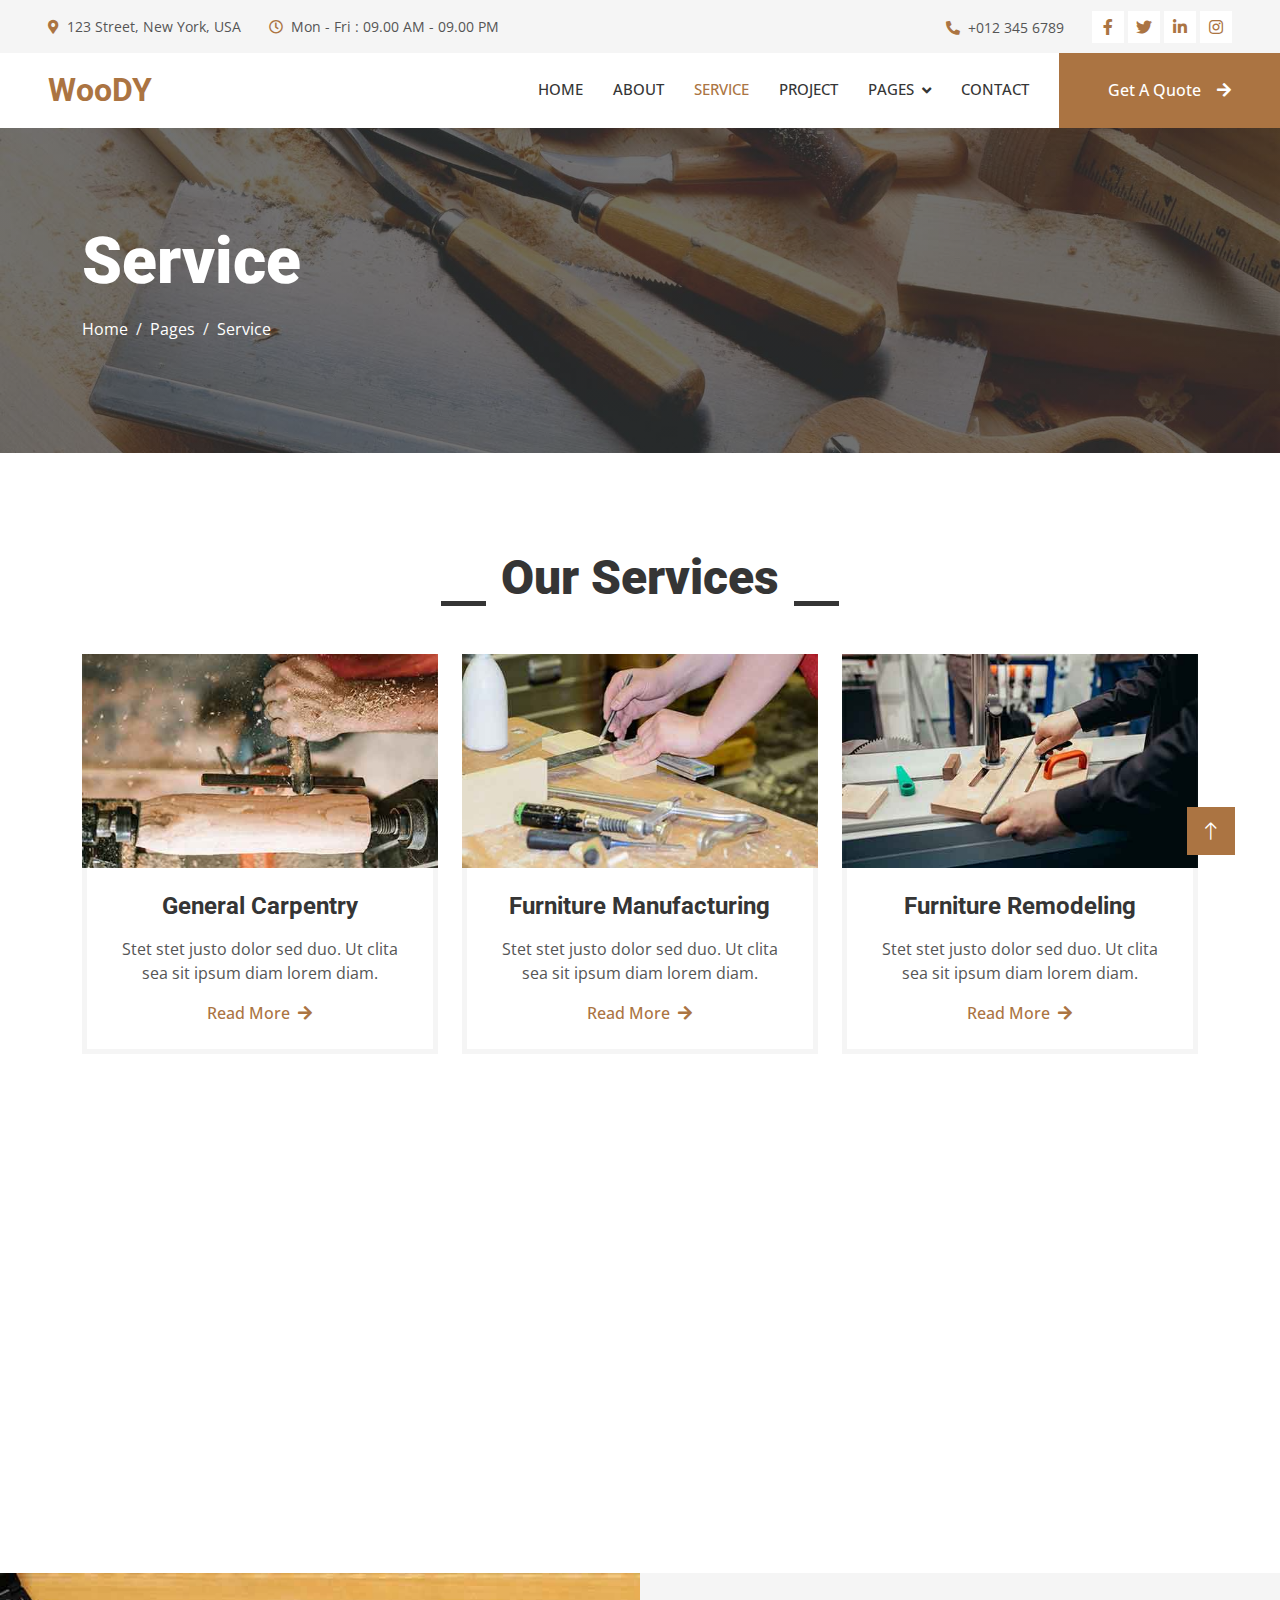
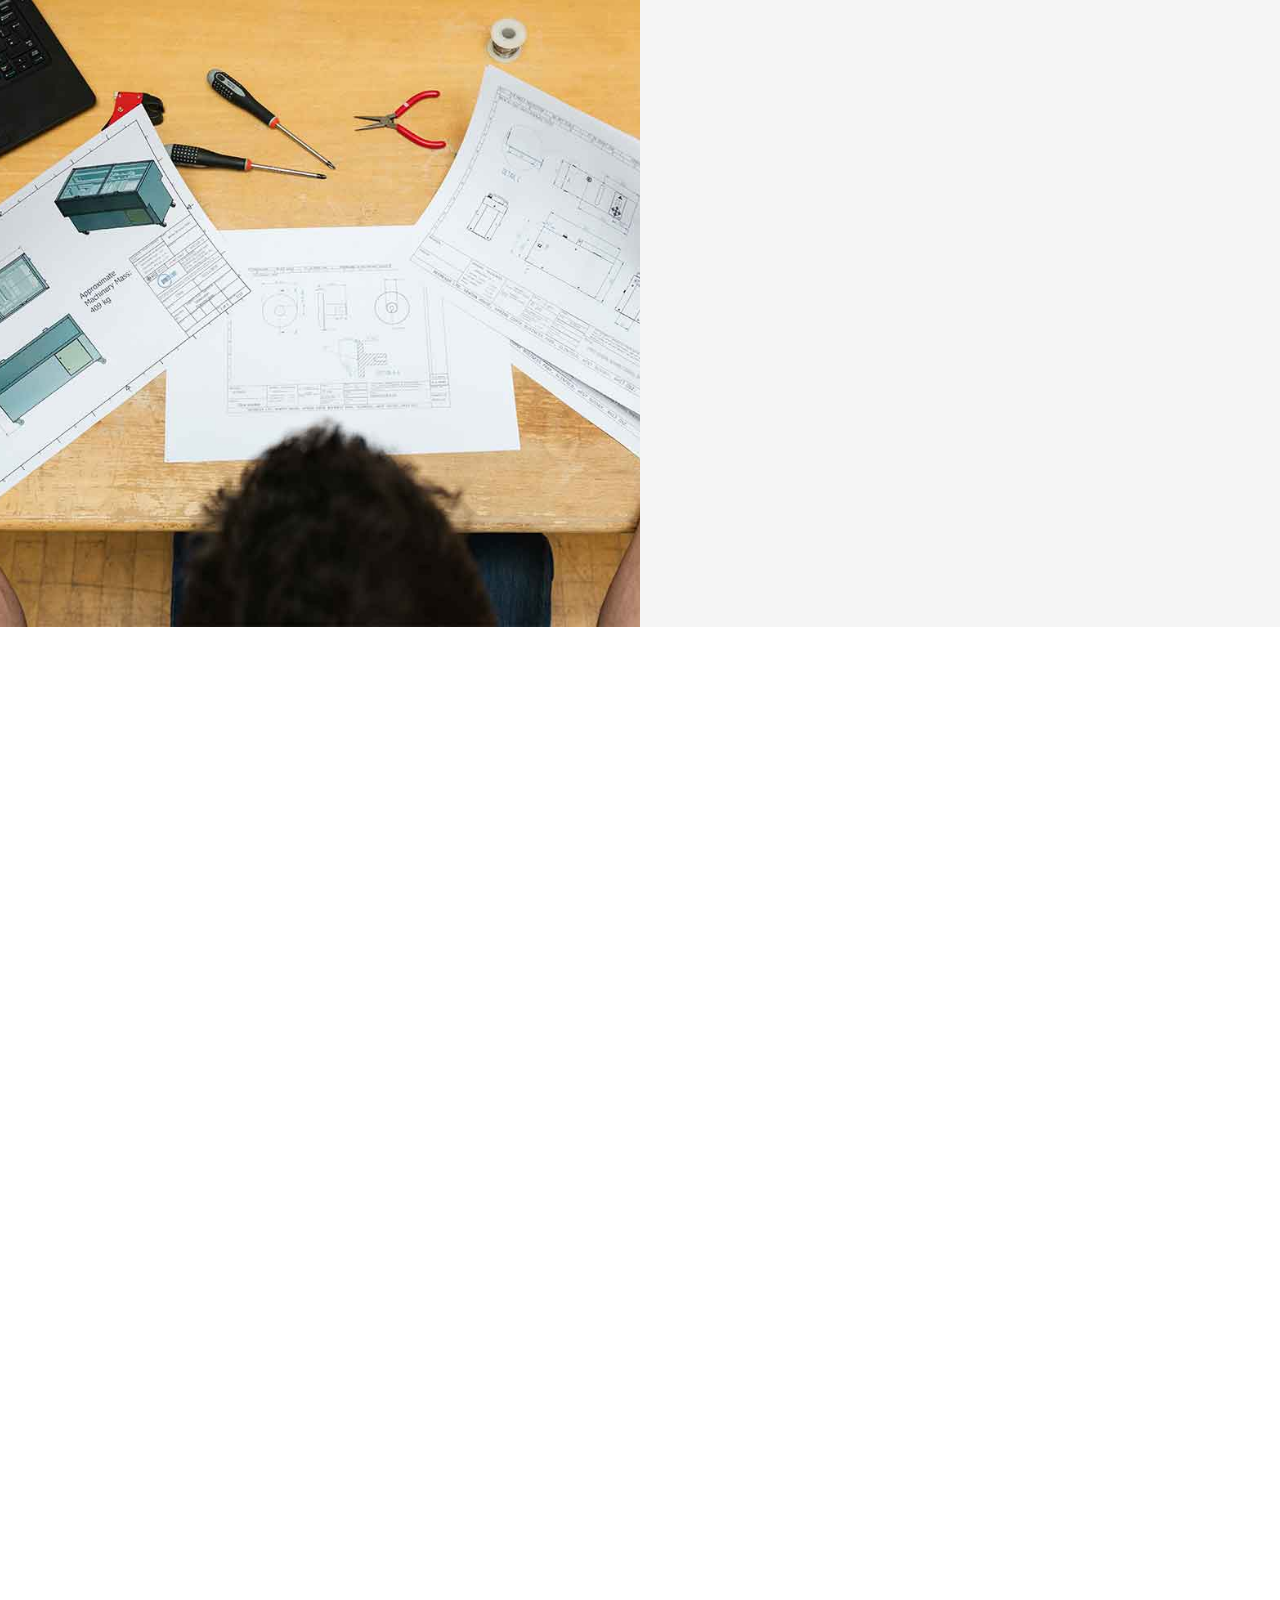
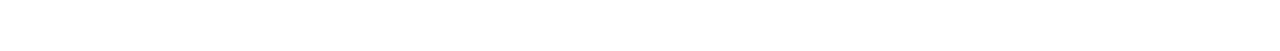
<file: service.html>
<!DOCTYPE html>
<html lang="en">

<head>
    <meta charset="utf-8">
    <title>Woody - Carpenter Website Template</title>
    <meta content="width=device-width, initial-scale=1.0" name="viewport">
    <meta content="" name="keywords">
    <meta content="" name="description">

    <!-- Favicon -->
    <link href="img/favicon.ico" rel="icon">

    <!-- Google Web Fonts -->
    <link rel="preconnect" href="https://fonts.googleapis.com">
    <link rel="preconnect" href="https://fonts.gstatic.com" crossorigin>
    <link href="https://fonts.googleapis.com/css2?family=Open+Sans:wght@400;500&family=Roboto:wght@500;700;900&display=swap" rel="stylesheet"> 

    <!-- Icon Font Stylesheet -->
    <link href="https://cdnjs.cloudflare.com/ajax/libs/font-awesome/5.10.0/css/all.min.css" rel="stylesheet">
    <link href="https://cdn.jsdelivr.net/npm/bootstrap-icons@1.4.1/font/bootstrap-icons.css" rel="stylesheet">

    <!-- Libraries Stylesheet -->
    <link href="lib/animate/animate.min.css" rel="stylesheet">
    <link href="lib/owlcarousel/assets/owl.carousel.min.css" rel="stylesheet">
    <link href="lib/lightbox/css/lightbox.min.css" rel="stylesheet">

    <!-- Customized Bootstrap Stylesheet -->
    <link href="css/bootstrap.min.css" rel="stylesheet">

    <!-- Template Stylesheet -->
    <link href="css/style.css" rel="stylesheet">
</head>

<body>
    <!-- Spinner Start -->
    <div id="spinner" class="show bg-white position-fixed translate-middle w-100 vh-100 top-50 start-50 d-flex align-items-center justify-content-center">
        <div class="spinner-grow text-primary" style="width: 3rem; height: 3rem;" role="status">
            <span class="sr-only">Loading...</span>
        </div>
    </div>
    <!-- Spinner End -->


    <!-- Topbar Start -->
    <div class="container-fluid bg-light p-0">
        <div class="row gx-0 d-none d-lg-flex">
            <div class="col-lg-7 px-5 text-start">
                <div class="h-100 d-inline-flex align-items-center py-3 me-4">
                    <small class="fa fa-map-marker-alt text-primary me-2"></small>
                    <small>123 Street, New York, USA</small>
                </div>
                <div class="h-100 d-inline-flex align-items-center py-3">
                    <small class="far fa-clock text-primary me-2"></small>
                    <small>Mon - Fri : 09.00 AM - 09.00 PM</small>
                </div>
            </div>
            <div class="col-lg-5 px-5 text-end">
                <div class="h-100 d-inline-flex align-items-center py-3 me-4">
                    <small class="fa fa-phone-alt text-primary me-2"></small>
                    <small>+012 345 6789</small>
                </div>
                <div class="h-100 d-inline-flex align-items-center">
                    <a class="btn btn-sm-square bg-white text-primary me-1" href=""><i class="fab fa-facebook-f"></i></a>
                    <a class="btn btn-sm-square bg-white text-primary me-1" href=""><i class="fab fa-twitter"></i></a>
                    <a class="btn btn-sm-square bg-white text-primary me-1" href=""><i class="fab fa-linkedin-in"></i></a>
                    <a class="btn btn-sm-square bg-white text-primary me-0" href=""><i class="fab fa-instagram"></i></a>
                </div>
            </div>
        </div>
    </div>
    <!-- Topbar End -->


    <!-- Navbar Start -->
    <nav class="navbar navbar-expand-lg bg-white navbar-light sticky-top p-0">
        <a href="index.html" class="navbar-brand d-flex align-items-center px-4 px-lg-5">
            <h2 class="m-0 text-primary">WooDY</h2>
        </a>
        <button type="button" class="navbar-toggler me-4" data-bs-toggle="collapse" data-bs-target="#navbarCollapse">
            <span class="navbar-toggler-icon"></span>
        </button>
        <div class="collapse navbar-collapse" id="navbarCollapse">
            <div class="navbar-nav ms-auto p-4 p-lg-0">
                <a href="index.html" class="nav-item nav-link">Home</a>
                <a href="about.html" class="nav-item nav-link">About</a>
                <a href="service.html" class="nav-item nav-link active">Service</a>
                <a href="project.html" class="nav-item nav-link">Project</a>
                <div class="nav-item dropdown">
                    <a href="#" class="nav-link dropdown-toggle" data-bs-toggle="dropdown">Pages</a>
                    <div class="dropdown-menu fade-up m-0">
                        <a href="feature.html" class="dropdown-item">Feature</a>
                        <a href="quote.html" class="dropdown-item">Free Quote</a>
                        <a href="team.html" class="dropdown-item">Our Team</a>
                        <a href="testimonial.html" class="dropdown-item">Testimonial</a>
                        <a href="404.html" class="dropdown-item">404 Page</a>
                    </div>
                </div>
                <a href="contact.html" class="nav-item nav-link">Contact</a>
            </div>
            <a href="" class="btn btn-primary py-4 px-lg-5 d-none d-lg-block">Get A Quote<i class="fa fa-arrow-right ms-3"></i></a>
        </div>
    </nav>
    <!-- Navbar End -->


    <!-- Page Header Start -->
    <div class="container-fluid page-header py-5 mb-5">
        <div class="container py-5">
            <h1 class="display-3 text-white mb-3 animated slideInDown">Service</h1>
            <nav aria-label="breadcrumb animated slideInDown">
                <ol class="breadcrumb">
                    <li class="breadcrumb-item"><a class="text-white" href="#">Home</a></li>
                    <li class="breadcrumb-item"><a class="text-white" href="#">Pages</a></li>
                    <li class="breadcrumb-item text-white active" aria-current="page">Service</li>
                </ol>
            </nav>
        </div>
    </div>
    <!-- Page Header End -->


    <!-- Service Start -->
    <div class="container-xxl py-5">
        <div class="container">
            <div class="section-title text-center">
                <h1 class="display-5 mb-5">Our Services</h1>
            </div>
            <div class="row g-4">
                <div class="col-md-6 col-lg-4 wow fadeInUp" data-wow-delay="0.1s">
                    <div class="service-item">
                        <div class="overflow-hidden">
                            <img class="img-fluid" src="img/service-1.jpg" alt="">
                        </div>
                        <div class="p-4 text-center border border-5 border-light border-top-0">
                            <h4 class="mb-3">General Carpentry</h4>
                            <p>Stet stet justo dolor sed duo. Ut clita sea sit ipsum diam lorem diam.</p>
                            <a class="fw-medium" href="">Read More<i class="fa fa-arrow-right ms-2"></i></a>
                        </div>
                    </div>
                </div>
                <div class="col-md-6 col-lg-4 wow fadeInUp" data-wow-delay="0.3s">
                    <div class="service-item">
                        <div class="overflow-hidden">
                            <img class="img-fluid" src="img/service-2.jpg" alt="">
                        </div>
                        <div class="p-4 text-center border border-5 border-light border-top-0">
                            <h4 class="mb-3">Furniture Manufacturing</h4>
                            <p>Stet stet justo dolor sed duo. Ut clita sea sit ipsum diam lorem diam.</p>
                            <a class="fw-medium" href="">Read More<i class="fa fa-arrow-right ms-2"></i></a>
                        </div>
                    </div>
                </div>
                <div class="col-md-6 col-lg-4 wow fadeInUp" data-wow-delay="0.5s">
                    <div class="service-item">
                        <div class="overflow-hidden">
                            <img class="img-fluid" src="img/service-3.jpg" alt="">
                        </div>
                        <div class="p-4 text-center border border-5 border-light border-top-0">
                            <h4 class="mb-3">Furniture Remodeling</h4>
                            <p>Stet stet justo dolor sed duo. Ut clita sea sit ipsum diam lorem diam.</p>
                            <a class="fw-medium" href="">Read More<i class="fa fa-arrow-right ms-2"></i></a>
                        </div>
                    </div>
                </div>
                <div class="col-md-6 col-lg-4 wow fadeInUp" data-wow-delay="0.1s">
                    <div class="service-item">
                        <div class="overflow-hidden">
                            <img class="img-fluid" src="img/service-4.jpg" alt="">
                        </div>
                        <div class="p-4 text-center border border-5 border-light border-top-0">
                            <h4 class="mb-3">Wooden Floor</h4>
                            <p>Stet stet justo dolor sed duo. Ut clita sea sit ipsum diam lorem diam.</p>
                            <a class="fw-medium" href="">Read More<i class="fa fa-arrow-right ms-2"></i></a>
                        </div>
                    </div>
                </div>
                <div class="col-md-6 col-lg-4 wow fadeInUp" data-wow-delay="0.3s">
                    <div class="service-item">
                        <div class="overflow-hidden">
                            <img class="img-fluid" src="img/service-5.jpg" alt="">
                        </div>
                        <div class="p-4 text-center border border-5 border-light border-top-0">
                            <h4 class="mb-3">Wooden Furniture</h4>
                            <p>Stet stet justo dolor sed duo. Ut clita sea sit ipsum diam lorem diam.</p>
                            <a class="fw-medium" href="">Read More<i class="fa fa-arrow-right ms-2"></i></a>
                        </div>
                    </div>
                </div>
                <div class="col-md-6 col-lg-4 wow fadeInUp" data-wow-delay="0.5s">
                    <div class="service-item">
                        <div class="overflow-hidden">
                            <img class="img-fluid" src="img/service-6.jpg" alt="">
                        </div>
                        <div class="p-4 text-center border border-5 border-light border-top-0">
                            <h4 class="mb-3">Custom Work</h4>
                            <p>Stet stet justo dolor sed duo. Ut clita sea sit ipsum diam lorem diam.</p>
                            <a class="fw-medium" href="">Read More<i class="fa fa-arrow-right ms-2"></i></a>
                        </div>
                    </div>
                </div>
            </div>
        </div>
    </div>
    <!-- Service End -->


    <!-- Quote Start -->
    <div class="container-fluid bg-light overflow-hidden my-5 px-lg-0">
        <div class="container quote px-lg-0">
            <div class="row g-0 mx-lg-0">
                <div class="col-lg-6 ps-lg-0" style="min-height: 400px;">
                    <div class="position-relative h-100">
                        <img class="position-absolute img-fluid w-100 h-100" src="img/quote.jpg" style="object-fit: cover;" alt="">
                    </div>
                </div>
                <div class="col-lg-6 quote-text py-5 wow fadeIn" data-wow-delay="0.5s">
                    <div class="p-lg-5 pe-lg-0">
                        <div class="section-title text-start">
                            <h1 class="display-5 mb-4">Free Quote</h1>
                        </div>
                        <p class="mb-4 pb-2">Tempor erat elitr rebum at clita. Diam dolor diam ipsum sit. Aliqu diam amet diam et eos. Clita erat ipsum et lorem et sit, sed stet lorem sit clita duo justo erat amet</p>
                        <form>
                            <div class="row g-3">
                                <div class="col-12 col-sm-6">
                                    <input type="text" class="form-control border-0" placeholder="Your Name" style="height: 55px;">
                                </div>
                                <div class="col-12 col-sm-6">
                                    <input type="email" class="form-control border-0" placeholder="Your Email" style="height: 55px;">
                                </div>
                                <div class="col-12 col-sm-6">
                                    <input type="text" class="form-control border-0" placeholder="Your Mobile" style="height: 55px;">
                                </div>
                                <div class="col-12 col-sm-6">
                                    <select class="form-select border-0" style="height: 55px;">
                                        <option selected>Select A Service</option>
                                        <option value="1">Service 1</option>
                                        <option value="2">Service 2</option>
                                        <option value="3">Service 3</option>
                                    </select>
                                </div>
                                <div class="col-12">
                                    <textarea class="form-control border-0" placeholder="Special Note"></textarea>
                                </div>
                                <div class="col-12">
                                    <button class="btn btn-primary w-100 py-3" type="submit">Submit</button>
                                </div>
                            </div>
                        </form>
                    </div>
                </div>
            </div>
        </div>
    </div>
    <!-- Quote End -->


    <!-- Testimonial Start -->
    <div class="container-xxl py-5 wow fadeInUp" data-wow-delay="0.1s">
        <div class="container">
            <div class="section-title text-center">
                <h1 class="display-5 mb-5">Testimonial</h1>
            </div>
            <div class="owl-carousel testimonial-carousel">
                <div class="testimonial-item text-center">
                    <img class="img-fluid bg-light p-2 mx-auto mb-3" src="img/testimonial-1.jpg" style="width: 90px; height: 90px;">
                    <div class="testimonial-text text-center p-4">
                        <p>Clita clita tempor justo dolor ipsum amet kasd amet duo justo duo duo labore sed sed. Magna ut diam sit et amet stet eos sed clita erat magna elitr erat sit sit erat at rebum justo sea clita.</p>
                        <h5 class="mb-1">Client Name</h5>
                        <span class="fst-italic">Profession</span>
                    </div>
                </div>
                <div class="testimonial-item text-center">
                    <img class="img-fluid bg-light p-2 mx-auto mb-3" src="img/testimonial-2.jpg" style="width: 90px; height: 90px;">
                    <div class="testimonial-text text-center p-4">
                        <p>Clita clita tempor justo dolor ipsum amet kasd amet duo justo duo duo labore sed sed. Magna ut diam sit et amet stet eos sed clita erat magna elitr erat sit sit erat at rebum justo sea clita.</p>
                        <h5 class="mb-1">Client Name</h5>
                        <span class="fst-italic">Profession</span>
                    </div>
                </div>
                <div class="testimonial-item text-center">
                    <img class="img-fluid bg-light p-2 mx-auto mb-3" src="img/testimonial-3.jpg" style="width: 90px; height: 90px;">
                    <div class="testimonial-text text-center p-4">
                        <p>Clita clita tempor justo dolor ipsum amet kasd amet duo justo duo duo labore sed sed. Magna ut diam sit et amet stet eos sed clita erat magna elitr erat sit sit erat at rebum justo sea clita.</p>
                        <h5 class="mb-1">Client Name</h5>
                        <span class="fst-italic">Profession</span>
                    </div>
                </div>
            </div>
        </div>
    </div>
    <!-- Testimonial End -->
        

    <!-- Footer Start -->
    <div class="container-fluid bg-dark text-light footer mt-5 pt-5 wow fadeIn" data-wow-delay="0.1s">
        <div class="container py-5">
            <div class="row g-5">
                <div class="col-lg-3 col-md-6">
                    <h4 class="text-light mb-4">Address</h4>
                    <p class="mb-2"><i class="fa fa-map-marker-alt me-3"></i>123 Street, New York, USA</p>
                    <p class="mb-2"><i class="fa fa-phone-alt me-3"></i>+012 345 67890</p>
                    <p class="mb-2"><i class="fa fa-envelope me-3"></i>info@example.com</p>
                    <div class="d-flex pt-2">
                        <a class="btn btn-outline-light btn-social" href=""><i class="fab fa-twitter"></i></a>
                        <a class="btn btn-outline-light btn-social" href=""><i class="fab fa-facebook-f"></i></a>
                        <a class="btn btn-outline-light btn-social" href=""><i class="fab fa-youtube"></i></a>
                        <a class="btn btn-outline-light btn-social" href=""><i class="fab fa-linkedin-in"></i></a>
                    </div>
                </div>
                <div class="col-lg-3 col-md-6">
                    <h4 class="text-light mb-4">Services</h4>
                    <a class="btn btn-link" href="">General Carpentry</a>
                    <a class="btn btn-link" href="">Furniture Remodeling</a>
                    <a class="btn btn-link" href="">Wooden Floor</a>
                    <a class="btn btn-link" href="">Wooden Furniture</a>
                    <a class="btn btn-link" href="">Custom Carpentry</a>
                </div>
                <div class="col-lg-3 col-md-6">
                    <h4 class="text-light mb-4">Quick Links</h4>
                    <a class="btn btn-link" href="">About Us</a>
                    <a class="btn btn-link" href="">Contact Us</a>
                    <a class="btn btn-link" href="">Our Services</a>
                    <a class="btn btn-link" href="">Terms & Condition</a>
                    <a class="btn btn-link" href="">Support</a>
                </div>
                <div class="col-lg-3 col-md-6">
                    <h4 class="text-light mb-4">Newsletter</h4>
                    <p>Dolor amet sit justo amet elitr clita ipsum elitr est.</p>
                    <div class="position-relative mx-auto" style="max-width: 400px;">
                        <input class="form-control border-0 w-100 py-3 ps-4 pe-5" type="text" placeholder="Your email">
                        <button type="button" class="btn btn-primary py-2 position-absolute top-0 end-0 mt-2 me-2">SignUp</button>
                    </div>
                </div>
            </div>
        </div>
        <div class="container">
            <div class="copyright">
                <div class="row">
                    <div class="col-md-6 text-center text-md-start mb-3 mb-md-0">
                        &copy; <a class="border-bottom" href="#">Your Site Name</a>, All Right Reserved.
                    </div>
                    <div class="col-md-6 text-center text-md-end">
                        <!--/*** This template is free as long as you keep the footer author’s credit link/attribution link/backlink. If you'd like to use the template without the footer author’s credit link/attribution link/backlink, you can purchase the Credit Removal License from "https://htmlcodex.com/credit-removal". Thank you for your support. ***/-->
                        Designed By <a class="border-bottom" href="https://htmlcodex.com">HTML Codex</a>
                    </div>
                </div>
            </div>
        </div>
    </div>
    <!-- Footer End -->


    <!-- Back to Top -->
    <a href="#" class="btn btn-lg btn-primary btn-lg-square rounded-0 back-to-top"><i class="bi bi-arrow-up"></i></a>


    <!-- JavaScript Libraries -->
    <script src="https://code.jquery.com/jquery-3.4.1.min.js"></script>
    <script src="https://cdn.jsdelivr.net/npm/bootstrap@5.0.0/dist/js/bootstrap.bundle.min.js"></script>
    <script src="lib/wow/wow.min.js"></script>
    <script src="lib/easing/easing.min.js"></script>
    <script src="lib/waypoints/waypoints.min.js"></script>
    <script src="lib/counterup/counterup.min.js"></script>
    <script src="lib/owlcarousel/owl.carousel.min.js"></script>
    <script src="lib/isotope/isotope.pkgd.min.js"></script>
    <script src="lib/lightbox/js/lightbox.min.js"></script>

    <!-- Template Javascript -->
    <script src="js/main.js"></script>
</body>

</html>
</file>
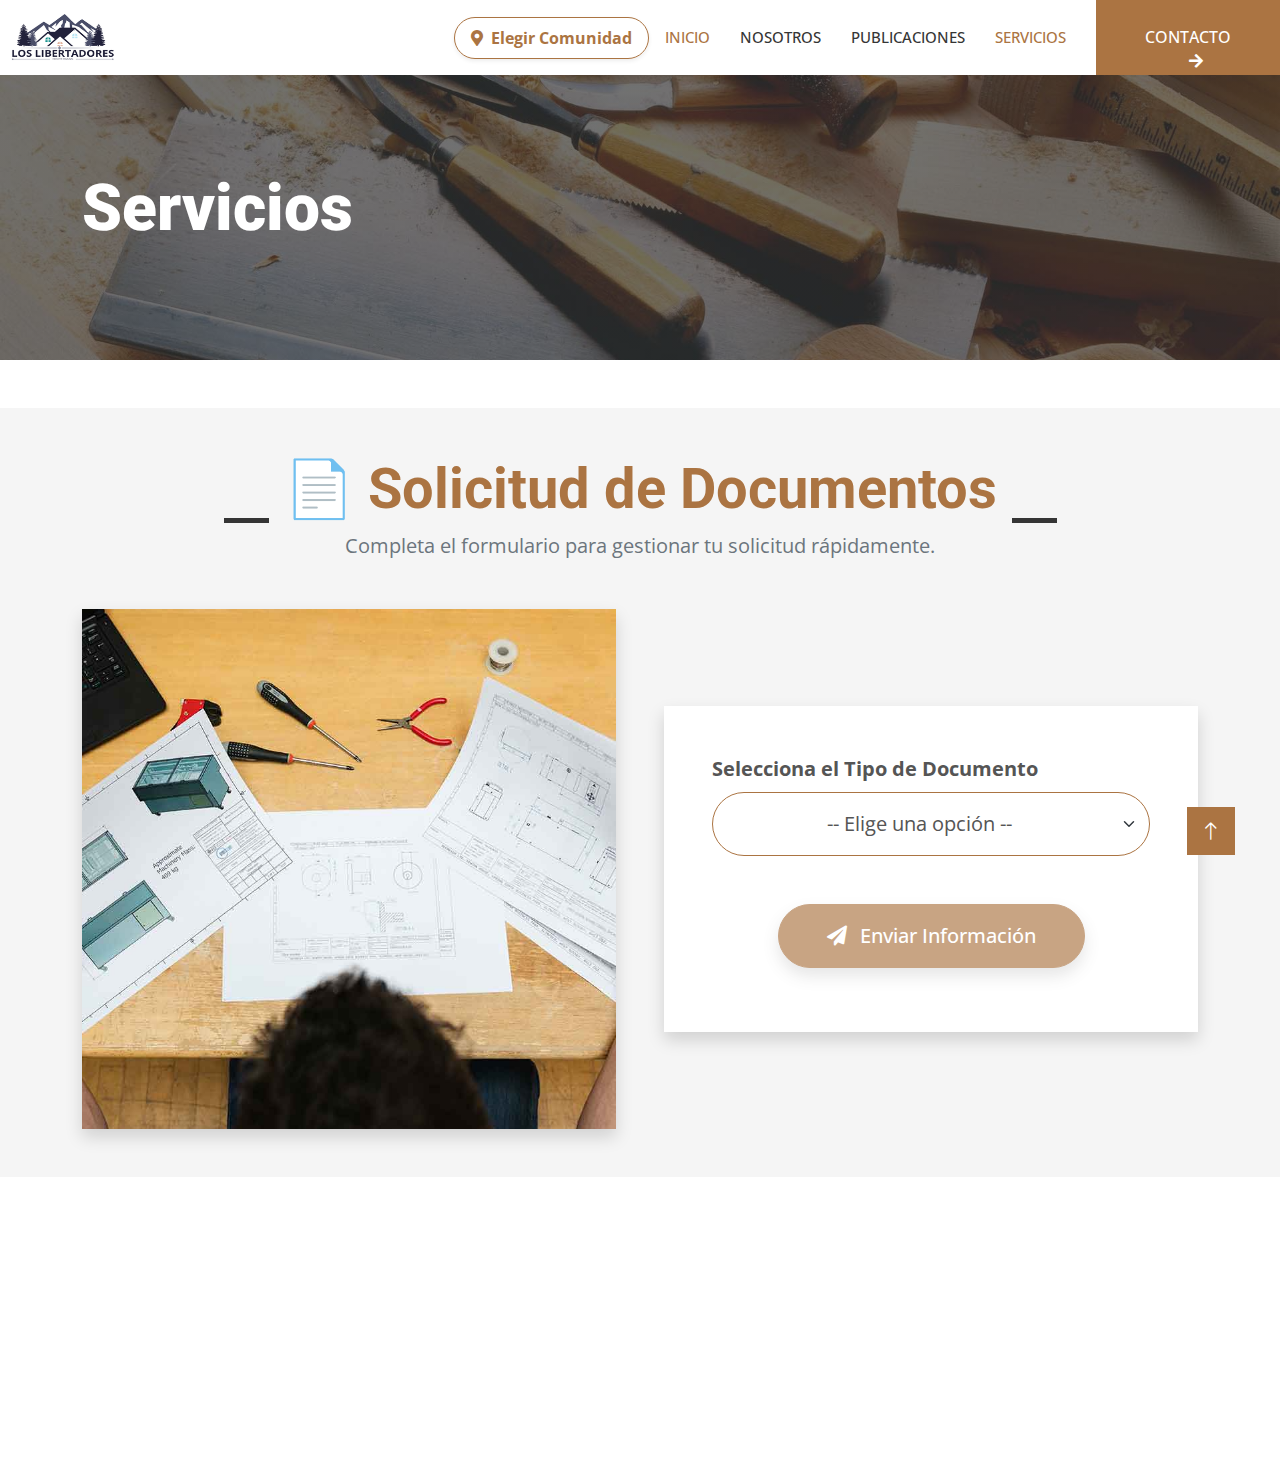
<file: services.html>
﻿<!DOCTYPE html>
<html lang="en">

<head>
    <meta charset="utf-8">
    <title>Servicios | Los Libertadores</title>
    <meta content="width=device-width, initial-scale=1.0" name="viewport">
    <meta content="" name="keywords">
    <meta content="" name="description">

    <!-- Favicon -->
    <link rel="icon" href="img/favicon.png" type="image/png">

    <!-- Google Web Fonts -->
    <link rel="preconnect" href="https://fonts.googleapis.com">
    <link rel="preconnect" href="https://fonts.gstatic.com" crossorigin>
    <link
        href="https://fonts.googleapis.com/css2?family=Open+Sans:wght@400;500&family=Roboto:wght@500;700;900&display=swap"
        rel="stylesheet">

    <!-- Icon Font Stylesheet -->
    <link href="https://cdnjs.cloudflare.com/ajax/libs/font-awesome/5.10.0/css/all.min.css" rel="stylesheet">
    <link href="https://cdn.jsdelivr.net/npm/bootstrap-icons@1.4.1/font/bootstrap-icons.css" rel="stylesheet">

    <!-- Libraries Stylesheet -->
    <link href="lib/animate/animate.min.css" rel="stylesheet">
    <link href="lib/owlcarousel/assets/owl.carousel.min.css" rel="stylesheet">
    <link href="lib/lightbox/css/lightbox.min.css" rel="stylesheet">

    <!-- Customized Bootstrap Stylesheet -->
    <link href="css/bootstrap.min.css" rel="stylesheet">

    <!-- Template Stylesheet -->
    <link href="css/style.css" rel="stylesheet">
    <style>
        /* Fondo del modal más opaco */
        .modal-backdrop.show {
            opacity: 0.9 !important;
        }

        .modal-header {
            background-color: #21213b;
            color: #fff;
        }

        .modal-header .modal-title {
            color: #fff;
        }
    </style>
</head>

<body>
        <!-- Modal de opciones -->
    <div class="modal fade" id="communityId" tabindex="-1" aria-labelledby="communityIdLabel" aria-hidden="true"
        data-bs-backdrop="static" data-bs-keyboard="false">
        <div class="modal-dialog modal-dialog-centered">
            <div class="modal-content rounded-4 shadow-lg border-0">
                <div class="modal-header border-0 p-4 pb-3 d-flex justify-content-center" style="background-color: var(--primary); border-radius: 1rem 1rem 0 0;">
                    <h5 class="modal-title fw-bold fs-4 text-white" id="communityIdLabel">
                        <i class="fa fa-map-marked-alt me-2"></i> ELIGE TU COMUNIDAD
                    </h5>
                </div>
                <div style="height: 5px; background: linear-gradient(to right, var(--primary), var(--secondary));"></div>
                <div class="modal-body p-4 pt-4 bg-light" style="border-radius: 0 0 1rem 1rem;">
                    <p class="text-muted text-center mb-4">Selecciona tu sector para ver informaci�n relevante y noticias espec�ficas.</p>
                    <div class="list-group gap-2 border-0" id="community-list-group">
                        <!-- Los botones de comunidad se generar�n din�micamente aqu� -->
                    </div>
                </div>
            </div>
        </div>
    </div>
    </div>
    <!-- Spinner Start -->
    <div id="spinner"
        class="show bg-white position-fixed translate-middle w-100 vh-100 top-50 start-50 d-flex align-items-center justify-content-center">
        <div class="spinner-grow text-primary" style="width: 3rem; height: 3rem;" role="status">
            <span class="sr-only">Cargando...</span>
        </div>
    </div>
    <!-- Spinner End -->


    <!-- Navbar Start -->
    <nav class="navbar navbar-expand-lg bg-white navbar-light sticky-top p-0">
        <div class="container-fluid d-flex align-items-center justify-content-between px-2">
            <!-- Logo -->
            <a href="index.html" class="navbar-brand d-flex align-items-center p-0 m-0">
                <img src="img/logo.png" alt="Logo Comunidad Barrio Libertador" style="height: 48px; width: 110px;" />
            </a>
            <!-- Botón comunidad -->
            <button id="mostrarComunidad" class="btn btn-outline-primary rounded-pill px-3 py-2 mx-2 d-flex align-items-center fw-bold shadow-sm" style="transition: all 0.3s;"><i class="fa fa-map-marker-alt text-primary me-2"></i><span id="comunidadElegida">Elegir Comunidad</span></button>
            <!-- Botón menú hamburguesa -->
            <button type="button" class="navbar-toggler ms-2" data-bs-toggle="collapse"
                data-bs-target="#navbarCollapse">
                <span class="navbar-toggler-icon"></span>
            </button>
        </div>
        <div class="collapse navbar-collapse" id="navbarCollapse">
            <div class="navbar-nav ms-auto p-4 p-lg-0">
                <a href="index.html" class="nav-item nav-link active">Inicio</a>
                <a href="team.html" class="nav-item nav-link">Nosotros</a>
                <a href="posts.html" class="nav-item nav-link">Publicaciones</a>
                <a href="services.html" class="nav-item nav-link active">Servicios</a>
                <a href="contact.html" class="nav-item nav-link d-lg-none">Contacto</a>
            </div>
            <a href="contact.html" class="btn btn-primary py-4 px-lg-5 d-none d-lg-block">CONTACTO<i
                    class="fa fa-arrow-right ms-3"></i></a>
        </div>
    </nav>
    <!-- Navbar End -->


    <!-- Page Header Start -->
    <div class="container-fluid page-header py-5 mb-5">
        <div class="container py-5">
            <h1 class="display-3 text-white mb-3 animated slideInDown">Servicios</h1>

        </div>
    </div>
    <!-- Page Header End -->

    <div id="documentContainer" class="container-xxl py-5 bg-light">
        <div class="container">
            <div class="section-title text-center mb-5">
                <h1 class="display-4 fw-bold text-primary">📄 Solicitud de Documentos</h1>
                <p class="text-muted fs-5">Completa el formulario para gestionar tu solicitud rápidamente.</p>
            </div>

            <div class="row g-5 align-items-center">

                <div class="col-lg-6 wow fadeInLeft" data-wow-delay="0.2s">
                    <div class="position-relative h-100 rounded-4 overflow-hidden shadow">
                        <img src="img/quote.jpg" alt="Imagen decorativa" class="img-fluid w-100"
                            style="object-fit: cover; border-radius: 0; max-height: 520px;">

                    </div>
                </div>


                <div class="col-lg-6 wow fadeInRight" data-wow-delay="0.3s">
                    <div class="bg-white rounded-4 shadow p-4 p-lg-5">
                        <form id="documentForm">

                            <div class="mb-4">
                                <label for="documentType" class="form-label fw-bold fs-5">Selecciona el Tipo de
                                    Documento</label>
                                <select id="documentType"
                                    class="form-select text-center py-3 fs-5 border-primary rounded-pill"
                                    onchange="handleDocumentSelection()" required>
                                    <option selected disabled>-- Elige una opción --</option>
                                    <option value="disincorporation">📤 Carta de Desincorporación</option>
                                    <option value="residence">🏠 Carta de Residencia</option>
                                </select>
                            </div>

                            <div id="dynamicFields" class="row g-4 mt-2"></div>

                            <div id="botoneraFormulario" class="row text-center mt-4">
                                <div class="col-12">
                                    <button id="sendInfoBtn"
                                        class="btn btn-primary btn-lg rounded-pill px-5 py-3 shadow" type="button"
                                        onclick="submitDocumentRequest()" disabled>
                                        <i class="fa fa-paper-plane me-2"></i> Enviar Información
                                    </button>
                                </div>

                                <div class="col-12 mt-3">
                                    <div id="toastContainer" style="position: relative;">
                                        <div id="errorToast"
                                            class="toast align-items-center text-white bg-danger border-0 shadow w-100 show d-none"
                                            role="alert" aria-live="assertive" aria-atomic="true">
                                            <div class="d-flex">
                                                <div class="toast-body" id="toastMessage">
                                                    <!-- Mensaje de error dinámico -->
                                                </div>
                                                <button type="button" class="btn-close btn-close-white me-2 m-auto"
                                                    onclick="closeErrorToast()"></button>
                                            </div>
                                        </div>
                                    </div>
                                </div>


                                <div id="downloadBtnContainer" class="col-12 mt-3" style="display: none;">
                                    <button id="downloadBtn"
                                        class="btn btn-outline-success btn-lg rounded-pill px-5 py-3 shadow"
                                        type="button">
                                        <i class="fa fa-download me-2"></i> Descargar Documento
                                    </button>
                                </div>
                            </div>
                        </form>
                    </div>
                </div>

            </div>
        </div>
    </div>



    <!-- Quote End -->

            <!-- Footer Start -->
    <div class="container-fluid text-light footer mt-5 py-4 wow fadeIn" data-wow-delay="0.1s" style="background-color: #1a1a2e;">
        <div class="container">
            <div class="row g-4">
                <div class="col-lg-4 col-md-6">
                    <h5 class="text-light mb-3 fw-bold tracking-wider">DIRECCIÓN</h5>
                    <p class="mb-2 d-flex align-items-center"><i class="fa fa-map-marker-alt me-2 fs-6 footer-icon"></i><span class="small">Cargando...</span></p>
                    <p class="mb-2 d-flex align-items-center"><i class="fa fa-phone-alt me-2 fs-6 footer-icon"></i><span class="small">Cargando...</span></p>
                    <p class="mb-0 d-flex align-items-center"><i class="fa fa-envelope me-2 fs-6 footer-icon"></i><span class="small">Cargando...</span></p>
                </div>
                <div class="col-lg-4 col-md-6">
                    <h5 class="text-light mb-3 fw-bold tracking-wider">PUBLICACIONES</h5>
                    <div class="d-flex flex-column gap-1 small" id="footer-posts-container">
                        <!-- Posts load here -->
                    </div>
                </div>
                <div class="col-lg-4 col-md-6">
                    <h5 class="text-light mb-3 fw-bold tracking-wider">ENLACES RÁPIDOS</h5>
                    <div class="d-flex flex-wrap gap-3 small">
                        <a class="text-light text-decoration-none custom-link-hover" href="index.html">Inicio</a>
                        <a class="text-light text-decoration-none custom-link-hover" href="services.html">Servicios</a>
                        <a class="text-light text-decoration-none custom-link-hover" href="posts.html">Publicaciones</a>
                        <a class="text-light text-decoration-none custom-link-hover" href="team.html">Nosotros</a>
                        <a class="text-light text-decoration-none custom-link-hover" href="contact.html">Contacto</a>
                    </div>
                </div>
            </div>
            
            <hr class="border-secondary my-4">
            
            <div class="row">
                <div class="col-12 text-center text-white-50 small">
                    <span>© 2025</span>
                    <a class="fw-bold text-light text-decoration-none mx-1 custom-link-hover" href="#">Circuito Comunal Los Libertadores</a>
                    <span class="tracking-wider">• Todos los derechos reservados.</span>
                </div>
            </div>
        </div>
    </div>
    <!-- Footer End -->


    <!-- Back to Top -->
    <a href="#" class="btn btn-lg btn-primary btn-lg-square rounded-0 back-to-top"><i class="bi bi-arrow-up"></i></a>


    <!-- JavaScript Libraries -->
    <script src="https://code.jquery.com/jquery-3.4.1.min.js"></script>
    <script src="https://cdn.jsdelivr.net/npm/bootstrap@5.0.0/dist/js/bootstrap.bundle.min.js"></script>
    <script src="lib/wow/wow.min.js"></script>
    <script src="lib/easing/easing.min.js"></script>
    <script src="lib/waypoints/waypoints.min.js"></script>
    <script src="lib/counterup/counterup.min.js"></script>
    <script src="lib/owlcarousel/owl.carousel.min.js"></script>
    <script src="lib/isotope/isotope.pkgd.min.js"></script>
    <script src="lib/lightbox/js/lightbox.min.js"></script>

    <!-- Template Javascript -->
    <script src="js/config.js"></script>
    <script src="js/main.js"></script>
    <script src="js/shared.js"></script>
    <script src="js/service.js"></script>
</body>

</html>
</file>
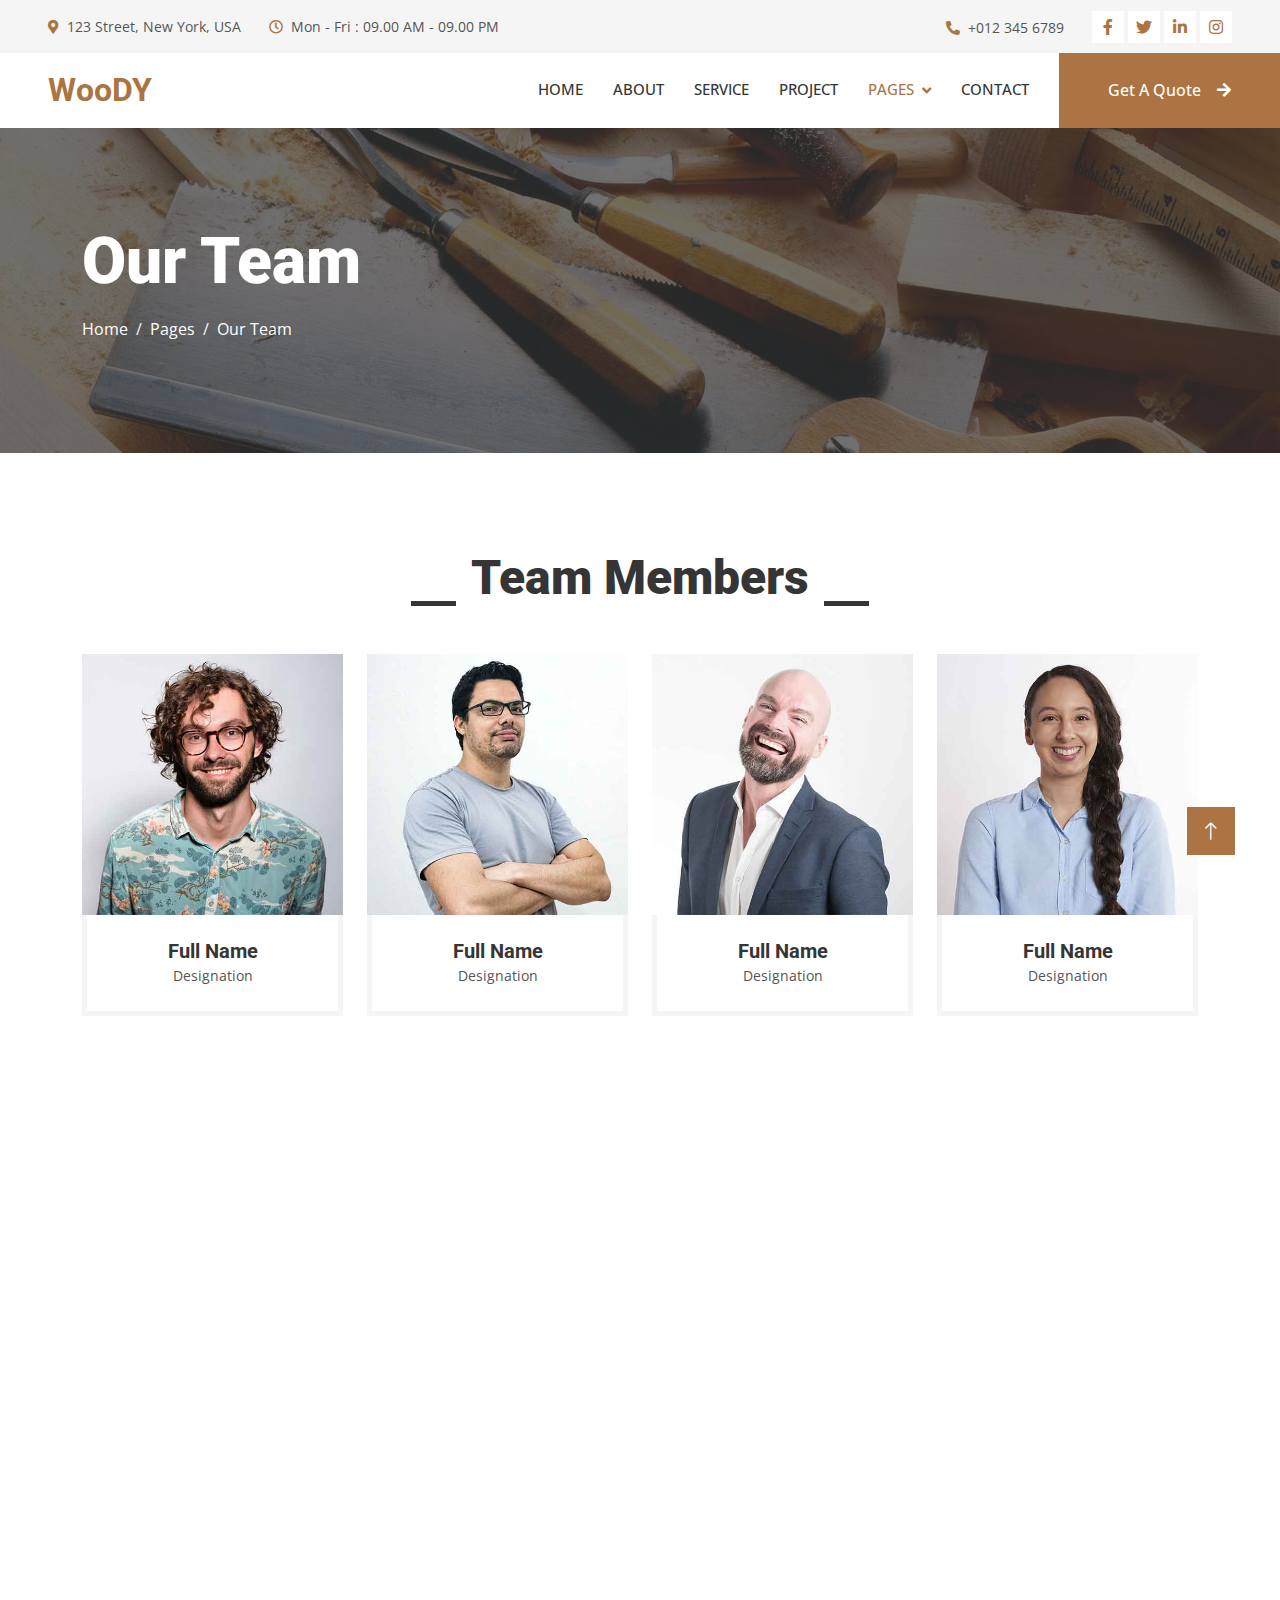
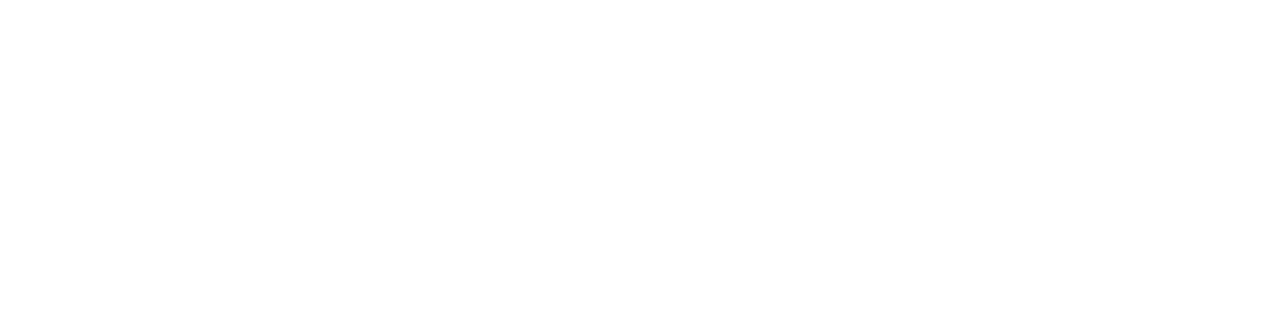
<file: team.html>
<!DOCTYPE html>
<html lang="en">

<head>
    <meta charset="utf-8">
    <title>Woody - Carpenter Website Template</title>
    <meta content="width=device-width, initial-scale=1.0" name="viewport">
    <meta content="" name="keywords">
    <meta content="" name="description">

    <!-- Favicon -->
    <link href="img/favicon.ico" rel="icon">

    <!-- Google Web Fonts -->
    <link rel="preconnect" href="https://fonts.googleapis.com">
    <link rel="preconnect" href="https://fonts.gstatic.com" crossorigin>
    <link href="https://fonts.googleapis.com/css2?family=Open+Sans:wght@400;500&family=Roboto:wght@500;700;900&display=swap" rel="stylesheet"> 

    <!-- Icon Font Stylesheet -->
    <link href="https://cdnjs.cloudflare.com/ajax/libs/font-awesome/5.10.0/css/all.min.css" rel="stylesheet">
    <link href="https://cdn.jsdelivr.net/npm/bootstrap-icons@1.4.1/font/bootstrap-icons.css" rel="stylesheet">

    <!-- Libraries Stylesheet -->
    <link href="lib/animate/animate.min.css" rel="stylesheet">
    <link href="lib/owlcarousel/assets/owl.carousel.min.css" rel="stylesheet">
    <link href="lib/lightbox/css/lightbox.min.css" rel="stylesheet">

    <!-- Customized Bootstrap Stylesheet -->
    <link href="css/bootstrap.min.css" rel="stylesheet">

    <!-- Template Stylesheet -->
    <link href="css/style.css" rel="stylesheet">
</head>

<body>
    <!-- Spinner Start -->
    <div id="spinner" class="show bg-white position-fixed translate-middle w-100 vh-100 top-50 start-50 d-flex align-items-center justify-content-center">
        <div class="spinner-grow text-primary" style="width: 3rem; height: 3rem;" role="status">
            <span class="sr-only">Loading...</span>
        </div>
    </div>
    <!-- Spinner End -->


    <!-- Topbar Start -->
    <div class="container-fluid bg-light p-0">
        <div class="row gx-0 d-none d-lg-flex">
            <div class="col-lg-7 px-5 text-start">
                <div class="h-100 d-inline-flex align-items-center py-3 me-4">
                    <small class="fa fa-map-marker-alt text-primary me-2"></small>
                    <small>123 Street, New York, USA</small>
                </div>
                <div class="h-100 d-inline-flex align-items-center py-3">
                    <small class="far fa-clock text-primary me-2"></small>
                    <small>Mon - Fri : 09.00 AM - 09.00 PM</small>
                </div>
            </div>
            <div class="col-lg-5 px-5 text-end">
                <div class="h-100 d-inline-flex align-items-center py-3 me-4">
                    <small class="fa fa-phone-alt text-primary me-2"></small>
                    <small>+012 345 6789</small>
                </div>
                <div class="h-100 d-inline-flex align-items-center">
                    <a class="btn btn-sm-square bg-white text-primary me-1" href=""><i class="fab fa-facebook-f"></i></a>
                    <a class="btn btn-sm-square bg-white text-primary me-1" href=""><i class="fab fa-twitter"></i></a>
                    <a class="btn btn-sm-square bg-white text-primary me-1" href=""><i class="fab fa-linkedin-in"></i></a>
                    <a class="btn btn-sm-square bg-white text-primary me-0" href=""><i class="fab fa-instagram"></i></a>
                </div>
            </div>
        </div>
    </div>
    <!-- Topbar End -->


    <!-- Navbar Start -->
    <nav class="navbar navbar-expand-lg bg-white navbar-light sticky-top p-0">
        <a href="index.html" class="navbar-brand d-flex align-items-center px-4 px-lg-5">
            <h2 class="m-0 text-primary">WooDY</h2>
        </a>
        <button type="button" class="navbar-toggler me-4" data-bs-toggle="collapse" data-bs-target="#navbarCollapse">
            <span class="navbar-toggler-icon"></span>
        </button>
        <div class="collapse navbar-collapse" id="navbarCollapse">
            <div class="navbar-nav ms-auto p-4 p-lg-0">
                <a href="index.html" class="nav-item nav-link">Home</a>
                <a href="about.html" class="nav-item nav-link">About</a>
                <a href="service.html" class="nav-item nav-link">Service</a>
                <a href="project.html" class="nav-item nav-link">Project</a>
                <div class="nav-item dropdown">
                    <a href="#" class="nav-link dropdown-toggle active" data-bs-toggle="dropdown">Pages</a>
                    <div class="dropdown-menu fade-up m-0">
                        <a href="feature.html" class="dropdown-item">Feature</a>
                        <a href="quote.html" class="dropdown-item">Free Quote</a>
                        <a href="team.html" class="dropdown-item active">Our Team</a>
                        <a href="testimonial.html" class="dropdown-item">Testimonial</a>
                        <a href="404.html" class="dropdown-item">404 Page</a>
                    </div>
                </div>
                <a href="contact.html" class="nav-item nav-link">Contact</a>
            </div>
            <a href="" class="btn btn-primary py-4 px-lg-5 d-none d-lg-block">Get A Quote<i class="fa fa-arrow-right ms-3"></i></a>
        </div>
    </nav>
    <!-- Navbar End -->


    <!-- Page Header Start -->
    <div class="container-fluid page-header py-5 mb-5">
        <div class="container py-5">
            <h1 class="display-3 text-white mb-3 animated slideInDown">Our Team</h1>
            <nav aria-label="breadcrumb animated slideInDown">
                <ol class="breadcrumb">
                    <li class="breadcrumb-item"><a class="text-white" href="#">Home</a></li>
                    <li class="breadcrumb-item"><a class="text-white" href="#">Pages</a></li>
                    <li class="breadcrumb-item text-white active" aria-current="page">Our Team</li>
                </ol>
            </nav>
        </div>
    </div>
    <!-- Page Header End -->


    <!-- Team Start -->
    <div class="container-xxl py-5">
        <div class="container">
            <div class="section-title text-center">
                <h1 class="display-5 mb-5">Team Members</h1>
            </div>
            <div class="row g-4">
                <div class="col-lg-3 col-md-6 wow fadeInUp" data-wow-delay="0.1s">
                    <div class="team-item">
                        <div class="overflow-hidden position-relative">
                            <img class="img-fluid" src="img/team-1.jpg" alt="">
                            <div class="team-social">
                                <a class="btn btn-square" href=""><i class="fab fa-facebook-f"></i></a>
                                <a class="btn btn-square" href=""><i class="fab fa-twitter"></i></a>
                                <a class="btn btn-square" href=""><i class="fab fa-instagram"></i></a>
                            </div>
                        </div>
                        <div class="text-center border border-5 border-light border-top-0 p-4">
                            <h5 class="mb-0">Full Name</h5>
                            <small>Designation</small>
                        </div>
                    </div>
                </div>
                <div class="col-lg-3 col-md-6 wow fadeInUp" data-wow-delay="0.3s">
                    <div class="team-item">
                        <div class="overflow-hidden position-relative">
                            <img class="img-fluid" src="img/team-2.jpg" alt="">
                            <div class="team-social">
                                <a class="btn btn-square" href=""><i class="fab fa-facebook-f"></i></a>
                                <a class="btn btn-square" href=""><i class="fab fa-twitter"></i></a>
                                <a class="btn btn-square" href=""><i class="fab fa-instagram"></i></a>
                            </div>
                        </div>
                        <div class="text-center border border-5 border-light border-top-0 p-4">
                            <h5 class="mb-0">Full Name</h5>
                            <small>Designation</small>
                        </div>
                    </div>
                </div>
                <div class="col-lg-3 col-md-6 wow fadeInUp" data-wow-delay="0.5s">
                    <div class="team-item">
                        <div class="overflow-hidden position-relative">
                            <img class="img-fluid" src="img/team-3.jpg" alt="">
                            <div class="team-social">
                                <a class="btn btn-square" href=""><i class="fab fa-facebook-f"></i></a>
                                <a class="btn btn-square" href=""><i class="fab fa-twitter"></i></a>
                                <a class="btn btn-square" href=""><i class="fab fa-instagram"></i></a>
                            </div>
                        </div>
                        <div class="text-center border border-5 border-light border-top-0 p-4">
                            <h5 class="mb-0">Full Name</h5>
                            <small>Designation</small>
                        </div>
                    </div>
                </div>
                <div class="col-lg-3 col-md-6 wow fadeInUp" data-wow-delay="0.7s">
                    <div class="team-item">
                        <div class="overflow-hidden position-relative">
                            <img class="img-fluid" src="img/team-4.jpg" alt="">
                            <div class="team-social">
                                <a class="btn btn-square" href=""><i class="fab fa-facebook-f"></i></a>
                                <a class="btn btn-square" href=""><i class="fab fa-twitter"></i></a>
                                <a class="btn btn-square" href=""><i class="fab fa-instagram"></i></a>
                            </div>
                        </div>
                        <div class="text-center border border-5 border-light border-top-0 p-4">
                            <h5 class="mb-0">Full Name</h5>
                            <small>Designation</small>
                        </div>
                    </div>
                </div>
                <div class="col-lg-3 col-md-6 wow fadeInUp" data-wow-delay="0.1s">
                    <div class="team-item">
                        <div class="overflow-hidden position-relative">
                            <img class="img-fluid" src="img/team-2.jpg" alt="">
                            <div class="team-social">
                                <a class="btn btn-square" href=""><i class="fab fa-facebook-f"></i></a>
                                <a class="btn btn-square" href=""><i class="fab fa-twitter"></i></a>
                                <a class="btn btn-square" href=""><i class="fab fa-instagram"></i></a>
                            </div>
                        </div>
                        <div class="text-center border border-5 border-light border-top-0 p-4">
                            <h5 class="mb-0">Full Name</h5>
                            <small>Designation</small>
                        </div>
                    </div>
                </div>
                <div class="col-lg-3 col-md-6 wow fadeInUp" data-wow-delay="0.3s">
                    <div class="team-item">
                        <div class="overflow-hidden position-relative">
                            <img class="img-fluid" src="img/team-3.jpg" alt="">
                            <div class="team-social">
                                <a class="btn btn-square" href=""><i class="fab fa-facebook-f"></i></a>
                                <a class="btn btn-square" href=""><i class="fab fa-twitter"></i></a>
                                <a class="btn btn-square" href=""><i class="fab fa-instagram"></i></a>
                            </div>
                        </div>
                        <div class="text-center border border-5 border-light border-top-0 p-4">
                            <h5 class="mb-0">Full Name</h5>
                            <small>Designation</small>
                        </div>
                    </div>
                </div>
                <div class="col-lg-3 col-md-6 wow fadeInUp" data-wow-delay="0.5s">
                    <div class="team-item">
                        <div class="overflow-hidden position-relative">
                            <img class="img-fluid" src="img/team-4.jpg" alt="">
                            <div class="team-social">
                                <a class="btn btn-square" href=""><i class="fab fa-facebook-f"></i></a>
                                <a class="btn btn-square" href=""><i class="fab fa-twitter"></i></a>
                                <a class="btn btn-square" href=""><i class="fab fa-instagram"></i></a>
                            </div>
                        </div>
                        <div class="text-center border border-5 border-light border-top-0 p-4">
                            <h5 class="mb-0">Full Name</h5>
                            <small>Designation</small>
                        </div>
                    </div>
                </div>
                <div class="col-lg-3 col-md-6 wow fadeInUp" data-wow-delay="0.7s">
                    <div class="team-item">
                        <div class="overflow-hidden position-relative">
                            <img class="img-fluid" src="img/team-1.jpg" alt="">
                            <div class="team-social">
                                <a class="btn btn-square" href=""><i class="fab fa-facebook-f"></i></a>
                                <a class="btn btn-square" href=""><i class="fab fa-twitter"></i></a>
                                <a class="btn btn-square" href=""><i class="fab fa-instagram"></i></a>
                            </div>
                        </div>
                        <div class="text-center border border-5 border-light border-top-0 p-4">
                            <h5 class="mb-0">Full Name</h5>
                            <small>Designation</small>
                        </div>
                    </div>
                </div>
            </div>
        </div>
    </div>
    <!-- Team End -->
        

    <!-- Footer Start -->
    <div class="container-fluid bg-dark text-light footer mt-5 pt-5 wow fadeIn" data-wow-delay="0.1s">
        <div class="container py-5">
            <div class="row g-5">
                <div class="col-lg-3 col-md-6">
                    <h4 class="text-light mb-4">Address</h4>
                    <p class="mb-2"><i class="fa fa-map-marker-alt me-3"></i>123 Street, New York, USA</p>
                    <p class="mb-2"><i class="fa fa-phone-alt me-3"></i>+012 345 67890</p>
                    <p class="mb-2"><i class="fa fa-envelope me-3"></i>info@example.com</p>
                    <div class="d-flex pt-2">
                        <a class="btn btn-outline-light btn-social" href=""><i class="fab fa-twitter"></i></a>
                        <a class="btn btn-outline-light btn-social" href=""><i class="fab fa-facebook-f"></i></a>
                        <a class="btn btn-outline-light btn-social" href=""><i class="fab fa-youtube"></i></a>
                        <a class="btn btn-outline-light btn-social" href=""><i class="fab fa-linkedin-in"></i></a>
                    </div>
                </div>
                <div class="col-lg-3 col-md-6">
                    <h4 class="text-light mb-4">Services</h4>
                    <a class="btn btn-link" href="">General Carpentry</a>
                    <a class="btn btn-link" href="">Furniture Remodeling</a>
                    <a class="btn btn-link" href="">Wooden Floor</a>
                    <a class="btn btn-link" href="">Wooden Furniture</a>
                    <a class="btn btn-link" href="">Custom Carpentry</a>
                </div>
                <div class="col-lg-3 col-md-6">
                    <h4 class="text-light mb-4">Quick Links</h4>
                    <a class="btn btn-link" href="">About Us</a>
                    <a class="btn btn-link" href="">Contact Us</a>
                    <a class="btn btn-link" href="">Our Services</a>
                    <a class="btn btn-link" href="">Terms & Condition</a>
                    <a class="btn btn-link" href="">Support</a>
                </div>
                <div class="col-lg-3 col-md-6">
                    <h4 class="text-light mb-4">Newsletter</h4>
                    <p>Dolor amet sit justo amet elitr clita ipsum elitr est.</p>
                    <div class="position-relative mx-auto" style="max-width: 400px;">
                        <input class="form-control border-0 w-100 py-3 ps-4 pe-5" type="text" placeholder="Your email">
                        <button type="button" class="btn btn-primary py-2 position-absolute top-0 end-0 mt-2 me-2">SignUp</button>
                    </div>
                </div>
            </div>
        </div>
        <div class="container">
            <div class="copyright">
                <div class="row">
                    <div class="col-md-6 text-center text-md-start mb-3 mb-md-0">
                        &copy; <a class="border-bottom" href="#">Your Site Name</a>, All Right Reserved.
                    </div>
                    <div class="col-md-6 text-center text-md-end">
                        <!--/*** This template is free as long as you keep the footer author’s credit link/attribution link/backlink. If you'd like to use the template without the footer author’s credit link/attribution link/backlink, you can purchase the Credit Removal License from "https://htmlcodex.com/credit-removal". Thank you for your support. ***/-->
                        Designed By <a class="border-bottom" href="https://htmlcodex.com">HTML Codex</a>
                    </div>
                </div>
            </div>
        </div>
    </div>
    <!-- Footer End -->


    <!-- Back to Top -->
    <a href="#" class="btn btn-lg btn-primary btn-lg-square rounded-0 back-to-top"><i class="bi bi-arrow-up"></i></a>


    <!-- JavaScript Libraries -->
    <script src="https://code.jquery.com/jquery-3.4.1.min.js"></script>
    <script src="https://cdn.jsdelivr.net/npm/bootstrap@5.0.0/dist/js/bootstrap.bundle.min.js"></script>
    <script src="lib/wow/wow.min.js"></script>
    <script src="lib/easing/easing.min.js"></script>
    <script src="lib/waypoints/waypoints.min.js"></script>
    <script src="lib/counterup/counterup.min.js"></script>
    <script src="lib/owlcarousel/owl.carousel.min.js"></script>
    <script src="lib/isotope/isotope.pkgd.min.js"></script>
    <script src="lib/lightbox/js/lightbox.min.js"></script>

    <!-- Template Javascript -->
    <script src="js/main.js"></script>
</body>

</html>
</file>
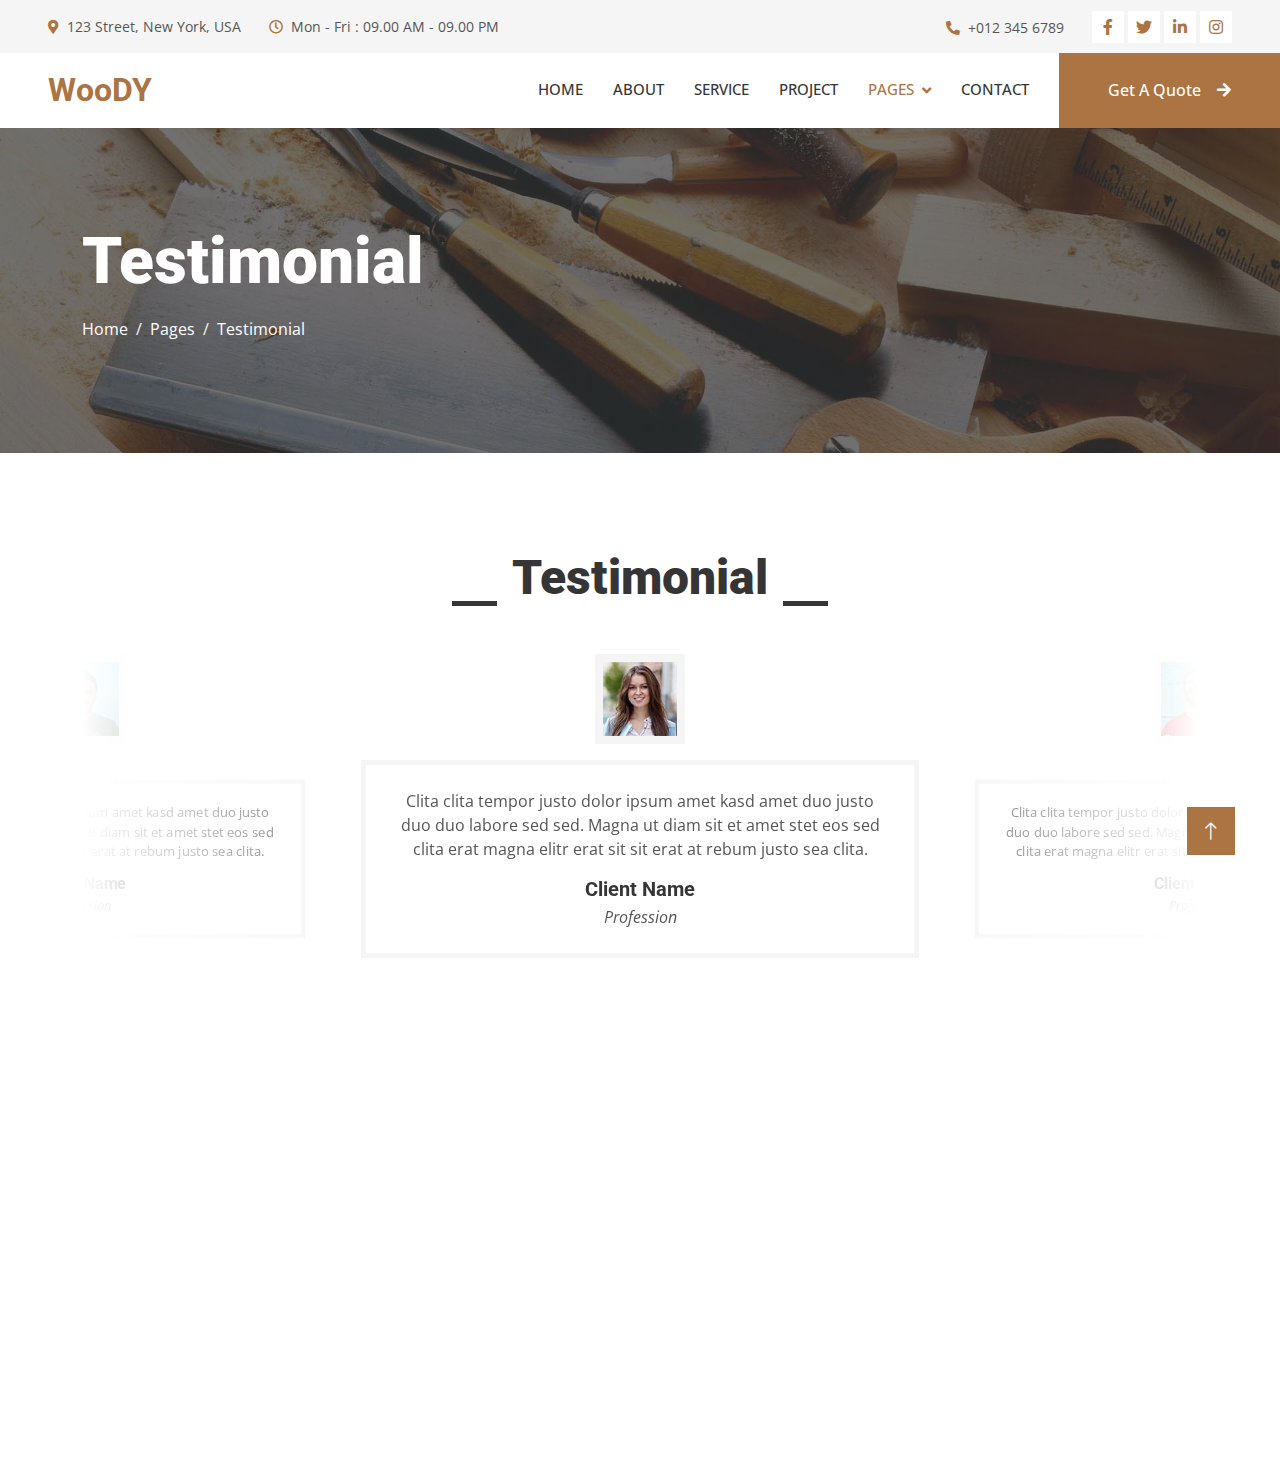
<file: testimonial.html>
<!DOCTYPE html>
<html lang="en">

<head>
    <meta charset="utf-8">
    <title>Woody - Carpenter Website Template</title>
    <meta content="width=device-width, initial-scale=1.0" name="viewport">
    <meta content="" name="keywords">
    <meta content="" name="description">

    <!-- Favicon -->
    <link href="img/favicon.ico" rel="icon">

    <!-- Google Web Fonts -->
    <link rel="preconnect" href="https://fonts.googleapis.com">
    <link rel="preconnect" href="https://fonts.gstatic.com" crossorigin>
    <link href="https://fonts.googleapis.com/css2?family=Open+Sans:wght@400;500&family=Roboto:wght@500;700;900&display=swap" rel="stylesheet"> 

    <!-- Icon Font Stylesheet -->
    <link href="https://cdnjs.cloudflare.com/ajax/libs/font-awesome/5.10.0/css/all.min.css" rel="stylesheet">
    <link href="https://cdn.jsdelivr.net/npm/bootstrap-icons@1.4.1/font/bootstrap-icons.css" rel="stylesheet">

    <!-- Libraries Stylesheet -->
    <link href="lib/animate/animate.min.css" rel="stylesheet">
    <link href="lib/owlcarousel/assets/owl.carousel.min.css" rel="stylesheet">
    <link href="lib/lightbox/css/lightbox.min.css" rel="stylesheet">

    <!-- Customized Bootstrap Stylesheet -->
    <link href="css/bootstrap.min.css" rel="stylesheet">

    <!-- Template Stylesheet -->
    <link href="css/style.css" rel="stylesheet">
</head>

<body>
    <!-- Spinner Start -->
    <div id="spinner" class="show bg-white position-fixed translate-middle w-100 vh-100 top-50 start-50 d-flex align-items-center justify-content-center">
        <div class="spinner-grow text-primary" style="width: 3rem; height: 3rem;" role="status">
            <span class="sr-only">Loading...</span>
        </div>
    </div>
    <!-- Spinner End -->


    <!-- Topbar Start -->
    <div class="container-fluid bg-light p-0">
        <div class="row gx-0 d-none d-lg-flex">
            <div class="col-lg-7 px-5 text-start">
                <div class="h-100 d-inline-flex align-items-center py-3 me-4">
                    <small class="fa fa-map-marker-alt text-primary me-2"></small>
                    <small>123 Street, New York, USA</small>
                </div>
                <div class="h-100 d-inline-flex align-items-center py-3">
                    <small class="far fa-clock text-primary me-2"></small>
                    <small>Mon - Fri : 09.00 AM - 09.00 PM</small>
                </div>
            </div>
            <div class="col-lg-5 px-5 text-end">
                <div class="h-100 d-inline-flex align-items-center py-3 me-4">
                    <small class="fa fa-phone-alt text-primary me-2"></small>
                    <small>+012 345 6789</small>
                </div>
                <div class="h-100 d-inline-flex align-items-center">
                    <a class="btn btn-sm-square bg-white text-primary me-1" href=""><i class="fab fa-facebook-f"></i></a>
                    <a class="btn btn-sm-square bg-white text-primary me-1" href=""><i class="fab fa-twitter"></i></a>
                    <a class="btn btn-sm-square bg-white text-primary me-1" href=""><i class="fab fa-linkedin-in"></i></a>
                    <a class="btn btn-sm-square bg-white text-primary me-0" href=""><i class="fab fa-instagram"></i></a>
                </div>
            </div>
        </div>
    </div>
    <!-- Topbar End -->


    <!-- Navbar Start -->
    <nav class="navbar navbar-expand-lg bg-white navbar-light sticky-top p-0">
        <a href="index.html" class="navbar-brand d-flex align-items-center px-4 px-lg-5">
            <h2 class="m-0 text-primary">WooDY</h2>
        </a>
        <button type="button" class="navbar-toggler me-4" data-bs-toggle="collapse" data-bs-target="#navbarCollapse">
            <span class="navbar-toggler-icon"></span>
        </button>
        <div class="collapse navbar-collapse" id="navbarCollapse">
            <div class="navbar-nav ms-auto p-4 p-lg-0">
                <a href="index.html" class="nav-item nav-link">Home</a>
                <a href="about.html" class="nav-item nav-link">About</a>
                <a href="service.html" class="nav-item nav-link">Service</a>
                <a href="project.html" class="nav-item nav-link">Project</a>
                <div class="nav-item dropdown">
                    <a href="#" class="nav-link dropdown-toggle active" data-bs-toggle="dropdown">Pages</a>
                    <div class="dropdown-menu fade-up m-0">
                        <a href="feature.html" class="dropdown-item">Feature</a>
                        <a href="quote.html" class="dropdown-item">Free Quote</a>
                        <a href="team.html" class="dropdown-item">Our Team</a>
                        <a href="testimonial.html" class="dropdown-item active">Testimonial</a>
                        <a href="404.html" class="dropdown-item">404 Page</a>
                    </div>
                </div>
                <a href="contact.html" class="nav-item nav-link">Contact</a>
            </div>
            <a href="" class="btn btn-primary py-4 px-lg-5 d-none d-lg-block">Get A Quote<i class="fa fa-arrow-right ms-3"></i></a>
        </div>
    </nav>
    <!-- Navbar End -->


    <!-- Page Header Start -->
    <div class="container-fluid page-header py-5 mb-5">
        <div class="container py-5">
            <h1 class="display-3 text-white mb-3 animated slideInDown">Testimonial</h1>
            <nav aria-label="breadcrumb animated slideInDown">
                <ol class="breadcrumb">
                    <li class="breadcrumb-item"><a class="text-white" href="#">Home</a></li>
                    <li class="breadcrumb-item"><a class="text-white" href="#">Pages</a></li>
                    <li class="breadcrumb-item text-white active" aria-current="page">Testimonial</li>
                </ol>
            </nav>
        </div>
    </div>
    <!-- Page Header End -->


    <!-- Testimonial Start -->
    <div class="container-xxl py-5 wow fadeInUp" data-wow-delay="0.1s">
        <div class="container">
            <div class="section-title text-center">
                <h1 class="display-5 mb-5">Testimonial</h1>
            </div>
            <div class="owl-carousel testimonial-carousel">
                <div class="testimonial-item text-center">
                    <img class="img-fluid bg-light p-2 mx-auto mb-3" src="img/testimonial-1.jpg" style="width: 90px; height: 90px;">
                    <div class="testimonial-text text-center p-4">
                        <p>Clita clita tempor justo dolor ipsum amet kasd amet duo justo duo duo labore sed sed. Magna ut diam sit et amet stet eos sed clita erat magna elitr erat sit sit erat at rebum justo sea clita.</p>
                        <h5 class="mb-1">Client Name</h5>
                        <span class="fst-italic">Profession</span>
                    </div>
                </div>
                <div class="testimonial-item text-center">
                    <img class="img-fluid bg-light p-2 mx-auto mb-3" src="img/testimonial-2.jpg" style="width: 90px; height: 90px;">
                    <div class="testimonial-text text-center p-4">
                        <p>Clita clita tempor justo dolor ipsum amet kasd amet duo justo duo duo labore sed sed. Magna ut diam sit et amet stet eos sed clita erat magna elitr erat sit sit erat at rebum justo sea clita.</p>
                        <h5 class="mb-1">Client Name</h5>
                        <span class="fst-italic">Profession</span>
                    </div>
                </div>
                <div class="testimonial-item text-center">
                    <img class="img-fluid bg-light p-2 mx-auto mb-3" src="img/testimonial-3.jpg" style="width: 90px; height: 90px;">
                    <div class="testimonial-text text-center p-4">
                        <p>Clita clita tempor justo dolor ipsum amet kasd amet duo justo duo duo labore sed sed. Magna ut diam sit et amet stet eos sed clita erat magna elitr erat sit sit erat at rebum justo sea clita.</p>
                        <h5 class="mb-1">Client Name</h5>
                        <span class="fst-italic">Profession</span>
                    </div>
                </div>
            </div>
        </div>
    </div>
    <!-- Testimonial End -->
        

    <!-- Footer Start -->
    <div class="container-fluid bg-dark text-light footer mt-5 pt-5 wow fadeIn" data-wow-delay="0.1s">
        <div class="container py-5">
            <div class="row g-5">
                <div class="col-lg-3 col-md-6">
                    <h4 class="text-light mb-4">Address</h4>
                    <p class="mb-2"><i class="fa fa-map-marker-alt me-3"></i>123 Street, New York, USA</p>
                    <p class="mb-2"><i class="fa fa-phone-alt me-3"></i>+012 345 67890</p>
                    <p class="mb-2"><i class="fa fa-envelope me-3"></i>info@example.com</p>
                    <div class="d-flex pt-2">
                        <a class="btn btn-outline-light btn-social" href=""><i class="fab fa-twitter"></i></a>
                        <a class="btn btn-outline-light btn-social" href=""><i class="fab fa-facebook-f"></i></a>
                        <a class="btn btn-outline-light btn-social" href=""><i class="fab fa-youtube"></i></a>
                        <a class="btn btn-outline-light btn-social" href=""><i class="fab fa-linkedin-in"></i></a>
                    </div>
                </div>
                <div class="col-lg-3 col-md-6">
                    <h4 class="text-light mb-4">Services</h4>
                    <a class="btn btn-link" href="">General Carpentry</a>
                    <a class="btn btn-link" href="">Furniture Remodeling</a>
                    <a class="btn btn-link" href="">Wooden Floor</a>
                    <a class="btn btn-link" href="">Wooden Furniture</a>
                    <a class="btn btn-link" href="">Custom Carpentry</a>
                </div>
                <div class="col-lg-3 col-md-6">
                    <h4 class="text-light mb-4">Quick Links</h4>
                    <a class="btn btn-link" href="">About Us</a>
                    <a class="btn btn-link" href="">Contact Us</a>
                    <a class="btn btn-link" href="">Our Services</a>
                    <a class="btn btn-link" href="">Terms & Condition</a>
                    <a class="btn btn-link" href="">Support</a>
                </div>
                <div class="col-lg-3 col-md-6">
                    <h4 class="text-light mb-4">Newsletter</h4>
                    <p>Dolor amet sit justo amet elitr clita ipsum elitr est.</p>
                    <div class="position-relative mx-auto" style="max-width: 400px;">
                        <input class="form-control border-0 w-100 py-3 ps-4 pe-5" type="text" placeholder="Your email">
                        <button type="button" class="btn btn-primary py-2 position-absolute top-0 end-0 mt-2 me-2">SignUp</button>
                    </div>
                </div>
            </div>
        </div>
        <div class="container">
            <div class="copyright">
                <div class="row">
                    <div class="col-md-6 text-center text-md-start mb-3 mb-md-0">
                        &copy; <a class="border-bottom" href="#">Your Site Name</a>, All Right Reserved.
                    </div>
                    <div class="col-md-6 text-center text-md-end">
                        <!--/*** This template is free as long as you keep the footer author’s credit link/attribution link/backlink. If you'd like to use the template without the footer author’s credit link/attribution link/backlink, you can purchase the Credit Removal License from "https://htmlcodex.com/credit-removal". Thank you for your support. ***/-->
                        Designed By <a class="border-bottom" href="https://htmlcodex.com">HTML Codex</a>
                    </div>
                </div>
            </div>
        </div>
    </div>
    <!-- Footer End -->


    <!-- Back to Top -->
    <a href="#" class="btn btn-lg btn-primary btn-lg-square rounded-0 back-to-top"><i class="bi bi-arrow-up"></i></a>


    <!-- JavaScript Libraries -->
    <script src="https://code.jquery.com/jquery-3.4.1.min.js"></script>
    <script src="https://cdn.jsdelivr.net/npm/bootstrap@5.0.0/dist/js/bootstrap.bundle.min.js"></script>
    <script src="lib/wow/wow.min.js"></script>
    <script src="lib/easing/easing.min.js"></script>
    <script src="lib/waypoints/waypoints.min.js"></script>
    <script src="lib/counterup/counterup.min.js"></script>
    <script src="lib/owlcarousel/owl.carousel.min.js"></script>
    <script src="lib/isotope/isotope.pkgd.min.js"></script>
    <script src="lib/lightbox/js/lightbox.min.js"></script>

    <!-- Template Javascript -->
    <script src="js/main.js"></script>
</body>

</html>
</file>
<file: css/style.css>
/********** Template CSS **********/
:root {
    --primary: #AB7442;
    --light: #F5F5F5;
    --dark: #353535;
}

.fw-medium {
    font-weight: 500 !important;
}

.fw-bold {
    font-weight: 700 !important;
}

.fw-black {
    font-weight: 900 !important;
}

.back-to-top {
    position: fixed;
    display: none;
    right: 45px;
    bottom: 45px;
    z-index: 99;
}


/*** Spinner ***/
#spinner {
    opacity: 0;
    visibility: hidden;
    transition: opacity .5s ease-out, visibility 0s linear .5s;
    z-index: 99999;
}

#spinner.show {
    transition: opacity .5s ease-out, visibility 0s linear 0s;
    visibility: visible;
    opacity: 1;
}


/*** Button ***/
.btn {
    font-weight: 500;
    transition: .5s;
}

.btn.btn-primary,
.btn.btn-secondary {
    color: #FFFFFF;
}

.btn-square {
    width: 38px;
    height: 38px;
}

.btn-sm-square {
    width: 32px;
    height: 32px;
}

.btn-lg-square {
    width: 48px;
    height: 48px;
}

.btn-square,
.btn-sm-square,
.btn-lg-square {
    padding: 0;
    display: flex;
    align-items: center;
    justify-content: center;
    font-weight: normal;
}

/*** Navbar ***/
.navbar .dropdown-toggle::after {
    border: none;
    content: "\f107";
    font-family: "Font Awesome 5 Free";
    font-weight: 900;
    vertical-align: middle;
    margin-left: 8px;
}

.navbar-light .navbar-nav .nav-link {
    margin-right: 30px;
    padding: 25px 0;
    color: #FFFFFF;
    font-size: 15px;
    font-weight: 500;
    text-transform: uppercase;
    outline: none;
}

.navbar-light .navbar-nav .nav-link:hover,
.navbar-light .navbar-nav .nav-link.active {
    color: var(--primary);
}

@media (max-width: 991.98px) {
    .navbar-light .navbar-nav .nav-link  {
        margin-right: 0;
        padding: 10px 0;
    }

    .navbar-light .navbar-nav {
        border-top: 1px solid #EEEEEE;
    }
}

.navbar-light .navbar-brand,
.navbar-light a.btn {
    height: 75px;
}

.navbar-light .navbar-nav .nav-link {
    color: var(--dark);
    font-weight: 500;
}

.navbar-light.sticky-top {
    top: -100px;
    transition: .5s;
}

@media (min-width: 992px) {
    .navbar .nav-item .dropdown-menu {
        display: block;
        border: none;
        margin-top: 0;
        top: 150%;
        opacity: 0;
        visibility: hidden;
        transition: .5s;
    }

    .navbar .nav-item:hover .dropdown-menu {
        top: 100%;
        visibility: visible;
        transition: .5s;
        opacity: 1;
    }
}


/*** Header ***/
@media (max-width: 768px) {
    .header-carousel .owl-carousel-item {
        position: relative;
        min-height: 500px;
    }
    
    .header-carousel .owl-carousel-item img {
        position: absolute;
        width: 100%;
        height: 100%;
        object-fit: cover;
    }

    .header-carousel .owl-carousel-item h5,
    .header-carousel .owl-carousel-item p {
        font-size: 14px !important;
        font-weight: 400 !important;
    }

    .header-carousel .owl-carousel-item h1 {
        font-size: 30px;
        font-weight: 600;
    }
}

.header-carousel .owl-nav {
    position: absolute;
    width: 200px;
    height: 45px;
    bottom: 30px;
    left: 50%;
    transform: translateX(-50%);
    display: flex;
    justify-content: space-between;
}

.header-carousel .owl-nav .owl-prev,
.header-carousel .owl-nav .owl-next {
    width: 45px;
    height: 45px;
    display: flex;
    align-items: center;
    justify-content: center;
    color: #FFFFFF;
    background: transparent;
    border: 1px solid #FFFFFF;
    font-size: 22px;
    transition: .5s;
}

.header-carousel .owl-nav .owl-prev:hover,
.header-carousel .owl-nav .owl-next:hover {
    background: var(--primary);
    border-color: var(--primary);
}

.header-carousel .owl-dots {
    position: absolute;
    height: 45px;
    bottom: 30px;
    left: 50%;
    transform: translateX(-50%);
    display: flex;
    align-items: center;
    justify-content: center;
}

.header-carousel .owl-dot {
    position: relative;
    display: inline-block;
    margin: 0 5px;
    width: 15px;
    height: 15px;
    background: transparent;
    border: 1px solid #FFFFFF;
    transition: .5s;
}

.header-carousel .owl-dot::after {
    position: absolute;
    content: "";
    width: 5px;
    height: 5px;
    top: 4px;
    left: 4px;
    background: transparent;
    border: 1px solid #FFFFFF;
}

.header-carousel .owl-dot.active {
    background: var(--primary);
    border-color: var(--primary);
}

.page-header {
    background: linear-gradient(rgba(53, 53, 53, .7), rgba(53, 53, 53, .7)), url(../img/carousel-1.jpg) center center no-repeat;
    background-size: cover;
}

.breadcrumb-item + .breadcrumb-item::before {
    color: var(--light);
}


/*** Section Title ***/
.section-title h1 {
    position: relative;
    display: inline-block;
    padding: 0 60px;
}

.section-title.text-start h1 {
    padding-left: 0;
}

.section-title h1::before,
.section-title h1::after {
    position: absolute;
    content: "";
    width: 45px;
    height: 5px;
    bottom: 0;
    background: var(--dark);
}

.section-title h1::before {
    left: 0;
}

.section-title h1::after {
    right: 0;
}

.section-title.text-start h1::before {
    display: none;
}


/*** About ***/
@media (min-width: 992px) {
    .container.about {
        max-width: 100% !important;
    }

    .about-text  {
        padding-right: calc(((100% - 960px) / 2) + .75rem);
    }
}

@media (min-width: 1200px) {
    .about-text  {
        padding-right: calc(((100% - 1140px) / 2) + .75rem);
    }
}

@media (min-width: 1400px) {
    .about-text  {
        padding-right: calc(((100% - 1320px) / 2) + .75rem);
    }
}


/*** Service ***/
.service-item img {
    transition: .5s;
}

.service-item:hover img {
    transform: scale(1.1);
}


/*** Feature ***/
@media (min-width: 992px) {
    .container.feature {
        max-width: 100% !important;
    }

    .feature-text  {
        padding-left: calc(((100% - 960px) / 2) + .75rem);
    }
}

@media (min-width: 1200px) {
    .feature-text  {
        padding-left: calc(((100% - 1140px) / 2) + .75rem);
    }
}

@media (min-width: 1400px) {
    .feature-text  {
        padding-left: calc(((100% - 1320px) / 2) + .75rem);
    }
}


/*** Project Portfolio ***/
#portfolio-flters li {
    display: inline-block;
    font-weight: 500;
    color: var(--dark);
    cursor: pointer;
    transition: .5s;
    border-bottom: 2px solid transparent;
}

#portfolio-flters li:hover,
#portfolio-flters li.active {
    color: var(--primary);
    border-color: var(--primary);
}

.portfolio-item img {
    transition: .5s;
}

.portfolio-item:hover img {
    transform: scale(1.1);
}

.portfolio-item .portfolio-overlay {
    position: absolute;
    display: flex;
    align-items: center;
    justify-content: center;
    width: 0;
    height: 0;
    bottom: 0;
    left: 50%;
    background: rgba(53, 53, 53, .7);
    transition: .5s;
}

.portfolio-item:hover .portfolio-overlay {
    width: 100%;
    height: 100%;
    left: 0;
}

.portfolio-item .portfolio-overlay .btn {
    opacity: 0;
}

.portfolio-item:hover .portfolio-overlay .btn {
    opacity: 1;
}


/*** Quote ***/
@media (min-width: 992px) {
    .container.quote {
        max-width: 100% !important;
    }

    .quote-text  {
        padding-right: calc(((100% - 960px) / 2) + .75rem);
    }
}

@media (min-width: 1200px) {
    .quote-text  {
        padding-right: calc(((100% - 1140px) / 2) + .75rem);
    }
}

@media (min-width: 1400px) {
    .quote-text  {
        padding-right: calc(((100% - 1320px) / 2) + .75rem);
    }
}


/*** Team ***/
.team-item img {
    transition: .5s;
}

.team-item:hover img {
    transform: scale(1.1);
}

.team-item .team-social {
    position: absolute;
    width: 38px;
    top: 50%;
    left: -38px;
    transform: translateY(-50%);
    display: flex;
    flex-direction: column;
    background: #FFFFFF;
    transition: .5s;
}

.team-item .team-social .btn {
    color: var(--primary);
    background: #FFFFFF;
}

.team-item .team-social .btn:hover {
    color: #FFFFFF;
    background: var(--primary);
}

.team-item:hover .team-social {
    left: 0;
}


/*** Testimonial ***/
.testimonial-carousel::before {
    position: absolute;
    content: "";
    top: 0;
    left: 0;
    height: 100%;
    width: 0;
    background: linear-gradient(to right, rgba(255, 255, 255, 1) 0%, rgba(255, 255, 255, 0) 100%);
    z-index: 1;
}

.testimonial-carousel::after {
    position: absolute;
    content: "";
    top: 0;
    right: 0;
    height: 100%;
    width: 0;
    background: linear-gradient(to left, rgba(255, 255, 255, 1) 0%, rgba(255, 255, 255, 0) 100%);
    z-index: 1;
}

@media (min-width: 768px) {
    .testimonial-carousel::before,
    .testimonial-carousel::after {
        width: 200px;
    }
}

@media (min-width: 992px) {
    .testimonial-carousel::before,
    .testimonial-carousel::after {
        width: 300px;
    }
}

.testimonial-carousel .owl-item .testimonial-text {
    border: 5px solid var(--light);
    transform: scale(.8);
    transition: .5s;
}

.testimonial-carousel .owl-item.center .testimonial-text {
    transform: scale(1);
}

.testimonial-carousel .owl-nav {
    position: absolute;
    width: 350px;
    top: 10px;
    left: 50%;
    transform: translateX(-50%);
    display: flex;
    justify-content: space-between;
    opacity: 0;
    transition: .5s;
    z-index: 1;
}

.testimonial-carousel:hover .owl-nav {
    width: 300px;
    opacity: 1;
}

.testimonial-carousel .owl-nav .owl-prev,
.testimonial-carousel .owl-nav .owl-next {
    position: relative;
    color: var(--primary);
    font-size: 45px;
    transition: .5s;
}

.testimonial-carousel .owl-nav .owl-prev:hover,
.testimonial-carousel .owl-nav .owl-next:hover {
    color: var(--dark);
}


/*** Contact ***/
@media (min-width: 992px) {
    .container.contact {
        max-width: 100% !important;
    }

    .contact-text  {
        padding-left: calc(((100% - 960px) / 2) + .75rem);
    }
}

@media (min-width: 1200px) {
    .contact-text  {
        padding-left: calc(((100% - 1140px) / 2) + .75rem);
    }
}

@media (min-width: 1400px) {
    .contact-text  {
        padding-left: calc(((100% - 1320px) / 2) + .75rem);
    }
}


/*** Footer ***/
.footer {
    background: linear-gradient(rgba(53, 53, 53, .7), rgba(53, 53, 53, .7)), url(../img/footer.jpg) center center no-repeat;
    background-size: cover;
}

.footer .btn.btn-social {
    margin-right: 5px;
    width: 35px;
    height: 35px;
    display: flex;
    align-items: center;
    justify-content: center;
    color: var(--light);
    border: 1px solid #FFFFFF;
    transition: .3s;
}

.footer .btn.btn-social:hover {
    color: var(--primary);
}

.footer .btn.btn-link {
    display: block;
    margin-bottom: 5px;
    padding: 0;
    text-align: left;
    color: #FFFFFF;
    font-size: 15px;
    font-weight: normal;
    text-transform: capitalize;
    transition: .3s;
}

.footer .btn.btn-link::before {
    position: relative;
    content: "\f105";
    font-family: "Font Awesome 5 Free";
    font-weight: 900;
    margin-right: 10px;
}

.footer .btn.btn-link:hover {
    color: var(--primary);
    letter-spacing: 1px;
    box-shadow: none;
}

.footer .copyright {
    padding: 25px 0;
    font-size: 15px;
    border-top: 1px solid rgba(256, 256, 256, .1);
}

.footer .copyright a {
    color: var(--light);
}

.footer .copyright a:hover {
    color: var(--primary);
}
</file>
